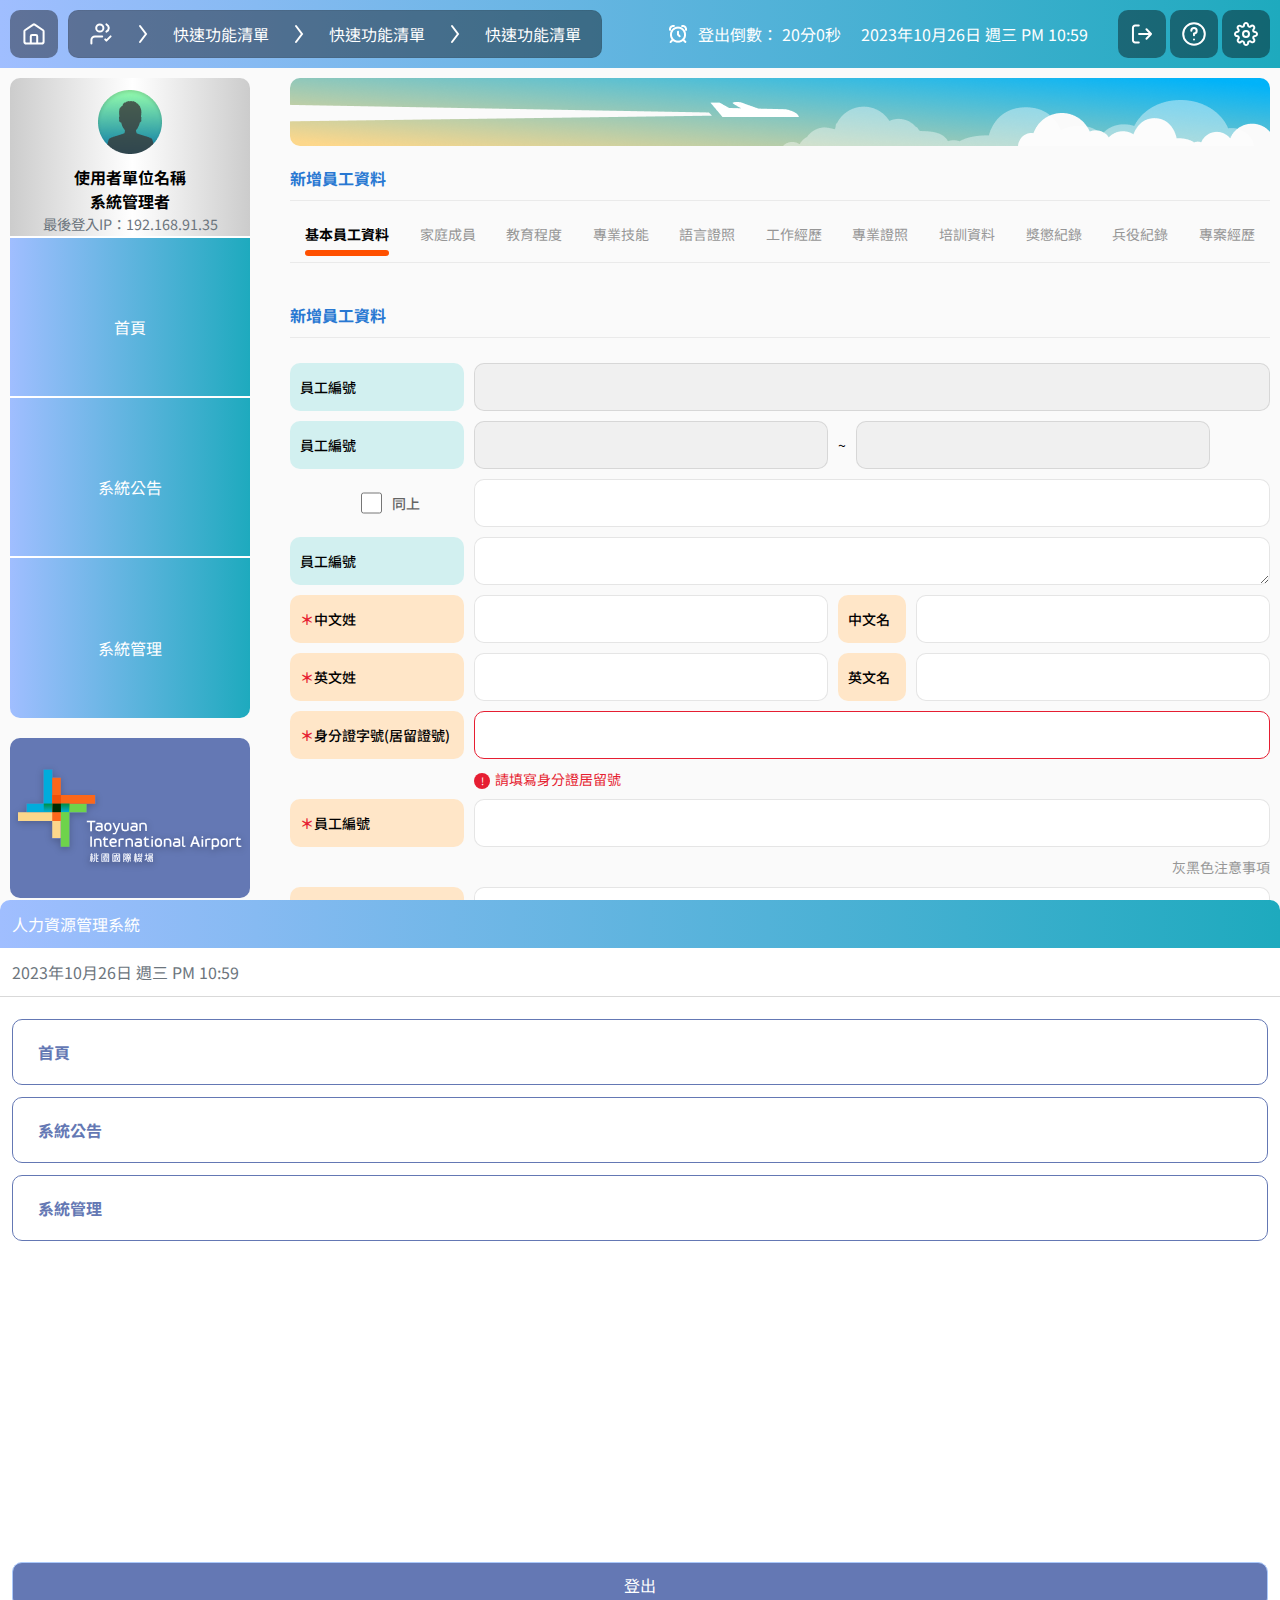
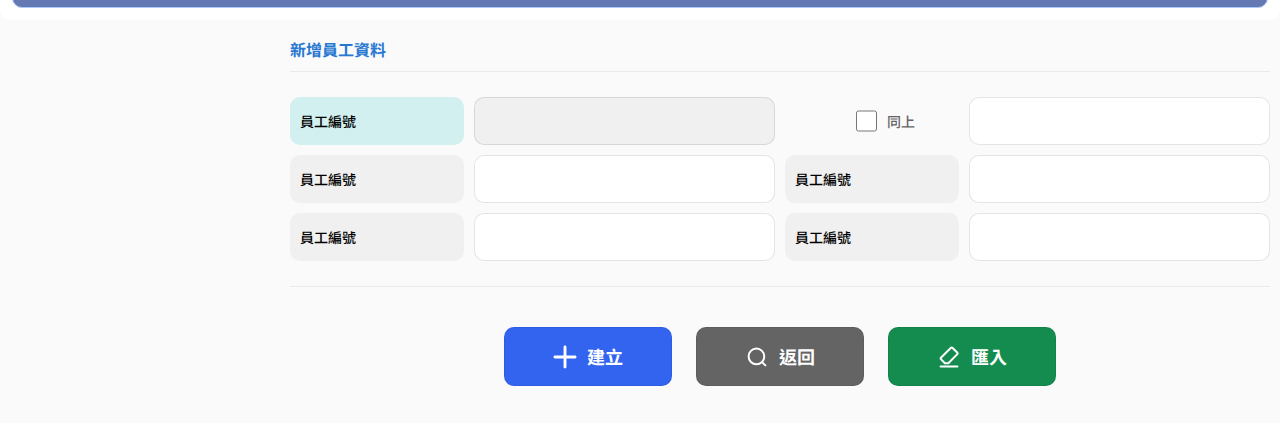
<file: taoyuanairport.client/assets/uiux/page-add-blue.html>
<!DOCTYPE html>
<html lang="en">

<head>
  <meta charset="UTF-8" />
  <meta http-equiv="X-UA-Compatible" content="IE=edge" />
  <meta name="viewport" content="width=device-width, initial-scale=1.0" />
  <!-- fontawsome -->
  <link rel="stylesheet" href="https://cdnjs.cloudflare.com/ajax/libs/font-awesome/6.4.0/css/all.min.css"
    integrity="sha512-iecdLmaskl7CVkqkXNQ/ZH/XLlvWZOJyj7Yy7tcenmpD1ypASozpmT/E0iPtmFIB46ZmdtAc9eNBvH0H/ZpiBw=="
    crossorigin="anonymous" referrerpolicy="no-referrer" />
  <link rel="stylesheet" href="css/index.css" />
  <link rel="stylesheet" href="css/globals.css" />
  <script src="js/nav.js"></script>
  <title>桃機-新增</title>
</head>

<body class="style-blue pageA-active">
  <!-- 上方header -->
  <!-- 桌機header -->
  <header class="desktop">
    <div class="headerbox">
      <div class="navigation">       
        <a class="nav-bar-pad home" onclick="openCellphoneNav()">
          <i class="fa-solid fa-bars"></i>
        </a>
        <a class="home">
          <img src="./images/main-menu-icon-3.svg" alt="">
        </a>
        <ul class="breadcrumb">
          <li>
            <a href="#">
              <img class="img" src="./images/icon-for-9-system-32pix-1.svg">
            </a>
          </li>
          <li><a href="#">快速功能清單</a></li>
          <li><a href="#">快速功能清單</a></li>
          <li><a href="#">快速功能清單</a></li>
        </ul>
        <!--平板版本-->
        <ul class="breadcrumb breadcrumb-pad">
          <li>
            <a href="#">
              <img class="img" src="./images/icon-for-9-system-32pix-1.svg">
              人力資源管理系統
            </a>
          </li>
          </ul>
      </div>
      <div class="operation">
        <div class="group">
          <div class="countdown">
            <div class="alarm">
              <img src="./images/Main_Menu_Icon.png" alt="鬧鐘icon" />
            </div>
            <div class="txt">
              <span>登出倒數：</span>
              <span>20分0秒</span>
            </div>
          </div>
          <div class="date">
            <span>2023年10月26日 週三 PM 10:59</span>
          </div>
        </div>
        <div class="buttons">
          <button type="button" class="setting">
            <img class="main-menu-icon" src="images/main-menu-icon-1.svg">
            <div class="version">
              <p>
                <span class="title">程式代號：</span>
                <span class="value">D000-F-01-05-02-06</span>
              </p>
              <p>
                <span class="title">系統版別：</span>
                <span class="value">v0.0.6</span>
              </p>
              <p>
                <span class="title">版本日期：</span>
                <span class="value">2023-08-30</span>
              </p>
            </div>
          </button>
          <button type="button" class="info">
            <img class="main-menu-icon" src="images/main-menu-icon.svg">
          </button>
          <button type="button" class="logout">
            <img class="main-menu-icon" src="images/settings.svg">
          </button>
        </div>
      </div>
    </div>
  </header>
  
  <!-- 手機header -->
  <header class="cellphone">
    <div class="function">
      <button type="button" class="info">
        <img src="./images/button-prompt.svg" alt="">
      </button>
    </div>
    <h1 class="title">人力資源管理系統</h1>
    <div class="nav-bar" onclick="openCellphoneNav()">
      <button type="button">
        <img src="./images/menu_img.svg" alt="">
      </button>
    </div>
  </header>
  <!-- 下方區域 -->
  <div class="container">
    <!-- 左側選單列表 -->
    <nav class="desktop">
      <ul class="nav-list">
        <li>
          <div class="nav-first">
            <div class="user">
              <img src="./images/Head_Icon.png" alt="使用者大頭貼" />
            </div>
            <div class="txt">
              <div class="office">使用者單位名稱</div>
              <div class="team">系統管理者</div>
              <div class="last-login">最後登入IP：192.168.91.35</p>
              </div>
            </div>
        </li>
        <li id="nav-list-1">
          <div class="nav-first" onclick="navClick('nav-list-1')">
            <i class="fa fa-lg fa-fw fa-home"></i>
            <div class="txt">首頁</div>
            <i class="fa-solid fa-chevron-down"></i>
          </div>
          <div class="nav-second">
            <ul class="nav-second-list">
              <li>
                <a href="#" onclick="changePage()">
                  <i class="fa-solid fa-person"></i>
                  <div class="txt">首頁任用</div>
                </a>
              </li>
              <li>
                <a href="#" onclick="changePage()">
                  <i class="fa-solid fa-address-card"></i>
                  <div class="txt">基本資料</div>
                </a>
              </li>
              <li>
                <a href="#" onclick="changePage()">
                  <i class="fa-solid fa-file"></i>
                  <div class="txt">勞保投保</div>
                </a>
              </li>
              <li>
                <a href="#" onclick="changePage()">
                  <i class="fa-solid fa-user"></i>
                  <div class="txt">人員任用</div>
                </a>
              </li>
              <li>
                <a href="#" onclick="changePage()">
                  <i class="fa-solid fa-address-card"></i>
                  <div class="txt">基本資料</div>
                </a>
              </li>
              <li>
                <a href="#" onclick="changePage()">
                  <i class="fa-solid fa-check"></i>
                  <div class="txt">勞保投保</div>
                </a>
              </li>
              <li>
                <a href="#" onclick="changePage()">
                  <i class="fa-solid fa-user"></i>
                  <div class="txt">人員任用</div>
                </a>
              </li>
            </ul>
          </div>
        </li>
        <li id="nav-list-2">
          <div class="nav-first" onclick="navClick('nav-list-2')">
            <i class="fa fa-bullhorn fa-fw fa-lg"></i>
            <div class="txt">系統公告</div>
            <i class="fa-solid fa-chevron-down"></i>
          </div>
          <div class="nav-second">
            <ul class="nav-second-list">
              <li>
                <a href="#" onclick="changePage()">
                  <i class="fa-solid fa-person"></i>
                  <div class="txt">系統公告</div>
                </a>
              </li>
              <li>
                <a href="#" onclick="changePage()">
                  <i class="fa-solid fa-address-card"></i>
                  <div class="txt">基本資料</div>
                </a>
              </li>
              <li>
                <a href="#" onclick="changePage()">
                  <i class="fa-solid fa-file"></i>
                  <div class="txt">勞保投保</div>
                </a>
              </li>
              <li>
                <a href="#" onclick="changePage()">
                  <i class="fa-solid fa-user"></i>
                  <div class="txt">人員任用</div>
                </a>
              </li>
              <li>
                <a href="#" onclick="changePage()">
                  <i class="fa-solid fa-address-card"></i>
                  <div class="txt">基本資料</div>
                </a>
              </li>
              <li>
                <a href="#" onclick="changePage()">
                  <i class="fa-solid fa-check"></i>
                  <div class="txt">勞保投保</div>
                </a>
              </li>
              <li>
                <a href="#" onclick="changePage()">
                  <i class="fa-solid fa-user"></i>
                  <div class="txt">人員任用</div>
                </a>
              </li>
            </ul>
          </div>
        </li>
        <li id="nav-list-3">
          <div class="nav-first" onclick="navClick('nav-list-3')">
            <i class="fa fa-lg fa-fw fa-cog"></i>
            <div class="txt">系統管理</div>
            <i class="fa-solid fa-chevron-down"></i>
          </div>
          <div class="nav-second">
            <ul class="nav-second-list">
              <li>
                <a href="#" onclick="changePage()">
                  <i class="fa-solid fa-person"></i>
                  <div class="txt">系統管理</div>
                </a>
              </li>
              <li>
                <a href="#" onclick="changePage()">
                  <i class="fa-solid fa-address-card"></i>
                  <div class="txt">基本資料</div>
                </a>
              </li>
              <li>
                <a href="#" onclick="changePage()">
                  <i class="fa-solid fa-file"></i>
                  <div class="txt">勞保投保</div>
                </a>
              </li>
              <li>
                <a href="#" onclick="changePage()">
                  <i class="fa-solid fa-user"></i>
                  <div class="txt">人員任用</div>
                </a>
              </li>
            </ul>
          </div>
        </li>
      </ul>
      <div class="logo">
        <img src="./images/airport-logo.svg" alt="桃機logo" />
        
      </div>
    </nav>
    <!-- 中間主要區域 -->
    <main>
      <!-- 手機用breadcrumb -->
      <ul class="breadcrumb cellphone">
        <li><a href="#">人員任用</a></li>
        <li><a href="#">查詢員工基本資料</a></li>
        <li>
          <a href="#" class="active page-list">資料查詢</a>
          <a href="#" class="active pageB">員工資料</a>
        </li>
      </ul>

      <!-- 共用banner,其他區域 -->
      <div class="banner">
      </div>
      <div class="another-area page-addbox-flex">
        <!--標題-->
        <h2 class="page-list page-add-title">  
          <div class="page-titlebox">
            <span class="page-title">新增員工資料</span>
            <div class="line"></div>            
          </div>                
        </h2>
       <!--標題end-->

       <!--頁籤-->
        <div class="page-bookmark">
          <div class="overflowbox"><!--讓橫向卷軸有效果的div-->
            <ul class="bookmarkbox">
              <li id="mark-active">
                <div class="font">
                  基本員工資料
                </div>
                <div class="bottom-line"></div>
              </li>
              <li>
                <div class="font">
                  家庭成員
                </div>
                <div class="bottom-line"></div>
              </li>
              <li>
                <div class="font">
                  教育程度
                </div>
                <div class="bottom-line"></div>
              </li>
              <li>
                <div class="font">
                  專業技能
                </div>
                <div class="bottom-line"></div>
              </li>
              <li>
                <div class="font">
                  語言證照
                </div>
                <div class="bottom-line"></div>
              </li>
              <li>
                <div class="font">
                  工作經歷
                </div>
                <div class="bottom-line"></div>
              </li>
              <li>
                <div class="font">
                  專業證照
                </div>
                <div class="bottom-line"></div>
              </li>
              <li>
                <div class="font">
                  培訓資料
                </div>
                <div class="bottom-line"></div>
              </li>
              <li>
                <div class="font">
                  獎懲紀錄
                </div>
                <div class="bottom-line"></div>
              </li>
              <li>
                
                <div class="font">
                  兵役紀錄
                </div>
                <div class="bottom-line"></div>
              </li>
              <li>
                <div>
                <div class="font">
                  專案經歷
                </div>
                <div class="bottom-line"></div>
              </div>
              </li>
            </ul>
          </div>
          <div class="line"></div>
        </div>
        <!--頁籤end--> 

        <!--頁面內容-->
        <div class="wrapper page-content">
          <div class="group-content">
            <div class="group-content-box">
              <h2 class="page-list page-add-title">  
                <div class="page-titlebox">
                  <span class="page-title">新增員工資料</span>
                  <div class="line"></div>            
                </div>                
              </h2>
              <div class="inputbox-group onefield">
                <ul>
                  <li> 
                    <div class="title-size-1 input-style input-title-blue ">
                      員工編號
                    </div>
                    <input type="text" class="input-size-1 input-gray input-style">
                  </li>
                  <li> 
                    <div class="title-size-1 input-style input-title-blue ">
                      員工編號
                    </div>
                    <input type="text" class="input-size-2 input-gray input-style input-date">         
                    <div class="input-style input-font">~</div>           
                    <input type="text" class="input-size-2 input-gray input-style input-date">
                  </li>
                  <li> 
                    <div class="title-check title-size-1 input-style">
                      <div class="check-box">
                        <input type="checkbox"  name="" id="">
                        <span class="text">同上</span>
                      </div>
                    </div>
                    <input type="text" class="input-size-1 input-style">
                  </li>
                  <li class="inputbox-textarea">
                    <div class="title-size-1 input-style input-title-blue ">
                      員工編號
                    </div>
                    <textarea class="input-style"></textarea>
                  </li>
                  <li class="input-name">
                    <div class="title-size-1 input-style input-title-orange ">
                      <span class="font-mark">＊</span>中文姓
                    </div>
                    <input type="text" class=" input-style input-size-2" >
                    <div class="title-size-2 input-style input-title-orange ">
                      <span class="font-mark w-none">＊</span>
                      中文名
                    </div>
                    <input type="text" class="input-size-2 input-style">                    
                  </li>
                  <li class="input-name">
                    <div class="title-size-1 input-style input-title-orange ">
                      <span class="font-mark">＊</span>英文姓
                    </div>
                    <input type="text" class=" input-style input-size-2" >
                    <div class="title-size-2 input-style input-title-orange ">
                      <span class="font-mark w-none">＊</span>
                      英文名
                    </div>
                    <input type="text" class="input-size-2 input-style">                    
                  </li>
                  
                  <li> 
                    <div class="title-size-1 input-style input-title-orange title-size-p-2">
                      <span class="font-mark">＊</span>
                      身分證字號(居留證號)
                    </div>
                    <input type="text" class="input-size-1 input-size-4 input-style input-red-border"><div class="red-font"><span>!</span>請填寫身分證居留號</div>
                  </li>
                  <li> 
                    <div class="title-size-1 input-style input-title-orange">
                      <span class="font-mark">＊</span>
                      員工編號
                    </div>
                    <input type="text" class="input-size-1 input-style input-black-font">   
                    <div class="black-font">灰黑色注意事項</div>
                  </li>
                  
                  <li>
                    <div class="title-size-1 input-style input-title-orange title-size-p-1">
                      <span class="font-mark">＊</span>身分別
                    </div>
                    <div class="input-size-3 input-style check-box">
                      <div class="check-box-in">
                        <input type="checkbox"  name="" id="">
                        <span class="text">本國籍</span>
                      </div>
                      <div class="check-box-in">
                        <input type="checkbox" name="" id="">
                        <span class="text">外國籍</span>
                      </div>
                    </div>    
                  </li>
                  <li>
                    <div class="title-size-1 input-style input-title-orange title-size-p-1">
                      <span class="font-mark">＊</span>身分別
                    </div>
                    <div class="input-size-3 input-style check-box">
                      <div class="check-box-in">
                        <input type="radio"  name="" id="">
                        <span class="text">本國籍</span>
                      </div>
                      <div class="check-box-in">
                        <input type="radio" name="" id="">
                        <span class="text">外國籍</span>
                      </div>
                    </div>    
                  </li>
                  <li>
                    <div class="title-size-1 input-style input-title-orange ">
                      <span class="font-mark">＊</span>中文姓
                    </div>
                    <div class="input-size-1 input-style check-box">
                     
                      <div class="check-box-in">
                        <input type="checkbox" name="" id="">
                        <span class="text">外國籍</span>
                    </div>
                    
                    </div>    
                  </li>
                  
                  <li>
                    <div class="title-size-1 input-style input-title-orange ">
                      <span class="font-mark">＊</span>中文姓
                    </div>                    
                    <select class="select-style input-large input-size-1">
                      <option>請選擇</option>
                    </select>
                  </li>
                  <li>
                    <div class="title-size-1 input-style input-title-orange ">
                      <span class="font-mark">＊</span>中文姓
                    </div>                    
                    <select class="select-style input-large input-size-2">
                      <option>請選擇</option>
                    </select>                                     
                    <select class="select-style input-large input-size-2">
                      <option>請選擇</option>
                    </select>
                  </li>

                  <li> 
                    <div class="title-size-1 input-style input-title-gray ">
                      員工編號
                    </div>
                    <input type="text" class="input-size-1 input-style">
                    
                  </li>
                  <li> 
                    <div class="title-size-1 input-style input-title-gray ">
                      員工編號
                    </div>
                    <input type="text" class="input-size-1 input-style">
                  </li>

                </ul>
               
              </div>
            </div>
          </div>  
          <div class="group-content">
            <div class="group-content-box">
            <h2 class="page-list page-add-title">  
              <div class="page-titlebox">
                <span class="page-title">新增員工資料</span>
                <div class="line"></div>            
              </div>                
            </h2>
            <div class="inputbox-group">
              <ul>
                <li> 
                  <div class="title-size-1 input-style input-title-blue ">
                    員工編號
                  </div>
                  <input type="text" class="input-size-1 input-gray input-style">
                </li>
                <li> 
                  <div class="title-check title-size-1 input-style">
                    <div class="check-box">
                      <input type="checkbox"  name="" id="">
                      <span class="text">同上</span>
                    </div>
                  </div>
                  <input type="text" class="input-size-1 input-style">
                </li>
                
                <li> 
                  <div class="title-size-1 input-style input-title-gray">
                    員工編號
                  </div>
                  <input type="text" class="input-size-1 input-style">
                </li>
                
                <li> 
                  <div class="title-size-1 input-style input-title-gray">
                    員工編號
                  </div>
                  <input type="text" class="input-size-1 input-style">
                </li>
                
                <li> 
                  <div class="title-size-1 input-style input-title-gray">
                    員工編號
                  </div>
                  <input type="text" class="input-size-1 input-style">
                </li>
                
                <li> 
                  <div class="title-size-1 input-style input-title-gray">
                    員工編號
                  </div>
                  <input type="text" class="input-size-1 input-style">
                </li>


              </ul>
            </div>
            </div>
            
          </div>   
          <div class="group-content">
              <div class="group-content-box">
              <h2 class="page-list page-add-title">  
                <div class="page-titlebox">
                  <span class="page-title">新增員工資料</span>
                  <div class="line"></div>            
                </div>                
              </h2>
              <div class="inputbox-group">
                <ul>
                  <li> 
                    <div class="title-size-1 input-style input-title-blue ">
                      員工編號
                    </div>
                    <input type="text" class="input-size-1 input-gray input-style">
                  </li>
                  <li> 
                    <div class="title-check title-size-1 input-style">
                      <div class="check-box">
                        <input type="checkbox"  name="" id="">
                        <span class="text">同上</span>
                      </div>
                    </div>
                    <input type="text" class="input-size-1 input-style">
                  </li>
                  
                  <li> 
                    <div class="title-size-1 input-style input-title-gray">
                      員工編號
                    </div>
                    <input type="text" class="input-size-1 input-style">
                  </li>
                  
                  <li> 
                    <div class="title-size-1 input-style input-title-gray">
                      員工編號
                    </div>
                    <input type="text" class="input-size-1 input-style">
                  </li>
                  
                  <li> 
                    <div class="title-size-1 input-style input-title-gray">
                      員工編號
                    </div>
                    <input type="text" class="input-size-1 input-style">
                  </li>
                  
                  <li> 
                    <div class="title-size-1 input-style input-title-gray">
                      員工編號
                    </div>
                    <input type="text" class="input-size-1 input-style">
                  </li>
                  
  
                </ul>
              </div>
              </div>
            </div>     
        </div>  

        <!--頁面內容end-->

        <!--按鈕-->
        <div class="page-add-btnbox  ">
          <div class="line"></div>
          <div class="group">
            <button type="button" class="btn-style btn-c-blue btn-p-w">
              <img class="img" src="images/union-1.svg">
              <span>建立</span>
            </button>
            <span class="button-group">
              <button type="button" class="btn-style btn-c-gray-deep">
                <img class="img" src="images/main-menu-icon-15.svg">
                <span>返回</span>
              </button>
              <button type="button" class="btn-style btn-c-green">            
                <img class="img" src="images/main-menu-icon-16.svg">
              <span>匯入</span>
            </button>
        </span>
          </div>
        </div>
        <!--按鈕-->



      </div>
    </main>
  </div>
  <!-- 手機nav -->
  <nav class="cellphone">
    <div class="wrapper">
      <!-- 上方標題 -->
      <div class="top">
        <div class="title">人力資源管理系統</div>
        <div class="close" onclick="closeCellphoneNav()">
          <i class="fa-solid fa-x"></i>
        </div>
      </div>
      <!-- 日期 -->
      <div class="date">
        <span>2023年10月26日 週三 PM 10:59</span>
      </div>
      <!-- nav -->
      <ul class="nav-list" id="nav-cellphone">
        <li id="nav-list-cellphone-1">
          <div class="nav-first" onclick="navCellphoneClick('nav-list-cellphone-1')">
            <i class="fa fa-lg fa-fw fa-home"></i>
            <div class="txt">首頁</div>
            <i class="fa-solid fa-chevron-down"></i>
          </div>
          <div class="nav-second">
            <ul class="nav-second-list">
              <li >
                <a href="#" onclick="changePage()">
                  <div class="txt">首頁任用</div>
                </a>
              </li>
              <li id="nav-second-1">
                <div class="nav-second-btn" onclick="tmpthird('nav-second-1')">
                  <div class="txt">基本資料</div>
                  <i class="fa-solid fa-chevron-down"></i>
                </div>    
                <div class="nav-third">
                  <ul class="nav-third-list">
                    <li>
                      <a href="#">
                        <div class="txt">
                          基本資料編輯
                        </div>                      
                      </a>
                    </li>
                  </ul>
                </div>  
              </li>
              <li>
                <a href="#" onclick="changePage()">
                  <div class="txt">勞保投保</div>
                </a>
              </li>
              <li>
                <a href="#" onclick="changePage()">
                  <div class="txt">人員任用</div>
                </a>
              </li>
              <li>
                <a href="#" onclick="changePage()">
                  <div class="txt">基本資料</div>
                </a>
              </li>
              <li>
                <a href="#" onclick="changePage()">
                  <div class="txt">勞保投保</div>
                </a>
              </li>
              <li>
                <a href="#" onclick="changePage()">
                  <div class="txt">人員任用</div>
                </a>
              </li>
            </ul>
          </div>
        </li>
        <li id="nav-list-cellphone-2">
          <div class="nav-first" onclick="navCellphoneClick('nav-list-cellphone-2')">
            <i class="fa fa-bullhorn fa-fw fa-lg"></i>
            <div class="txt">系統公告</div>
            <i class="fa-solid fa-chevron-down"></i>
          </div>
          <div class="nav-second">
            <ul class="nav-second-list">
              
              <li id="nav-second-2">
                <div class="nav-second-btn" onclick="tmpthird('nav-second-2')">
                  <div class="txt">系統公告</div>
                  <i class="fa-solid fa-chevron-down"></i>
                </div>    
                <div class="nav-third">
                  <ul class="nav-third-list">
                    <li>
                      <a href="#">
                        <div class="txt">
                          系統公告編輯
                        </div>                      
                      </a>
                    </li>
                  </ul>
                </div>  
              </li>
              <li>
                <a href="#" onclick="changePage()">
                  <div class="txt">基本資料</div>
                </a>
              </li>
              <li>
                <a href="#" onclick="changePage()">
                  <div class="txt">勞保投保</div>
                </a>
              </li>
              <li>
                <a href="#" onclick="changePage()">
                  <div class="txt">人員任用</div>
                </a>
              </li>
              <li>
                <a href="#" onclick="changePage()">
                  <div class="txt">基本資料</div>
                </a>
              </li>
              <li>
                <a href="#" onclick="changePage()">
                  <div class="txt">勞保投保</div>
                </a>
              </li>
              <li>
                <a href="#" onclick="changePage()">
                  <div class="txt">人員任用</div>
                </a>
              </li>
            </ul>
          </div>
        </li>
        <li id="nav-list-cellphone-3">
          <div class="nav-first" onclick="navCellphoneClick('nav-list-cellphone-3')">
            <i class="fa fa-lg fa-fw fa-cog"></i>
            <div class="txt">系統管理</div>
            <i class="fa-solid fa-chevron-down"></i>
          </div>
          <div class="nav-second">
            <ul class="nav-second-list">
              <li>
                <a href="#" onclick="changePage()">
                  <div class="txt">系統管理</div>
                </a>
              </li>
              <li>
                <a href="#" onclick="changePage()">
                  <div class="txt">基本資料</div>
                </a>
              </li>
              <li>
                <a href="#" onclick="changePage()">
                  <div class="txt">勞保投保</div>
                </a>
              </li>
              <li>
                <a href="#" onclick="changePage()">
                  <div class="txt">人員任用</div>
                </a>
              </li>
            </ul>
          </div>
        </li>
      </ul>
   
      <!-- 登出 -->
      <div class="logout">
        <button type="button">
          <i class="fa fa-sign-out"></i>
          <span>登出</span>
        </button>
      </div>
    </div>
  </nav>
  <!-- 手機footer -->
  <footer class="cellphone">
    <div class="logo">
      <img src="./images/Main_Menu_Logo_footer.png" alt="桃機logo" />
    </div>
    <div class="version">
      <p>
        <span class="title">程式代號：</span>
        <span class="value">D000-F-01-05-02-06</span>
      </p>
      <p>
        <span class="title">系統版別：</span>
        <span class="value">v0.0.6</span>
      </p>
      <p>
        <span class="title">版本日期：</span>
        <span class="value">2023-08-30</span>
      </p>
    </div>
  </footer>
  <!-- 遮罩 -->
  <div class="container-cover"></div>
</body>
</html>
</file>
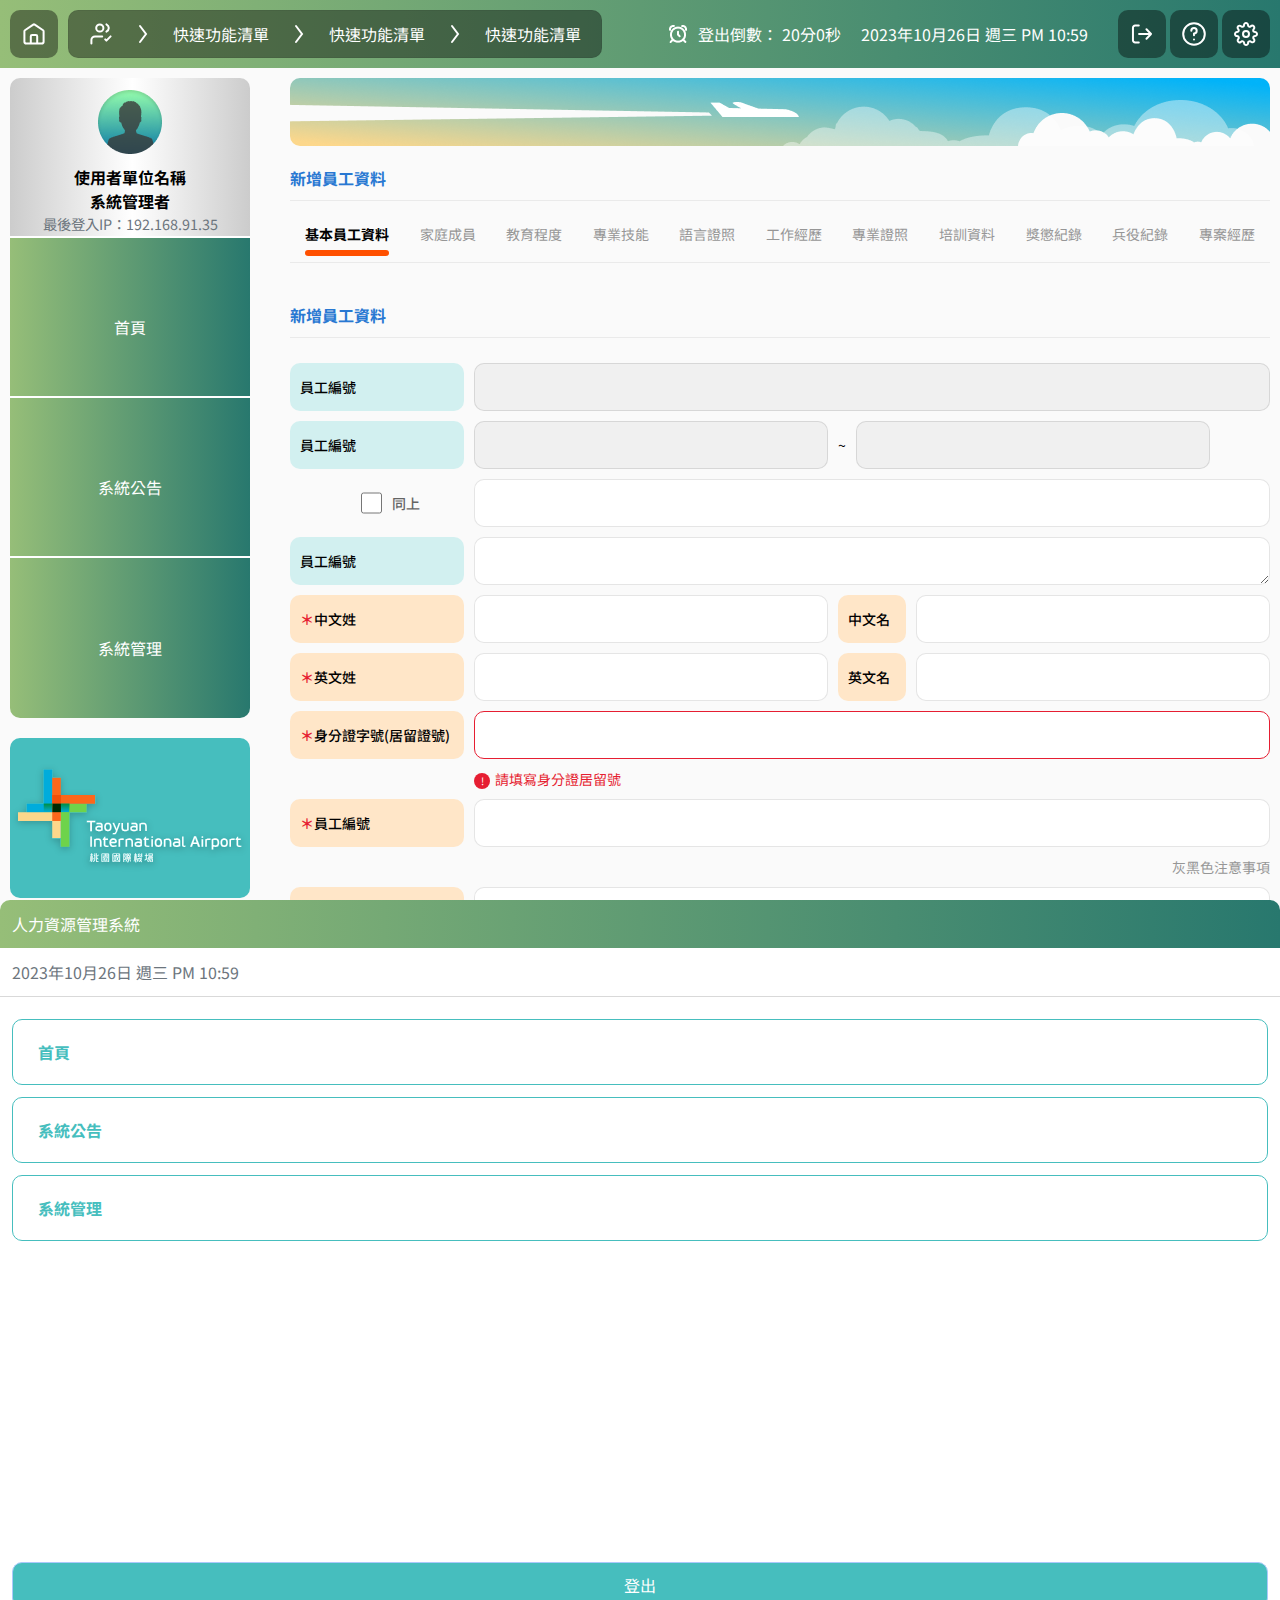
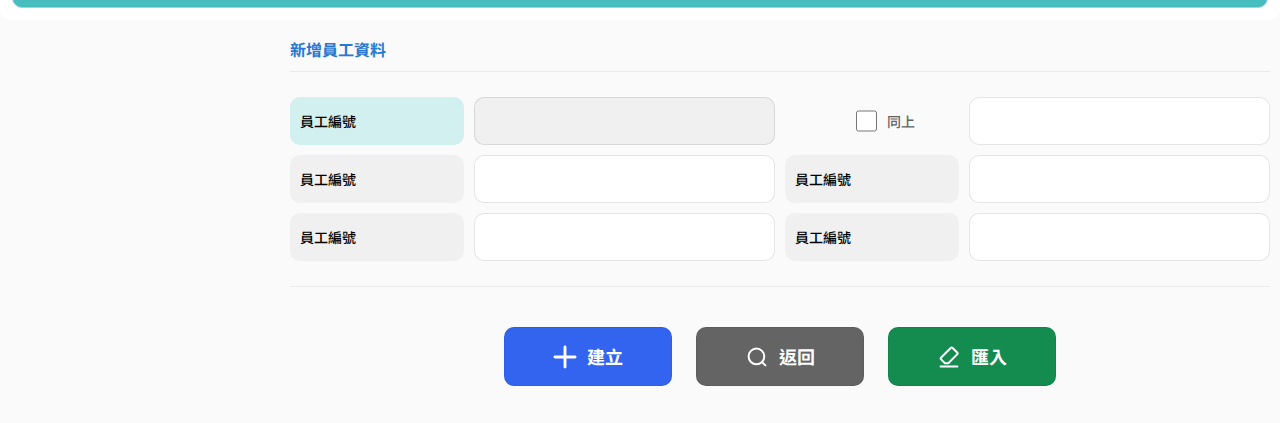
<file: taoyuanairport.client/assets/uiux/page-add-green.html>
<!DOCTYPE html>
<html lang="en">

<head>
  <meta charset="UTF-8" />
  <meta http-equiv="X-UA-Compatible" content="IE=edge" />
  <meta name="viewport" content="width=device-width, initial-scale=1.0" />
  <!-- fontawsome -->
  <link rel="stylesheet" href="https://cdnjs.cloudflare.com/ajax/libs/font-awesome/6.4.0/css/all.min.css"
    integrity="sha512-iecdLmaskl7CVkqkXNQ/ZH/XLlvWZOJyj7Yy7tcenmpD1ypASozpmT/E0iPtmFIB46ZmdtAc9eNBvH0H/ZpiBw=="
    crossorigin="anonymous" referrerpolicy="no-referrer" />
  <link rel="stylesheet" href="css/index.css" />
  <link rel="stylesheet" href="css/globals.css" />
  <script src="js/nav.js"></script>
  <title>桃機-新增</title>
</head>

<body class="style-green pageA-active">
  <!-- 上方header -->
  <!-- 桌機header -->
  <header class="desktop">
    <div class="headerbox">
      <div class="navigation">       
        <a class="nav-bar-pad home" onclick="openCellphoneNav()">
          <i class="fa-solid fa-bars"></i>
        </a>
        <a class="home">
          <img src="./images/main-menu-icon-3.svg" alt="">
        </a>
        <ul class="breadcrumb">
          <li>
            <a href="#">
              <img class="img" src="./images/icon-for-9-system-32pix-1.svg">
            </a>
          </li>
          <li><a href="#">快速功能清單</a></li>
          <li><a href="#">快速功能清單</a></li>
          <li><a href="#">快速功能清單</a></li>
        </ul>
        <!--平板版本-->
        <ul class="breadcrumb breadcrumb-pad">
          <li>
            <a href="#">
              <img class="img" src="./images/icon-for-9-system-32pix-1.svg">
              人力資源管理系統
            </a>
          </li>
          </ul>
      </div>
      <div class="operation">
        <div class="group">
          <div class="countdown">
            <div class="alarm">
              <img src="./images/Main_Menu_Icon.png" alt="鬧鐘icon" />
            </div>
            <div class="txt">
              <span>登出倒數：</span>
              <span>20分0秒</span>
            </div>
          </div>
          <div class="date">
            <span>2023年10月26日 週三 PM 10:59</span>
          </div>
        </div>
        <div class="buttons">
          <button type="button" class="setting">
            <img class="main-menu-icon" src="images/main-menu-icon-1.svg">
            <div class="version">
              <p>
                <span class="title">程式代號：</span>
                <span class="value">D000-F-01-05-02-06</span>
              </p>
              <p>
                <span class="title">系統版別：</span>
                <span class="value">v0.0.6</span>
              </p>
              <p>
                <span class="title">版本日期：</span>
                <span class="value">2023-08-30</span>
              </p>
            </div>
          </button>
          <button type="button" class="info">
            <img class="main-menu-icon" src="images/main-menu-icon.svg">
          </button>
          <button type="button" class="logout">
            <img class="main-menu-icon" src="images/settings.svg">
          </button>
        </div>
      </div>
    </div>
  </header>
  
  <!-- 手機header -->
  <header class="cellphone">
    <div class="function">
      <button type="button" class="info">
        <img src="./images/button-prompt.svg" alt="">
      </button>
    </div>
    <h1 class="title">人力資源管理系統</h1>
    <div class="nav-bar" onclick="openCellphoneNav()">
      <button type="button">
        <img src="./images/menu_img.svg" alt="">
      </button>
    </div>
  </header>
  <!-- 下方區域 -->
  <div class="container">
    <!-- 左側選單列表 -->
    <nav class="desktop">
      <ul class="nav-list">
        <li>
          <div class="nav-first">
            <div class="user">
              <img src="./images/Head_Icon.png" alt="使用者大頭貼" />
            </div>
            <div class="txt">
              <div class="office">使用者單位名稱</div>
              <div class="team">系統管理者</div>
              <div class="last-login">最後登入IP：192.168.91.35</p>
              </div>
            </div>
        </li>
        <li id="nav-list-1">
          <div class="nav-first" onclick="navClick('nav-list-1')">
            <i class="fa fa-lg fa-fw fa-home"></i>
            <div class="txt">首頁</div>
            <i class="fa-solid fa-chevron-down"></i>
          </div>
          <div class="nav-second">
            <ul class="nav-second-list">
              <li>
                <a href="#" onclick="changePage()">
                  <i class="fa-solid fa-person"></i>
                  <div class="txt">首頁任用</div>
                </a>
              </li>
              <li>
                <a href="#" onclick="changePage()">
                  <i class="fa-solid fa-address-card"></i>
                  <div class="txt">基本資料</div>
                </a>
              </li>
              <li>
                <a href="#" onclick="changePage()">
                  <i class="fa-solid fa-file"></i>
                  <div class="txt">勞保投保</div>
                </a>
              </li>
              <li>
                <a href="#" onclick="changePage()">
                  <i class="fa-solid fa-user"></i>
                  <div class="txt">人員任用</div>
                </a>
              </li>
              <li>
                <a href="#" onclick="changePage()">
                  <i class="fa-solid fa-address-card"></i>
                  <div class="txt">基本資料</div>
                </a>
              </li>
              <li>
                <a href="#" onclick="changePage()">
                  <i class="fa-solid fa-check"></i>
                  <div class="txt">勞保投保</div>
                </a>
              </li>
              <li>
                <a href="#" onclick="changePage()">
                  <i class="fa-solid fa-user"></i>
                  <div class="txt">人員任用</div>
                </a>
              </li>
            </ul>
          </div>
        </li>
        <li id="nav-list-2">
          <div class="nav-first" onclick="navClick('nav-list-2')">
            <i class="fa fa-bullhorn fa-fw fa-lg"></i>
            <div class="txt">系統公告</div>
            <i class="fa-solid fa-chevron-down"></i>
          </div>
          <div class="nav-second">
            <ul class="nav-second-list">
              <li>
                <a href="#" onclick="changePage()">
                  <i class="fa-solid fa-person"></i>
                  <div class="txt">系統公告</div>
                </a>
              </li>
              <li>
                <a href="#" onclick="changePage()">
                  <i class="fa-solid fa-address-card"></i>
                  <div class="txt">基本資料</div>
                </a>
              </li>
              <li>
                <a href="#" onclick="changePage()">
                  <i class="fa-solid fa-file"></i>
                  <div class="txt">勞保投保</div>
                </a>
              </li>
              <li>
                <a href="#" onclick="changePage()">
                  <i class="fa-solid fa-user"></i>
                  <div class="txt">人員任用</div>
                </a>
              </li>
              <li>
                <a href="#" onclick="changePage()">
                  <i class="fa-solid fa-address-card"></i>
                  <div class="txt">基本資料</div>
                </a>
              </li>
              <li>
                <a href="#" onclick="changePage()">
                  <i class="fa-solid fa-check"></i>
                  <div class="txt">勞保投保</div>
                </a>
              </li>
              <li>
                <a href="#" onclick="changePage()">
                  <i class="fa-solid fa-user"></i>
                  <div class="txt">人員任用</div>
                </a>
              </li>
            </ul>
          </div>
        </li>
        <li id="nav-list-3">
          <div class="nav-first" onclick="navClick('nav-list-3')">
            <i class="fa fa-lg fa-fw fa-cog"></i>
            <div class="txt">系統管理</div>
            <i class="fa-solid fa-chevron-down"></i>
          </div>
          <div class="nav-second">
            <ul class="nav-second-list">
              <li>
                <a href="#" onclick="changePage()">
                  <i class="fa-solid fa-person"></i>
                  <div class="txt">系統管理</div>
                </a>
              </li>
              <li>
                <a href="#" onclick="changePage()">
                  <i class="fa-solid fa-address-card"></i>
                  <div class="txt">基本資料</div>
                </a>
              </li>
              <li>
                <a href="#" onclick="changePage()">
                  <i class="fa-solid fa-file"></i>
                  <div class="txt">勞保投保</div>
                </a>
              </li>
              <li>
                <a href="#" onclick="changePage()">
                  <i class="fa-solid fa-user"></i>
                  <div class="txt">人員任用</div>
                </a>
              </li>
            </ul>
          </div>
        </li>
      </ul>
      <div class="logo">
        <img src="./images/airport-logo.svg" alt="桃機logo" />
      </div>
    </nav>
    <!-- 中間主要區域 -->
    <main>
      <!-- 手機用breadcrumb -->
      <ul class="breadcrumb cellphone">
        <li><a href="#">人員任用</a></li>
        <li><a href="#">查詢員工基本資料</a></li>
        <li>
          <a href="#" class="active page-list">資料查詢</a>
          <a href="#" class="active pageB">員工資料</a>
        </li>
      </ul>

      <!-- 共用banner,其他區域 -->
      <div class="banner">
      </div>
      <div class="another-area page-addbox-flex">
        <!--標題-->
        <h2 class="page-list page-add-title">  
          <div class="page-titlebox">
            <span class="page-title">新增員工資料</span>
            <div class="line"></div>            
          </div>                
        </h2>
       <!--標題end-->

       <!--頁籤-->
        <div class="page-bookmark">
          <div class="overflowbox"><!--讓橫向卷軸有效果的div-->
            <ul class="bookmarkbox">
              <li id="mark-active">
                <div class="font">
                  基本員工資料
                </div>
                <div class="bottom-line"></div>
              </li>
              <li>
                <div class="font">
                  家庭成員
                </div>
                <div class="bottom-line"></div>
              </li>
              <li>
                <div class="font">
                  教育程度
                </div>
                <div class="bottom-line"></div>
              </li>
              <li>
                <div class="font">
                  專業技能
                </div>
                <div class="bottom-line"></div>
              </li>
              <li>
                <div class="font">
                  語言證照
                </div>
                <div class="bottom-line"></div>
              </li>
              <li>
                <div class="font">
                  工作經歷
                </div>
                <div class="bottom-line"></div>
              </li>
              <li>
                <div class="font">
                  專業證照
                </div>
                <div class="bottom-line"></div>
              </li>
              <li>
                <div class="font">
                  培訓資料
                </div>
                <div class="bottom-line"></div>
              </li>
              <li>
                <div class="font">
                  獎懲紀錄
                </div>
                <div class="bottom-line"></div>
              </li>
              <li>
                
                <div class="font">
                  兵役紀錄
                </div>
                <div class="bottom-line"></div>
              </li>
              <li>
                <div>
                <div class="font">
                  專案經歷
                </div>
                <div class="bottom-line"></div>
              </div>
              </li>
            </ul>
          </div>
          <div class="line"></div>
        </div>
        <!--頁籤end--> 

        <!--頁面內容-->
        <div class="wrapper page-content">
          <div class="group-content">
            <div class="group-content-box">
              <h2 class="page-list page-add-title">  
                <div class="page-titlebox">
                  <span class="page-title">新增員工資料</span>
                  <div class="line"></div>            
                </div>                
              </h2>
              <div class="inputbox-group onefield">
                <ul>
                  <li> 
                    <div class="title-size-1 input-style input-title-blue ">
                      員工編號
                    </div>
                    <input type="text" class="input-size-1 input-gray input-style">
                  </li>
                  <li> 
                    <div class="title-size-1 input-style input-title-blue ">
                      員工編號
                    </div>
                    <input type="text" class="input-size-2 input-gray input-style input-date">         
                    <div class="input-style input-font">~</div>           
                    <input type="text" class="input-size-2 input-gray input-style input-date">
                  </li>
                  <li> 
                    <div class="title-check title-size-1 input-style">
                      <div class="check-box">
                        <input type="checkbox"  name="" id="">
                        <span class="text">同上</span>
                      </div>
                    </div>
                    <input type="text" class="input-size-1 input-style">
                  </li>
                  <li class="inputbox-textarea">
                    <div class="title-size-1 input-style input-title-blue ">
                      員工編號
                    </div>
                    <textarea class="input-style"></textarea>
                  </li>
                  <li class="input-name">
                    <div class="title-size-1 input-style input-title-orange ">
                      <span class="font-mark">＊</span>中文姓
                    </div>
                    <input type="text" class=" input-style input-size-2" >
                    <div class="title-size-2 input-style input-title-orange ">
                      <span class="font-mark w-none">＊</span>
                      中文名
                    </div>
                    <input type="text" class="input-size-2 input-style">                    
                  </li>
                  <li class="input-name">
                    <div class="title-size-1 input-style input-title-orange ">
                      <span class="font-mark">＊</span>英文姓
                    </div>
                    <input type="text" class=" input-style input-size-2" >
                    <div class="title-size-2 input-style input-title-orange ">
                      <span class="font-mark w-none">＊</span>
                      英文名
                    </div>
                    <input type="text" class="input-size-2 input-style">                    
                  </li>
                  
                  <li> 
                    <div class="title-size-1 input-style input-title-orange title-size-p-2">
                      <span class="font-mark">＊</span>
                      身分證字號(居留證號)
                    </div>
                    <input type="text" class="input-size-1 input-size-4 input-style input-red-border"><div class="red-font"><span>!</span>請填寫身分證居留號</div>
                  </li>
                  <li> 
                    <div class="title-size-1 input-style input-title-orange">
                      <span class="font-mark">＊</span>
                      員工編號
                    </div>
                    <input type="text" class="input-size-1 input-style input-black-font">   
                    <div class="black-font">灰黑色注意事項</div>
                  </li>
                  
                  <li>
                    <div class="title-size-1 input-style input-title-orange title-size-p-1">
                      <span class="font-mark">＊</span>身分別
                    </div>
                    <div class="input-size-3 input-style check-box">
                      <div class="check-box-in">
                        <input type="checkbox"  name="" id="">
                        <span class="text">本國籍</span>
                      </div>
                      <div class="check-box-in">
                        <input type="checkbox" name="" id="">
                        <span class="text">外國籍</span>
                      </div>
                    </div>    
                  </li>
                  <li>
                    <div class="title-size-1 input-style input-title-orange title-size-p-1">
                      <span class="font-mark">＊</span>身分別
                    </div>
                    <div class="input-size-3 input-style check-box">
                      <div class="check-box-in">
                        <input type="radio"  name="" id="">
                        <span class="text">本國籍</span>
                      </div>
                      <div class="check-box-in">
                        <input type="radio" name="" id="">
                        <span class="text">外國籍</span>
                      </div>
                    </div>    
                  </li>
                  <li>
                    <div class="title-size-1 input-style input-title-orange ">
                      <span class="font-mark">＊</span>中文姓
                    </div>
                    <div class="input-size-1 input-style check-box">
                     
                      <div class="check-box-in">
                        <input type="checkbox" name="" id="">
                        <span class="text">外國籍</span>
                    </div>
                    
                    </div>    
                  </li>
                  
                  <li>
                    <div class="title-size-1 input-style input-title-orange ">
                      <span class="font-mark">＊</span>中文姓
                    </div>                    
                    <select class="select-style input-large input-size-1">
                      <option>請選擇</option>
                    </select>
                  </li>
                  <li>
                    <div class="title-size-1 input-style input-title-orange ">
                      <span class="font-mark">＊</span>中文姓
                    </div>                    
                    <select class="select-style input-large input-size-2">
                      <option>請選擇</option>
                    </select>                                     
                    <select class="select-style input-large input-size-2">
                      <option>請選擇</option>
                    </select>
                  </li>

                  <li> 
                    <div class="title-size-1 input-style input-title-gray ">
                      員工編號
                    </div>
                    <input type="text" class="input-size-1 input-style">
                    
                  </li>
                  <li> 
                    <div class="title-size-1 input-style input-title-gray ">
                      員工編號
                    </div>
                    <input type="text" class="input-size-1 input-style">
                  </li>

                </ul>
               
              </div>
            </div>
          </div>  
          <div class="group-content">
            <div class="group-content-box">
            <h2 class="page-list page-add-title">  
              <div class="page-titlebox">
                <span class="page-title">新增員工資料</span>
                <div class="line"></div>            
              </div>                
            </h2>
            <div class="inputbox-group">
              <ul>
                <li> 
                  <div class="title-size-1 input-style input-title-blue ">
                    員工編號
                  </div>
                  <input type="text" class="input-size-1 input-gray input-style">
                </li>
                <li> 
                  <div class="title-check title-size-1 input-style">
                    <div class="check-box">
                      <input type="checkbox"  name="" id="">
                      <span class="text">同上</span>
                    </div>
                  </div>
                  <input type="text" class="input-size-1 input-style">
                </li>
                
                <li> 
                  <div class="title-size-1 input-style input-title-gray">
                    員工編號
                  </div>
                  <input type="text" class="input-size-1 input-style">
                </li>
                
                <li> 
                  <div class="title-size-1 input-style input-title-gray">
                    員工編號
                  </div>
                  <input type="text" class="input-size-1 input-style">
                </li>
                
                <li> 
                  <div class="title-size-1 input-style input-title-gray">
                    員工編號
                  </div>
                  <input type="text" class="input-size-1 input-style">
                </li>
                
                <li> 
                  <div class="title-size-1 input-style input-title-gray">
                    員工編號
                  </div>
                  <input type="text" class="input-size-1 input-style">
                </li>


              </ul>
            </div>
            </div>
            
          </div>   
          <div class="group-content">
              <div class="group-content-box">
              <h2 class="page-list page-add-title">  
                <div class="page-titlebox">
                  <span class="page-title">新增員工資料</span>
                  <div class="line"></div>            
                </div>                
              </h2>
              <div class="inputbox-group">
                <ul>
                  <li> 
                    <div class="title-size-1 input-style input-title-blue ">
                      員工編號
                    </div>
                    <input type="text" class="input-size-1 input-gray input-style">
                  </li>
                  <li> 
                    <div class="title-check title-size-1 input-style">
                      <div class="check-box">
                        <input type="checkbox"  name="" id="">
                        <span class="text">同上</span>
                      </div>
                    </div>
                    <input type="text" class="input-size-1 input-style">
                  </li>
                  
                  <li> 
                    <div class="title-size-1 input-style input-title-gray">
                      員工編號
                    </div>
                    <input type="text" class="input-size-1 input-style">
                  </li>
                  
                  <li> 
                    <div class="title-size-1 input-style input-title-gray">
                      員工編號
                    </div>
                    <input type="text" class="input-size-1 input-style">
                  </li>
                  
                  <li> 
                    <div class="title-size-1 input-style input-title-gray">
                      員工編號
                    </div>
                    <input type="text" class="input-size-1 input-style">
                  </li>
                  
                  <li> 
                    <div class="title-size-1 input-style input-title-gray">
                      員工編號
                    </div>
                    <input type="text" class="input-size-1 input-style">
                  </li>
                  
  
                </ul>
              </div>
              </div>
            </div>     
        </div>  

        <!--頁面內容end-->

        <!--按鈕-->
        <div class="page-add-btnbox  ">
          <div class="line"></div>
          <div class="group">
            <button type="button" class="btn-style btn-c-blue btn-p-w">
              <img class="img" src="images/union-1.svg">
              <span>建立</span>
            </button>
            <span class="button-group">
              <button type="button" class="btn-style btn-c-gray-deep">
                <img class="img" src="images/main-menu-icon-15.svg">
                <span>返回</span>
              </button>
              <button type="button" class="btn-style btn-c-green">            
                <img class="img" src="images/main-menu-icon-16.svg">
              <span>匯入</span>
            </button>
        </span>
          </div>
        </div>
        <!--按鈕-->



      </div>
    </main>
  </div>
  <!-- 手機nav -->
  <nav class="cellphone">
    <div class="wrapper">
      <!-- 上方標題 -->
      <div class="top">
        <div class="title">人力資源管理系統</div>
        <div class="close" onclick="closeCellphoneNav()">
          <i class="fa-solid fa-x"></i>
        </div>
      </div>
      <!-- 日期 -->
      <div class="date">
        <span>2023年10月26日 週三 PM 10:59</span>
      </div>
      <!-- nav -->
      <ul class="nav-list" id="nav-cellphone">
        <li id="nav-list-cellphone-1">
          <div class="nav-first" onclick="navCellphoneClick('nav-list-cellphone-1')">
            <i class="fa fa-lg fa-fw fa-home"></i>
            <div class="txt">首頁</div>
            <i class="fa-solid fa-chevron-down"></i>
          </div>
          <div class="nav-second">
            <ul class="nav-second-list">
              <li >
                <a href="#" onclick="changePage()">
                  <div class="txt">首頁任用</div>
                </a>
              </li>
              <li id="nav-second-1">
                <div class="nav-second-btn" onclick="tmpthird('nav-second-1')">
                  <div class="txt">基本資料</div>
                  <i class="fa-solid fa-chevron-down"></i>
                </div>    
                <div class="nav-third">
                  <ul class="nav-third-list">
                    <li>
                      <a href="#">
                        <div class="txt">
                          基本資料編輯
                        </div>                      
                      </a>
                    </li>
                  </ul>
                </div>  
              </li>
              <li>
                <a href="#" onclick="changePage()">
                  <div class="txt">勞保投保</div>
                </a>
              </li>
              <li>
                <a href="#" onclick="changePage()">
                  <div class="txt">人員任用</div>
                </a>
              </li>
              <li>
                <a href="#" onclick="changePage()">
                  <div class="txt">基本資料</div>
                </a>
              </li>
              <li>
                <a href="#" onclick="changePage()">
                  <div class="txt">勞保投保</div>
                </a>
              </li>
              <li>
                <a href="#" onclick="changePage()">
                  <div class="txt">人員任用</div>
                </a>
              </li>
            </ul>
          </div>
        </li>
        <li id="nav-list-cellphone-2">
          <div class="nav-first" onclick="navCellphoneClick('nav-list-cellphone-2')">
            <i class="fa fa-bullhorn fa-fw fa-lg"></i>
            <div class="txt">系統公告</div>
            <i class="fa-solid fa-chevron-down"></i>
          </div>
          <div class="nav-second">
            <ul class="nav-second-list">
              
              <li id="nav-second-2">
                <div class="nav-second-btn" onclick="tmpthird('nav-second-2')">
                  <div class="txt">系統公告</div>
                  <i class="fa-solid fa-chevron-down"></i>
                </div>    
                <div class="nav-third">
                  <ul class="nav-third-list">
                    <li>
                      <a href="#">
                        <div class="txt">
                          系統公告編輯
                        </div>                      
                      </a>
                    </li>
                  </ul>
                </div>  
              </li>
              <li>
                <a href="#" onclick="changePage()">
                  <div class="txt">基本資料</div>
                </a>
              </li>
              <li>
                <a href="#" onclick="changePage()">
                  <div class="txt">勞保投保</div>
                </a>
              </li>
              <li>
                <a href="#" onclick="changePage()">
                  <div class="txt">人員任用</div>
                </a>
              </li>
              <li>
                <a href="#" onclick="changePage()">
                  <div class="txt">基本資料</div>
                </a>
              </li>
              <li>
                <a href="#" onclick="changePage()">
                  <div class="txt">勞保投保</div>
                </a>
              </li>
              <li>
                <a href="#" onclick="changePage()">
                  <div class="txt">人員任用</div>
                </a>
              </li>
            </ul>
          </div>
        </li>
        <li id="nav-list-cellphone-3">
          <div class="nav-first" onclick="navCellphoneClick('nav-list-cellphone-3')">
            <i class="fa fa-lg fa-fw fa-cog"></i>
            <div class="txt">系統管理</div>
            <i class="fa-solid fa-chevron-down"></i>
          </div>
          <div class="nav-second">
            <ul class="nav-second-list">
              <li>
                <a href="#" onclick="changePage()">
                  <div class="txt">系統管理</div>
                </a>
              </li>
              <li>
                <a href="#" onclick="changePage()">
                  <div class="txt">基本資料</div>
                </a>
              </li>
              <li>
                <a href="#" onclick="changePage()">
                  <div class="txt">勞保投保</div>
                </a>
              </li>
              <li>
                <a href="#" onclick="changePage()">
                  <div class="txt">人員任用</div>
                </a>
              </li>
            </ul>
          </div>
        </li>
      </ul>
   
      <!-- 登出 -->
      <div class="logout">
        <button type="button">
          <i class="fa fa-sign-out"></i>
          <span>登出</span>
        </button>
      </div>
    </div>
  </nav>
  <!-- 手機footer -->
  <footer class="cellphone">
    <div class="logo">
      <img src="./images/Main_Menu_Logo_footer.png" alt="桃機logo" />
    </div>
    <div class="version">
      <p>
        <span class="title">程式代號：</span>
        <span class="value">D000-F-01-05-02-06</span>
      </p>
      <p>
        <span class="title">系統版別：</span>
        <span class="value">v0.0.6</span>
      </p>
      <p>
        <span class="title">版本日期：</span>
        <span class="value">2023-08-30</span>
      </p>
    </div>
  </footer>
  <!-- 遮罩 -->
  <div class="container-cover"></div>
</body>
</html>
</file>
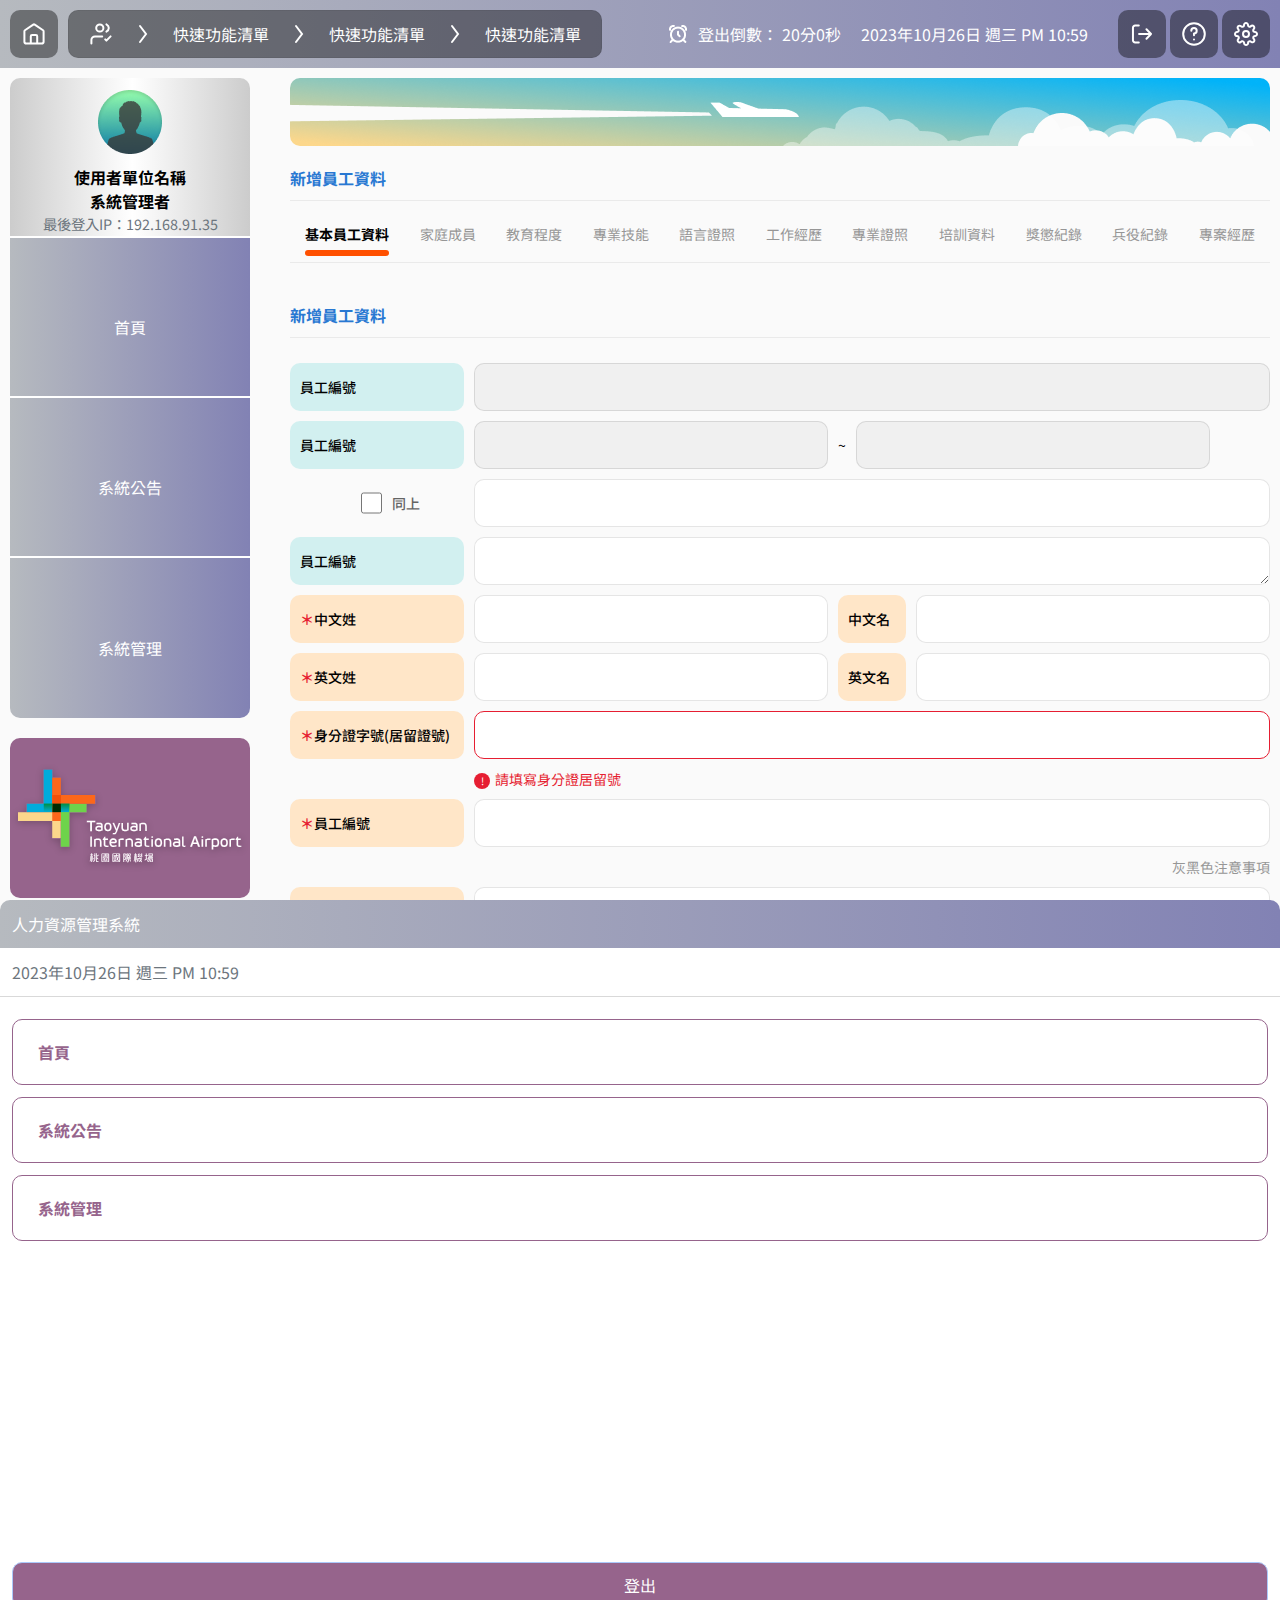
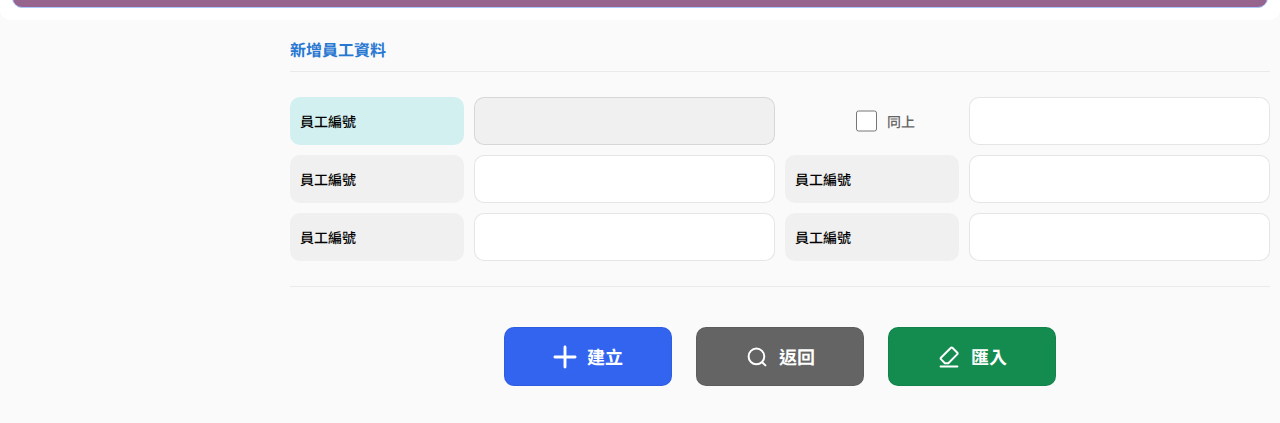
<file: taoyuanairport.client/assets/uiux/page-add-purple.html>
<!DOCTYPE html>
<html lang="en">

<head>
  <meta charset="UTF-8" />
  <meta http-equiv="X-UA-Compatible" content="IE=edge" />
  <meta name="viewport" content="width=device-width, initial-scale=1.0" />
  <!-- fontawsome -->
  <link rel="stylesheet" href="https://cdnjs.cloudflare.com/ajax/libs/font-awesome/6.4.0/css/all.min.css"
    integrity="sha512-iecdLmaskl7CVkqkXNQ/ZH/XLlvWZOJyj7Yy7tcenmpD1ypASozpmT/E0iPtmFIB46ZmdtAc9eNBvH0H/ZpiBw=="
    crossorigin="anonymous" referrerpolicy="no-referrer" />
  <link rel="stylesheet" href="css/index.css" />
  <link rel="stylesheet" href="css/globals.css" />
  <script src="js/nav.js"></script>
  <title>桃機-新增</title>
</head>

<body class="style-purple pageA-active">
  <!-- 上方header -->
  <!-- 桌機header -->
  <header class="desktop">
    <div class="headerbox">
      <div class="navigation">       
        <a class="nav-bar-pad home" onclick="openCellphoneNav()">
          <i class="fa-solid fa-bars"></i>
        </a>
        <a class="home">
          <img src="./images/main-menu-icon-3.svg" alt="">
        </a>
        <ul class="breadcrumb">
          <li>
            <a href="#">
              <img class="img" src="./images/icon-for-9-system-32pix-1.svg">
            </a>
          </li>
          <li><a href="#">快速功能清單</a></li>
          <li><a href="#">快速功能清單</a></li>
          <li><a href="#">快速功能清單</a></li>
        </ul>
        <!--平板版本-->
        <ul class="breadcrumb breadcrumb-pad">
          <li>
            <a href="#">
              <img class="img" src="./images/icon-for-9-system-32pix-1.svg">
              人力資源管理系統
            </a>
          </li>
          </ul>
      </div>
      <div class="operation">
        <div class="group">
          <div class="countdown">
            <div class="alarm">
              <img src="./images/Main_Menu_Icon.png" alt="鬧鐘icon" />
            </div>
            <div class="txt">
              <span>登出倒數：</span>
              <span>20分0秒</span>
            </div>
          </div>
          <div class="date">
            <span>2023年10月26日 週三 PM 10:59</span>
          </div>
        </div>
        <div class="buttons">
          <button type="button" class="setting">
            <img class="main-menu-icon" src="images/main-menu-icon-1.svg">
            <div class="version">
              <p>
                <span class="title">程式代號：</span>
                <span class="value">D000-F-01-05-02-06</span>
              </p>
              <p>
                <span class="title">系統版別：</span>
                <span class="value">v0.0.6</span>
              </p>
              <p>
                <span class="title">版本日期：</span>
                <span class="value">2023-08-30</span>
              </p>
            </div>
          </button>
          <button type="button" class="info">
            <img class="main-menu-icon" src="images/main-menu-icon.svg">
          </button>
          <button type="button" class="logout">
            <img class="main-menu-icon" src="images/settings.svg">
          </button>
        </div>
      </div>
    </div>
  </header>
  
  <!-- 手機header -->
  <header class="cellphone">
    <div class="function">
      <button type="button" class="info">
        <img src="./images/button-prompt.svg" alt="">
      </button>
    </div>
    <h1 class="title">人力資源管理系統</h1>
    <div class="nav-bar" onclick="openCellphoneNav()">
      <button type="button">
        <img src="./images/menu_img.svg" alt="">
      </button>
    </div>
  </header>
  <!-- 下方區域 -->
  <div class="container">
    <!-- 左側選單列表 -->
    <nav class="desktop">
      <ul class="nav-list">
        <li>
          <div class="nav-first">
            <div class="user">
              <img src="./images/Head_Icon.png" alt="使用者大頭貼" />
            </div>
            <div class="txt">
              <div class="office">使用者單位名稱</div>
              <div class="team">系統管理者</div>
              <div class="last-login">最後登入IP：192.168.91.35</p>
              </div>
            </div>
        </li>
        <li id="nav-list-1">
          <div class="nav-first" onclick="navClick('nav-list-1')">
            <i class="fa fa-lg fa-fw fa-home"></i>
            <div class="txt">首頁</div>
            <i class="fa-solid fa-chevron-down"></i>
          </div>
          <div class="nav-second">
            <ul class="nav-second-list">
              <li>
                <a href="#" onclick="changePage()">
                  <i class="fa-solid fa-person"></i>
                  <div class="txt">首頁任用</div>
                </a>
              </li>
              <li>
                <a href="#" onclick="changePage()">
                  <i class="fa-solid fa-address-card"></i>
                  <div class="txt">基本資料</div>
                </a>
              </li>
              <li>
                <a href="#" onclick="changePage()">
                  <i class="fa-solid fa-file"></i>
                  <div class="txt">勞保投保</div>
                </a>
              </li>
              <li>
                <a href="#" onclick="changePage()">
                  <i class="fa-solid fa-user"></i>
                  <div class="txt">人員任用</div>
                </a>
              </li>
              <li>
                <a href="#" onclick="changePage()">
                  <i class="fa-solid fa-address-card"></i>
                  <div class="txt">基本資料</div>
                </a>
              </li>
              <li>
                <a href="#" onclick="changePage()">
                  <i class="fa-solid fa-check"></i>
                  <div class="txt">勞保投保</div>
                </a>
              </li>
              <li>
                <a href="#" onclick="changePage()">
                  <i class="fa-solid fa-user"></i>
                  <div class="txt">人員任用</div>
                </a>
              </li>
            </ul>
          </div>
        </li>
        <li id="nav-list-2">
          <div class="nav-first" onclick="navClick('nav-list-2')">
            <i class="fa fa-bullhorn fa-fw fa-lg"></i>
            <div class="txt">系統公告</div>
            <i class="fa-solid fa-chevron-down"></i>
          </div>
          <div class="nav-second">
            <ul class="nav-second-list">
              <li>
                <a href="#" onclick="changePage()">
                  <i class="fa-solid fa-person"></i>
                  <div class="txt">系統公告</div>
                </a>
              </li>
              <li>
                <a href="#" onclick="changePage()">
                  <i class="fa-solid fa-address-card"></i>
                  <div class="txt">基本資料</div>
                </a>
              </li>
              <li>
                <a href="#" onclick="changePage()">
                  <i class="fa-solid fa-file"></i>
                  <div class="txt">勞保投保</div>
                </a>
              </li>
              <li>
                <a href="#" onclick="changePage()">
                  <i class="fa-solid fa-user"></i>
                  <div class="txt">人員任用</div>
                </a>
              </li>
              <li>
                <a href="#" onclick="changePage()">
                  <i class="fa-solid fa-address-card"></i>
                  <div class="txt">基本資料</div>
                </a>
              </li>
              <li>
                <a href="#" onclick="changePage()">
                  <i class="fa-solid fa-check"></i>
                  <div class="txt">勞保投保</div>
                </a>
              </li>
              <li>
                <a href="#" onclick="changePage()">
                  <i class="fa-solid fa-user"></i>
                  <div class="txt">人員任用</div>
                </a>
              </li>
            </ul>
          </div>
        </li>
        <li id="nav-list-3">
          <div class="nav-first" onclick="navClick('nav-list-3')">
            <i class="fa fa-lg fa-fw fa-cog"></i>
            <div class="txt">系統管理</div>
            <i class="fa-solid fa-chevron-down"></i>
          </div>
          <div class="nav-second">
            <ul class="nav-second-list">
              <li>
                <a href="#" onclick="changePage()">
                  <i class="fa-solid fa-person"></i>
                  <div class="txt">系統管理</div>
                </a>
              </li>
              <li>
                <a href="#" onclick="changePage()">
                  <i class="fa-solid fa-address-card"></i>
                  <div class="txt">基本資料</div>
                </a>
              </li>
              <li>
                <a href="#" onclick="changePage()">
                  <i class="fa-solid fa-file"></i>
                  <div class="txt">勞保投保</div>
                </a>
              </li>
              <li>
                <a href="#" onclick="changePage()">
                  <i class="fa-solid fa-user"></i>
                  <div class="txt">人員任用</div>
                </a>
              </li>
            </ul>
          </div>
        </li>
      </ul>
      <div class="logo">
        <img src="./images/airport-logo.svg" alt="桃機logo" />
      </div>
    </nav>
    <!-- 中間主要區域 -->
    <main>
      <!-- 手機用breadcrumb -->
      <ul class="breadcrumb cellphone">
        <li><a href="#">人員任用</a></li>
        <li><a href="#">查詢員工基本資料</a></li>
        <li>
          <a href="#" class="active page-list">資料查詢</a>
          <a href="#" class="active pageB">員工資料</a>
        </li>
      </ul>

      <!-- 共用banner,其他區域 -->
      <div class="banner">
      </div>
      <div class="another-area page-addbox-flex">
        <!--標題-->
        <h2 class="page-list page-add-title">  
          <div class="page-titlebox">
            <span class="page-title">新增員工資料</span>
            <div class="line"></div>            
          </div>                
        </h2>
       <!--標題end-->

       <!--頁籤-->
        <div class="page-bookmark">
          <div class="overflowbox"><!--讓橫向卷軸有效果的div-->
            <ul class="bookmarkbox">
              <li id="mark-active">
                <div class="font">
                  基本員工資料
                </div>
                <div class="bottom-line"></div>
              </li>
              <li>
                <div class="font">
                  家庭成員
                </div>
                <div class="bottom-line"></div>
              </li>
              <li>
                <div class="font">
                  教育程度
                </div>
                <div class="bottom-line"></div>
              </li>
              <li>
                <div class="font">
                  專業技能
                </div>
                <div class="bottom-line"></div>
              </li>
              <li>
                <div class="font">
                  語言證照
                </div>
                <div class="bottom-line"></div>
              </li>
              <li>
                <div class="font">
                  工作經歷
                </div>
                <div class="bottom-line"></div>
              </li>
              <li>
                <div class="font">
                  專業證照
                </div>
                <div class="bottom-line"></div>
              </li>
              <li>
                <div class="font">
                  培訓資料
                </div>
                <div class="bottom-line"></div>
              </li>
              <li>
                <div class="font">
                  獎懲紀錄
                </div>
                <div class="bottom-line"></div>
              </li>
              <li>
                
                <div class="font">
                  兵役紀錄
                </div>
                <div class="bottom-line"></div>
              </li>
              <li>
                <div>
                <div class="font">
                  專案經歷
                </div>
                <div class="bottom-line"></div>
              </div>
              </li>
            </ul>
          </div>
          <div class="line"></div>
        </div>
        <!--頁籤end--> 

        <!--頁面內容-->
        <div class="wrapper page-content">
          <div class="group-content">
            <div class="group-content-box">
              <h2 class="page-list page-add-title">  
                <div class="page-titlebox">
                  <span class="page-title">新增員工資料</span>
                  <div class="line"></div>            
                </div>                
              </h2>
              <div class="inputbox-group onefield">
                <ul>
                  <li> 
                    <div class="title-size-1 input-style input-title-blue ">
                      員工編號
                    </div>
                    <input type="text" class="input-size-1 input-gray input-style">
                  </li>
                  <li> 
                    <div class="title-size-1 input-style input-title-blue ">
                      員工編號
                    </div>
                    <input type="text" class="input-size-2 input-gray input-style input-date">         
                    <div class="input-style input-font">~</div>           
                    <input type="text" class="input-size-2 input-gray input-style input-date">
                  </li>
                  <li> 
                    <div class="title-check title-size-1 input-style">
                      <div class="check-box">
                        <input type="checkbox"  name="" id="">
                        <span class="text">同上</span>
                      </div>
                    </div>
                    <input type="text" class="input-size-1 input-style">
                  </li>
                  <li class="inputbox-textarea">
                    <div class="title-size-1 input-style input-title-blue ">
                      員工編號
                    </div>
                    <textarea class="input-style"></textarea>
                  </li>
                  <li class="input-name">
                    <div class="title-size-1 input-style input-title-orange ">
                      <span class="font-mark">＊</span>中文姓
                    </div>
                    <input type="text" class=" input-style input-size-2" >
                    <div class="title-size-2 input-style input-title-orange ">
                      <span class="font-mark w-none">＊</span>
                      中文名
                    </div>
                    <input type="text" class="input-size-2 input-style">                    
                  </li>
                  <li class="input-name">
                    <div class="title-size-1 input-style input-title-orange ">
                      <span class="font-mark">＊</span>英文姓
                    </div>
                    <input type="text" class=" input-style input-size-2" >
                    <div class="title-size-2 input-style input-title-orange ">
                      <span class="font-mark w-none">＊</span>
                      英文名
                    </div>
                    <input type="text" class="input-size-2 input-style">                    
                  </li>
                  
                  <li> 
                    <div class="title-size-1 input-style input-title-orange title-size-p-2">
                      <span class="font-mark">＊</span>
                      身分證字號(居留證號)
                    </div>
                    <input type="text" class="input-size-1 input-size-4 input-style input-red-border"><div class="red-font"><span>!</span>請填寫身分證居留號</div>
                  </li>
                  <li> 
                    <div class="title-size-1 input-style input-title-orange">
                      <span class="font-mark">＊</span>
                      員工編號
                    </div>
                    <input type="text" class="input-size-1 input-style input-black-font">   
                    <div class="black-font">灰黑色注意事項</div>
                  </li>
                  
                  <li>
                    <div class="title-size-1 input-style input-title-orange title-size-p-1">
                      <span class="font-mark">＊</span>身分別
                    </div>
                    <div class="input-size-3 input-style check-box">
                      <div class="check-box-in">
                        <input type="checkbox"  name="" id="">
                        <span class="text">本國籍</span>
                      </div>
                      <div class="check-box-in">
                        <input type="checkbox" name="" id="">
                        <span class="text">外國籍</span>
                      </div>
                    </div>    
                  </li>
                  <li>
                    <div class="title-size-1 input-style input-title-orange title-size-p-1">
                      <span class="font-mark">＊</span>身分別
                    </div>
                    <div class="input-size-3 input-style check-box">
                      <div class="check-box-in">
                        <input type="radio"  name="" id="">
                        <span class="text">本國籍</span>
                      </div>
                      <div class="check-box-in">
                        <input type="radio" name="" id="">
                        <span class="text">外國籍</span>
                      </div>
                    </div>    
                  </li>
                  <li>
                    <div class="title-size-1 input-style input-title-orange ">
                      <span class="font-mark">＊</span>中文姓
                    </div>
                    <div class="input-size-1 input-style check-box">
                     
                      <div class="check-box-in">
                        <input type="checkbox" name="" id="">
                        <span class="text">外國籍</span>
                    </div>
                    
                    </div>    
                  </li>
                  
                  <li>
                    <div class="title-size-1 input-style input-title-orange ">
                      <span class="font-mark">＊</span>中文姓
                    </div>                    
                    <select class="select-style input-large input-size-1">
                      <option>請選擇</option>
                    </select>
                  </li>
                  <li>
                    <div class="title-size-1 input-style input-title-orange ">
                      <span class="font-mark">＊</span>中文姓
                    </div>                    
                    <select class="select-style input-large input-size-2">
                      <option>請選擇</option>
                    </select>                                     
                    <select class="select-style input-large input-size-2">
                      <option>請選擇</option>
                    </select>
                  </li>

                  <li> 
                    <div class="title-size-1 input-style input-title-gray ">
                      員工編號
                    </div>
                    <input type="text" class="input-size-1 input-style">
                    
                  </li>
                  <li> 
                    <div class="title-size-1 input-style input-title-gray ">
                      員工編號
                    </div>
                    <input type="text" class="input-size-1 input-style">
                  </li>

                </ul>
               
              </div>
            </div>
          </div>  
          <div class="group-content">
            <div class="group-content-box">
            <h2 class="page-list page-add-title">  
              <div class="page-titlebox">
                <span class="page-title">新增員工資料</span>
                <div class="line"></div>            
              </div>                
            </h2>
            <div class="inputbox-group">
              <ul>
                <li> 
                  <div class="title-size-1 input-style input-title-blue ">
                    員工編號
                  </div>
                  <input type="text" class="input-size-1 input-gray input-style">
                </li>
                <li> 
                  <div class="title-check title-size-1 input-style">
                    <div class="check-box">
                      <input type="checkbox"  name="" id="">
                      <span class="text">同上</span>
                    </div>
                  </div>
                  <input type="text" class="input-size-1 input-style">
                </li>
                
                <li> 
                  <div class="title-size-1 input-style input-title-gray">
                    員工編號
                  </div>
                  <input type="text" class="input-size-1 input-style">
                </li>
                
                <li> 
                  <div class="title-size-1 input-style input-title-gray">
                    員工編號
                  </div>
                  <input type="text" class="input-size-1 input-style">
                </li>
                
                <li> 
                  <div class="title-size-1 input-style input-title-gray">
                    員工編號
                  </div>
                  <input type="text" class="input-size-1 input-style">
                </li>
                
                <li> 
                  <div class="title-size-1 input-style input-title-gray">
                    員工編號
                  </div>
                  <input type="text" class="input-size-1 input-style">
                </li>


              </ul>
            </div>
            </div>
            
          </div>   
          <div class="group-content">
              <div class="group-content-box">
              <h2 class="page-list page-add-title">  
                <div class="page-titlebox">
                  <span class="page-title">新增員工資料</span>
                  <div class="line"></div>            
                </div>                
              </h2>
              <div class="inputbox-group">
                <ul>
                  <li> 
                    <div class="title-size-1 input-style input-title-blue ">
                      員工編號
                    </div>
                    <input type="text" class="input-size-1 input-gray input-style">
                  </li>
                  <li> 
                    <div class="title-check title-size-1 input-style">
                      <div class="check-box">
                        <input type="checkbox"  name="" id="">
                        <span class="text">同上</span>
                      </div>
                    </div>
                    <input type="text" class="input-size-1 input-style">
                  </li>
                  
                  <li> 
                    <div class="title-size-1 input-style input-title-gray">
                      員工編號
                    </div>
                    <input type="text" class="input-size-1 input-style">
                  </li>
                  
                  <li> 
                    <div class="title-size-1 input-style input-title-gray">
                      員工編號
                    </div>
                    <input type="text" class="input-size-1 input-style">
                  </li>
                  
                  <li> 
                    <div class="title-size-1 input-style input-title-gray">
                      員工編號
                    </div>
                    <input type="text" class="input-size-1 input-style">
                  </li>
                  
                  <li> 
                    <div class="title-size-1 input-style input-title-gray">
                      員工編號
                    </div>
                    <input type="text" class="input-size-1 input-style">
                  </li>
                  
  
                </ul>
              </div>
              </div>
            </div>     
        </div>  

        <!--頁面內容end-->

        <!--按鈕-->
        <div class="page-add-btnbox  ">
          <div class="line"></div>
          <div class="group">
            <button type="button" class="btn-style btn-c-blue btn-p-w">
              <img class="img" src="images/union-1.svg">
              <span>建立</span>
            </button>
            <span class="button-group">
              <button type="button" class="btn-style btn-c-gray-deep">
                <img class="img" src="images/main-menu-icon-15.svg">
                <span>返回</span>
              </button>
              <button type="button" class="btn-style btn-c-green">            
                <img class="img" src="images/main-menu-icon-16.svg">
              <span>匯入</span>
            </button>
        </span>
          </div>
        </div>
        <!--按鈕-->



      </div>
    </main>
  </div>
  <!-- 手機nav -->
  <nav class="cellphone">
    <div class="wrapper">
      <!-- 上方標題 -->
      <div class="top">
        <div class="title">人力資源管理系統</div>
        <div class="close" onclick="closeCellphoneNav()">
          <i class="fa-solid fa-x"></i>
        </div>
      </div>
      <!-- 日期 -->
      <div class="date">
        <span>2023年10月26日 週三 PM 10:59</span>
      </div>
      <!-- nav -->
      <ul class="nav-list" id="nav-cellphone">
        <li id="nav-list-cellphone-1">
          <div class="nav-first" onclick="navCellphoneClick('nav-list-cellphone-1')">
            <i class="fa fa-lg fa-fw fa-home"></i>
            <div class="txt">首頁</div>
            <i class="fa-solid fa-chevron-down"></i>
          </div>
          <div class="nav-second">
            <ul class="nav-second-list">
              <li >
                <a href="#" onclick="changePage()">
                  <div class="txt">首頁任用</div>
                </a>
              </li>
              <li id="nav-second-1">
                <div class="nav-second-btn" onclick="tmpthird('nav-second-1')">
                  <div class="txt">基本資料</div>
                  <i class="fa-solid fa-chevron-down"></i>
                </div>    
                <div class="nav-third">
                  <ul class="nav-third-list">
                    <li>
                      <a href="#">
                        <div class="txt">
                          基本資料編輯
                        </div>                      
                      </a>
                    </li>
                  </ul>
                </div>  
              </li>
              <li>
                <a href="#" onclick="changePage()">
                  <div class="txt">勞保投保</div>
                </a>
              </li>
              <li>
                <a href="#" onclick="changePage()">
                  <div class="txt">人員任用</div>
                </a>
              </li>
              <li>
                <a href="#" onclick="changePage()">
                  <div class="txt">基本資料</div>
                </a>
              </li>
              <li>
                <a href="#" onclick="changePage()">
                  <div class="txt">勞保投保</div>
                </a>
              </li>
              <li>
                <a href="#" onclick="changePage()">
                  <div class="txt">人員任用</div>
                </a>
              </li>
            </ul>
          </div>
        </li>
        <li id="nav-list-cellphone-2">
          <div class="nav-first" onclick="navCellphoneClick('nav-list-cellphone-2')">
            <i class="fa fa-bullhorn fa-fw fa-lg"></i>
            <div class="txt">系統公告</div>
            <i class="fa-solid fa-chevron-down"></i>
          </div>
          <div class="nav-second">
            <ul class="nav-second-list">
              
              <li id="nav-second-2">
                <div class="nav-second-btn" onclick="tmpthird('nav-second-2')">
                  <div class="txt">系統公告</div>
                  <i class="fa-solid fa-chevron-down"></i>
                </div>    
                <div class="nav-third">
                  <ul class="nav-third-list">
                    <li>
                      <a href="#">
                        <div class="txt">
                          系統公告編輯
                        </div>                      
                      </a>
                    </li>
                  </ul>
                </div>  
              </li>
              <li>
                <a href="#" onclick="changePage()">
                  <div class="txt">基本資料</div>
                </a>
              </li>
              <li>
                <a href="#" onclick="changePage()">
                  <div class="txt">勞保投保</div>
                </a>
              </li>
              <li>
                <a href="#" onclick="changePage()">
                  <div class="txt">人員任用</div>
                </a>
              </li>
              <li>
                <a href="#" onclick="changePage()">
                  <div class="txt">基本資料</div>
                </a>
              </li>
              <li>
                <a href="#" onclick="changePage()">
                  <div class="txt">勞保投保</div>
                </a>
              </li>
              <li>
                <a href="#" onclick="changePage()">
                  <div class="txt">人員任用</div>
                </a>
              </li>
            </ul>
          </div>
        </li>
        <li id="nav-list-cellphone-3">
          <div class="nav-first" onclick="navCellphoneClick('nav-list-cellphone-3')">
            <i class="fa fa-lg fa-fw fa-cog"></i>
            <div class="txt">系統管理</div>
            <i class="fa-solid fa-chevron-down"></i>
          </div>
          <div class="nav-second">
            <ul class="nav-second-list">
              <li>
                <a href="#" onclick="changePage()">
                  <div class="txt">系統管理</div>
                </a>
              </li>
              <li>
                <a href="#" onclick="changePage()">
                  <div class="txt">基本資料</div>
                </a>
              </li>
              <li>
                <a href="#" onclick="changePage()">
                  <div class="txt">勞保投保</div>
                </a>
              </li>
              <li>
                <a href="#" onclick="changePage()">
                  <div class="txt">人員任用</div>
                </a>
              </li>
            </ul>
          </div>
        </li>
      </ul>
   
      <!-- 登出 -->
      <div class="logout">
        <button type="button">
          <i class="fa fa-sign-out"></i>
          <span>登出</span>
        </button>
      </div>
    </div>
  </nav>
  <!-- 手機footer -->
  <footer class="cellphone">
    <div class="logo">
      <img src="./images/Main_Menu_Logo_footer.png" alt="桃機logo" />
    </div>
    <div class="version">
      <p>
        <span class="title">程式代號：</span>
        <span class="value">D000-F-01-05-02-06</span>
      </p>
      <p>
        <span class="title">系統版別：</span>
        <span class="value">v0.0.6</span>
      </p>
      <p>
        <span class="title">版本日期：</span>
        <span class="value">2023-08-30</span>
      </p>
    </div>
  </footer>
  <!-- 遮罩 -->
  <div class="container-cover"></div>
</body>
</html>
</file>
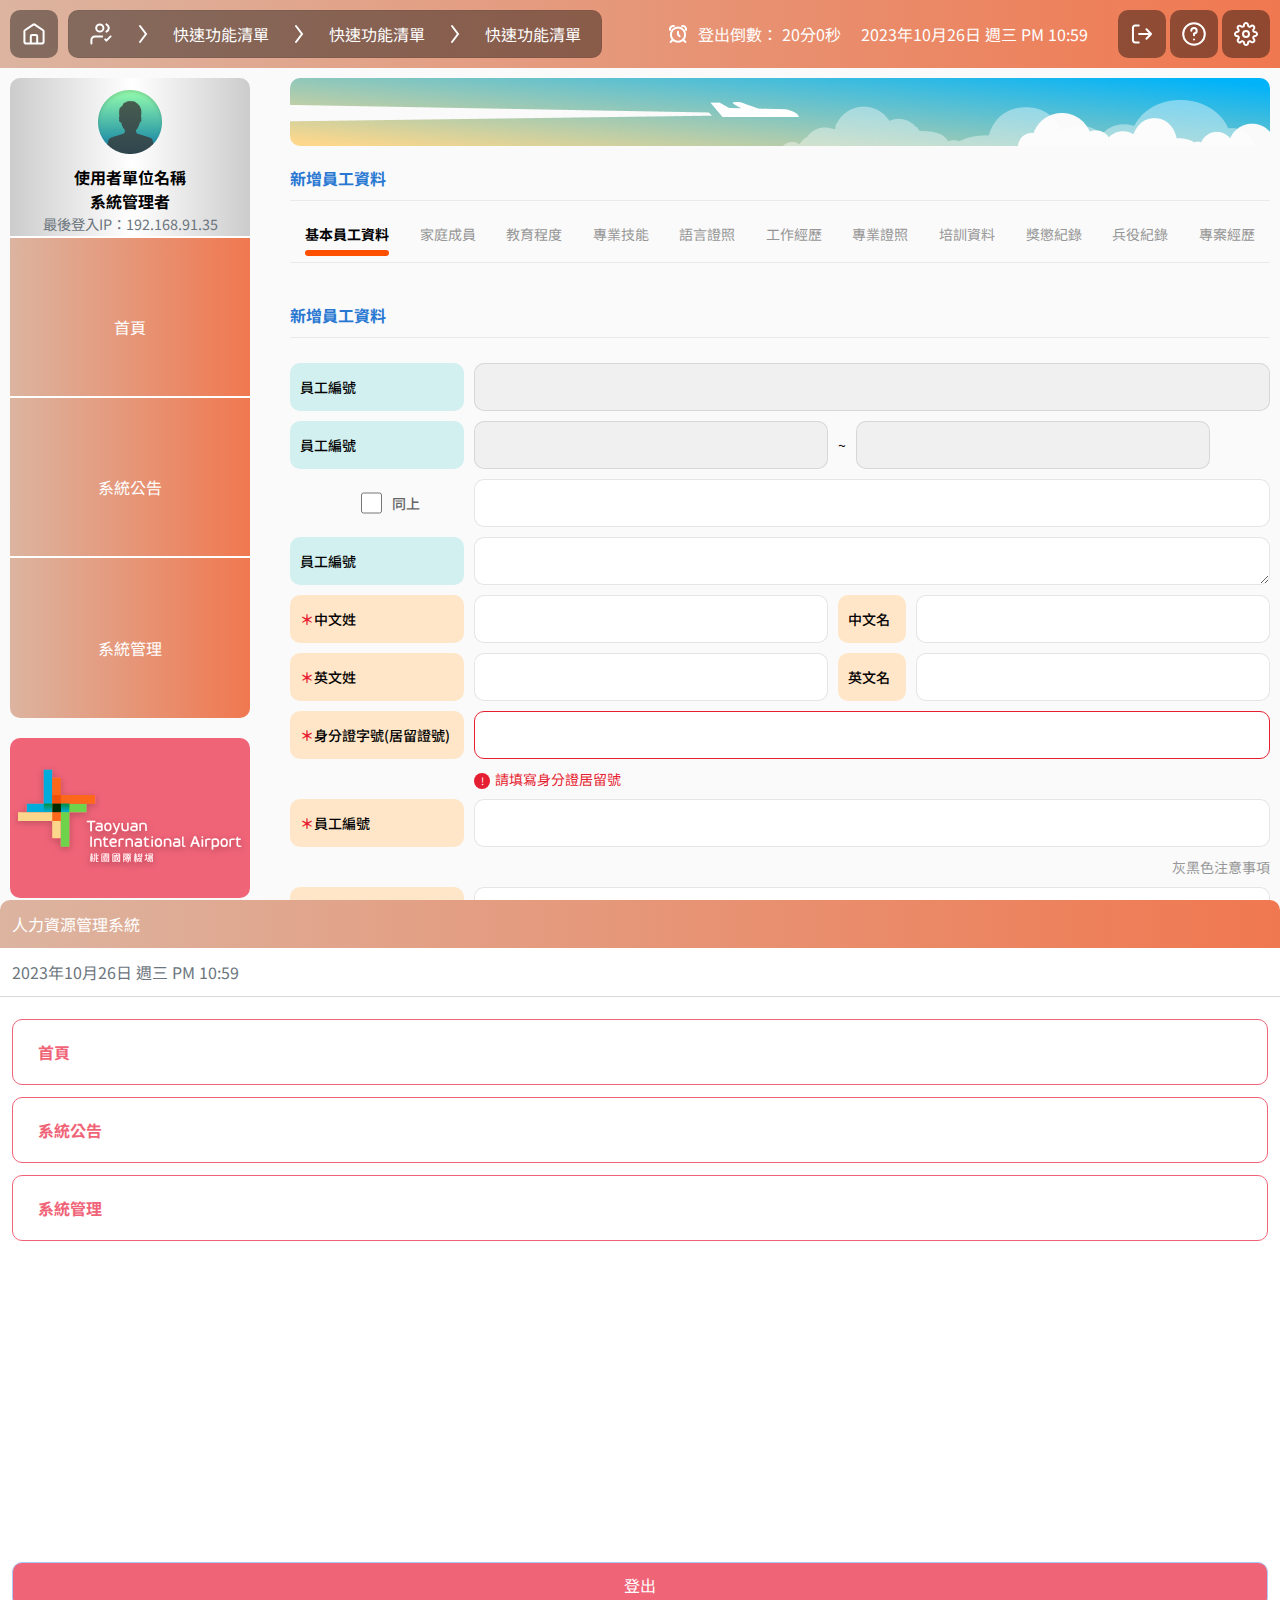
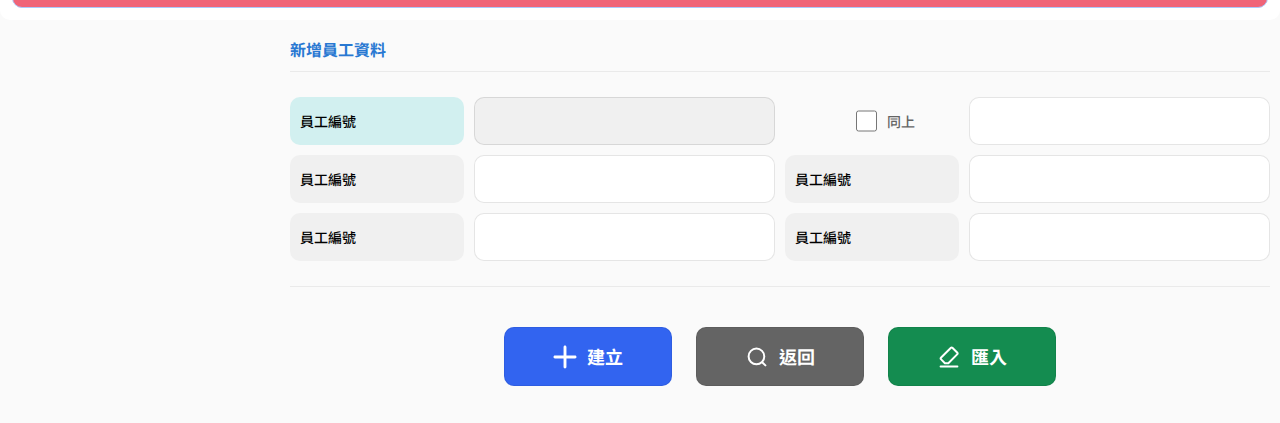
<file: taoyuanairport.client/assets/uiux/page-add-red.html>
<!DOCTYPE html>
<html lang="en">

<head>
  <meta charset="UTF-8" />
  <meta http-equiv="X-UA-Compatible" content="IE=edge" />
  <meta name="viewport" content="width=device-width, initial-scale=1.0" />
  <!-- fontawsome -->
  <link rel="stylesheet" href="https://cdnjs.cloudflare.com/ajax/libs/font-awesome/6.4.0/css/all.min.css"
    integrity="sha512-iecdLmaskl7CVkqkXNQ/ZH/XLlvWZOJyj7Yy7tcenmpD1ypASozpmT/E0iPtmFIB46ZmdtAc9eNBvH0H/ZpiBw=="
    crossorigin="anonymous" referrerpolicy="no-referrer" />
  <link rel="stylesheet" href="css/index.css" />
  <link rel="stylesheet" href="css/globals.css" />
  <script src="js/nav.js"></script>
  <title>桃機-新增</title>
</head>

<body class="style-red pageA-active">
  <!-- 上方header -->
  <!-- 桌機header -->
  <header class="desktop">
    <div class="headerbox">
      <div class="navigation">       
        <a class="nav-bar-pad home" onclick="openCellphoneNav()">
          <i class="fa-solid fa-bars"></i>
        </a>
        <a class="home">
          <img src="./images/main-menu-icon-3.svg" alt="">
        </a>
        <ul class="breadcrumb">
          <li>
            <a href="#">
              <img class="img" src="./images/icon-for-9-system-32pix-1.svg">
            </a>
          </li>
          <li><a href="#">快速功能清單</a></li>
          <li><a href="#">快速功能清單</a></li>
          <li><a href="#">快速功能清單</a></li>
        </ul>
        <!--平板版本-->
        <ul class="breadcrumb breadcrumb-pad">
          <li>
            <a href="#">
              <img class="img" src="./images/icon-for-9-system-32pix-1.svg">
              人力資源管理系統
            </a>
          </li>
          </ul>
      </div>
      <div class="operation">
        <div class="group">
          <div class="countdown">
            <div class="alarm">
              <img src="./images/Main_Menu_Icon.png" alt="鬧鐘icon" />
            </div>
            <div class="txt">
              <span>登出倒數：</span>
              <span>20分0秒</span>
            </div>
          </div>
          <div class="date">
            <span>2023年10月26日 週三 PM 10:59</span>
          </div>
        </div>
        <div class="buttons">
          <button type="button" class="setting">
            <img class="main-menu-icon" src="images/main-menu-icon-1.svg">
            <div class="version">
              <p>
                <span class="title">程式代號：</span>
                <span class="value">D000-F-01-05-02-06</span>
              </p>
              <p>
                <span class="title">系統版別：</span>
                <span class="value">v0.0.6</span>
              </p>
              <p>
                <span class="title">版本日期：</span>
                <span class="value">2023-08-30</span>
              </p>
            </div>
          </button>
          <button type="button" class="info">
            <img class="main-menu-icon" src="images/main-menu-icon.svg">
          </button>
          <button type="button" class="logout">
            <img class="main-menu-icon" src="images/settings.svg">
          </button>
        </div>
      </div>
    </div>
  </header>
  
  <!-- 手機header -->
  <header class="cellphone">
    <div class="function">
      <button type="button" class="info">
        <img src="./images/button-prompt.svg" alt="">
      </button>
    </div>
    <h1 class="title">人力資源管理系統</h1>
    <div class="nav-bar" onclick="openCellphoneNav()">
      <button type="button">
        <img src="./images/menu_img.svg" alt="">
      </button>
    </div>
  </header>
  <!-- 下方區域 -->
  <div class="container">
    <!-- 左側選單列表 -->
    <nav class="desktop">
      <ul class="nav-list">
        <li>
          <div class="nav-first">
            <div class="user">
              <img src="./images/Head_Icon.png" alt="使用者大頭貼" />
            </div>
            <div class="txt">
              <div class="office">使用者單位名稱</div>
              <div class="team">系統管理者</div>
              <div class="last-login">最後登入IP：192.168.91.35</p>
              </div>
            </div>
        </li>
        <li id="nav-list-1">
          <div class="nav-first" onclick="navClick('nav-list-1')">
            <i class="fa fa-lg fa-fw fa-home"></i>
            <div class="txt">首頁</div>
            <i class="fa-solid fa-chevron-down"></i>
          </div>
          <div class="nav-second">
            <ul class="nav-second-list">
              <li>
                <a href="#" onclick="changePage()">
                  <i class="fa-solid fa-person"></i>
                  <div class="txt">首頁任用</div>
                </a>
              </li>
              <li>
                <a href="#" onclick="changePage()">
                  <i class="fa-solid fa-address-card"></i>
                  <div class="txt">基本資料</div>
                </a>
              </li>
              <li>
                <a href="#" onclick="changePage()">
                  <i class="fa-solid fa-file"></i>
                  <div class="txt">勞保投保</div>
                </a>
              </li>
              <li>
                <a href="#" onclick="changePage()">
                  <i class="fa-solid fa-user"></i>
                  <div class="txt">人員任用</div>
                </a>
              </li>
              <li>
                <a href="#" onclick="changePage()">
                  <i class="fa-solid fa-address-card"></i>
                  <div class="txt">基本資料</div>
                </a>
              </li>
              <li>
                <a href="#" onclick="changePage()">
                  <i class="fa-solid fa-check"></i>
                  <div class="txt">勞保投保</div>
                </a>
              </li>
              <li>
                <a href="#" onclick="changePage()">
                  <i class="fa-solid fa-user"></i>
                  <div class="txt">人員任用</div>
                </a>
              </li>
            </ul>
          </div>
        </li>
        <li id="nav-list-2">
          <div class="nav-first" onclick="navClick('nav-list-2')">
            <i class="fa fa-bullhorn fa-fw fa-lg"></i>
            <div class="txt">系統公告</div>
            <i class="fa-solid fa-chevron-down"></i>
          </div>
          <div class="nav-second">
            <ul class="nav-second-list">
              <li>
                <a href="#" onclick="changePage()">
                  <i class="fa-solid fa-person"></i>
                  <div class="txt">系統公告</div>
                </a>
              </li>
              <li>
                <a href="#" onclick="changePage()">
                  <i class="fa-solid fa-address-card"></i>
                  <div class="txt">基本資料</div>
                </a>
              </li>
              <li>
                <a href="#" onclick="changePage()">
                  <i class="fa-solid fa-file"></i>
                  <div class="txt">勞保投保</div>
                </a>
              </li>
              <li>
                <a href="#" onclick="changePage()">
                  <i class="fa-solid fa-user"></i>
                  <div class="txt">人員任用</div>
                </a>
              </li>
              <li>
                <a href="#" onclick="changePage()">
                  <i class="fa-solid fa-address-card"></i>
                  <div class="txt">基本資料</div>
                </a>
              </li>
              <li>
                <a href="#" onclick="changePage()">
                  <i class="fa-solid fa-check"></i>
                  <div class="txt">勞保投保</div>
                </a>
              </li>
              <li>
                <a href="#" onclick="changePage()">
                  <i class="fa-solid fa-user"></i>
                  <div class="txt">人員任用</div>
                </a>
              </li>
            </ul>
          </div>
        </li>
        <li id="nav-list-3">
          <div class="nav-first" onclick="navClick('nav-list-3')">
            <i class="fa fa-lg fa-fw fa-cog"></i>
            <div class="txt">系統管理</div>
            <i class="fa-solid fa-chevron-down"></i>
          </div>
          <div class="nav-second">
            <ul class="nav-second-list">
              <li>
                <a href="#" onclick="changePage()">
                  <i class="fa-solid fa-person"></i>
                  <div class="txt">系統管理</div>
                </a>
              </li>
              <li>
                <a href="#" onclick="changePage()">
                  <i class="fa-solid fa-address-card"></i>
                  <div class="txt">基本資料</div>
                </a>
              </li>
              <li>
                <a href="#" onclick="changePage()">
                  <i class="fa-solid fa-file"></i>
                  <div class="txt">勞保投保</div>
                </a>
              </li>
              <li>
                <a href="#" onclick="changePage()">
                  <i class="fa-solid fa-user"></i>
                  <div class="txt">人員任用</div>
                </a>
              </li>
            </ul>
          </div>
        </li>
      </ul>
      <div class="logo">
        <img src="./images/airport-logo.svg" alt="桃機logo" />
      </div>
    </nav>
    <!-- 中間主要區域 -->
    <main>
      <!-- 手機用breadcrumb -->
      <ul class="breadcrumb cellphone">
        <li><a href="#">人員任用</a></li>
        <li><a href="#">查詢員工基本資料</a></li>
        <li>
          <a href="#" class="active page-list">資料查詢</a>
          <a href="#" class="active pageB">員工資料</a>
        </li>
      </ul>

      <!-- 共用banner,其他區域 -->
      <div class="banner">
      </div>
      <div class="another-area page-addbox-flex">
        <!--標題-->
        <h2 class="page-list page-add-title">  
          <div class="page-titlebox">
            <span class="page-title">新增員工資料</span>
            <div class="line"></div>            
          </div>                
        </h2>
       <!--標題end-->

       <!--頁籤-->
        <div class="page-bookmark">
          <div class="overflowbox"><!--讓橫向卷軸有效果的div-->
            <ul class="bookmarkbox">
              <li id="mark-active">
                <div class="font">
                  基本員工資料
                </div>
                <div class="bottom-line"></div>
              </li>
              <li>
                <div class="font">
                  家庭成員
                </div>
                <div class="bottom-line"></div>
              </li>
              <li>
                <div class="font">
                  教育程度
                </div>
                <div class="bottom-line"></div>
              </li>
              <li>
                <div class="font">
                  專業技能
                </div>
                <div class="bottom-line"></div>
              </li>
              <li>
                <div class="font">
                  語言證照
                </div>
                <div class="bottom-line"></div>
              </li>
              <li>
                <div class="font">
                  工作經歷
                </div>
                <div class="bottom-line"></div>
              </li>
              <li>
                <div class="font">
                  專業證照
                </div>
                <div class="bottom-line"></div>
              </li>
              <li>
                <div class="font">
                  培訓資料
                </div>
                <div class="bottom-line"></div>
              </li>
              <li>
                <div class="font">
                  獎懲紀錄
                </div>
                <div class="bottom-line"></div>
              </li>
              <li>
                
                <div class="font">
                  兵役紀錄
                </div>
                <div class="bottom-line"></div>
              </li>
              <li>
                <div>
                <div class="font">
                  專案經歷
                </div>
                <div class="bottom-line"></div>
              </div>
              </li>
            </ul>
          </div>
          <div class="line"></div>
        </div>
        <!--頁籤end--> 

        <!--頁面內容-->
        <div class="wrapper page-content">
          <div class="group-content">
            <div class="group-content-box">
              <h2 class="page-list page-add-title">  
                <div class="page-titlebox">
                  <span class="page-title">新增員工資料</span>
                  <div class="line"></div>            
                </div>                
              </h2>
              <div class="inputbox-group onefield">
                <ul>
                  <li> 
                    <div class="title-size-1 input-style input-title-blue ">
                      員工編號
                    </div>
                    <input type="text" class="input-size-1 input-gray input-style">
                  </li>
                  <li> 
                    <div class="title-size-1 input-style input-title-blue ">
                      員工編號
                    </div>
                    <input type="text" class="input-size-2 input-gray input-style input-date">         
                    <div class="input-style input-font">~</div>           
                    <input type="text" class="input-size-2 input-gray input-style input-date">
                  </li>
                  <li> 
                    <div class="title-check title-size-1 input-style">
                      <div class="check-box">
                        <input type="checkbox"  name="" id="">
                        <span class="text">同上</span>
                      </div>
                    </div>
                    <input type="text" class="input-size-1 input-style">
                  </li>
                  <li class="inputbox-textarea">
                    <div class="title-size-1 input-style input-title-blue ">
                      員工編號
                    </div>
                    <textarea class="input-style"></textarea>
                  </li>
                  <li class="input-name">
                    <div class="title-size-1 input-style input-title-orange ">
                      <span class="font-mark">＊</span>中文姓
                    </div>
                    <input type="text" class=" input-style input-size-2" >
                    <div class="title-size-2 input-style input-title-orange ">
                      <span class="font-mark w-none">＊</span>
                      中文名
                    </div>
                    <input type="text" class="input-size-2 input-style">                    
                  </li>
                  <li class="input-name">
                    <div class="title-size-1 input-style input-title-orange ">
                      <span class="font-mark">＊</span>英文姓
                    </div>
                    <input type="text" class=" input-style input-size-2" >
                    <div class="title-size-2 input-style input-title-orange ">
                      <span class="font-mark w-none">＊</span>
                      英文名
                    </div>
                    <input type="text" class="input-size-2 input-style">                    
                  </li>
                  
                  <li> 
                    <div class="title-size-1 input-style input-title-orange title-size-p-2">
                      <span class="font-mark">＊</span>
                      身分證字號(居留證號)
                    </div>
                    <input type="text" class="input-size-1 input-size-4 input-style input-red-border"><div class="red-font"><span>!</span>請填寫身分證居留號</div>
                  </li>
                  <li> 
                    <div class="title-size-1 input-style input-title-orange">
                      <span class="font-mark">＊</span>
                      員工編號
                    </div>
                    <input type="text" class="input-size-1 input-style input-black-font">   
                    <div class="black-font">灰黑色注意事項</div>
                  </li>
                  
                  <li>
                    <div class="title-size-1 input-style input-title-orange title-size-p-1">
                      <span class="font-mark">＊</span>身分別
                    </div>
                    <div class="input-size-3 input-style check-box">
                      <div class="check-box-in">
                        <input type="checkbox"  name="" id="">
                        <span class="text">本國籍</span>
                      </div>
                      <div class="check-box-in">
                        <input type="checkbox" name="" id="">
                        <span class="text">外國籍</span>
                      </div>
                    </div>    
                  </li>
                  <li>
                    <div class="title-size-1 input-style input-title-orange title-size-p-1">
                      <span class="font-mark">＊</span>身分別
                    </div>
                    <div class="input-size-3 input-style check-box">
                      <div class="check-box-in">
                        <input type="radio"  name="" id="">
                        <span class="text">本國籍</span>
                      </div>
                      <div class="check-box-in">
                        <input type="radio" name="" id="">
                        <span class="text">外國籍</span>
                      </div>
                    </div>    
                  </li>
                  <li>
                    <div class="title-size-1 input-style input-title-orange ">
                      <span class="font-mark">＊</span>中文姓
                    </div>
                    <div class="input-size-1 input-style check-box">
                     
                      <div class="check-box-in">
                        <input type="checkbox" name="" id="">
                        <span class="text">外國籍</span>
                    </div>
                    
                    </div>    
                  </li>
                  
                  <li>
                    <div class="title-size-1 input-style input-title-orange ">
                      <span class="font-mark">＊</span>中文姓
                    </div>                    
                    <select class="select-style input-large input-size-1">
                      <option>請選擇</option>
                    </select>
                  </li>
                  <li>
                    <div class="title-size-1 input-style input-title-orange ">
                      <span class="font-mark">＊</span>中文姓
                    </div>                    
                    <select class="select-style input-large input-size-2">
                      <option>請選擇</option>
                    </select>                                     
                    <select class="select-style input-large input-size-2">
                      <option>請選擇</option>
                    </select>
                  </li>

                  <li> 
                    <div class="title-size-1 input-style input-title-gray ">
                      員工編號
                    </div>
                    <input type="text" class="input-size-1 input-style">
                    
                  </li>
                  <li> 
                    <div class="title-size-1 input-style input-title-gray ">
                      員工編號
                    </div>
                    <input type="text" class="input-size-1 input-style">
                  </li>

                </ul>
               
              </div>
            </div>
          </div>  
          <div class="group-content">
            <div class="group-content-box">
            <h2 class="page-list page-add-title">  
              <div class="page-titlebox">
                <span class="page-title">新增員工資料</span>
                <div class="line"></div>            
              </div>                
            </h2>
            <div class="inputbox-group">
              <ul>
                <li> 
                  <div class="title-size-1 input-style input-title-blue ">
                    員工編號
                  </div>
                  <input type="text" class="input-size-1 input-gray input-style">
                </li>
                <li> 
                  <div class="title-check title-size-1 input-style">
                    <div class="check-box">
                      <input type="checkbox"  name="" id="">
                      <span class="text">同上</span>
                    </div>
                  </div>
                  <input type="text" class="input-size-1 input-style">
                </li>
                
                <li> 
                  <div class="title-size-1 input-style input-title-gray">
                    員工編號
                  </div>
                  <input type="text" class="input-size-1 input-style">
                </li>
                
                <li> 
                  <div class="title-size-1 input-style input-title-gray">
                    員工編號
                  </div>
                  <input type="text" class="input-size-1 input-style">
                </li>
                
                <li> 
                  <div class="title-size-1 input-style input-title-gray">
                    員工編號
                  </div>
                  <input type="text" class="input-size-1 input-style">
                </li>
                
                <li> 
                  <div class="title-size-1 input-style input-title-gray">
                    員工編號
                  </div>
                  <input type="text" class="input-size-1 input-style">
                </li>


              </ul>
            </div>
            </div>
            
          </div>   
          <div class="group-content">
              <div class="group-content-box">
              <h2 class="page-list page-add-title">  
                <div class="page-titlebox">
                  <span class="page-title">新增員工資料</span>
                  <div class="line"></div>            
                </div>                
              </h2>
              <div class="inputbox-group">
                <ul>
                  <li> 
                    <div class="title-size-1 input-style input-title-blue ">
                      員工編號
                    </div>
                    <input type="text" class="input-size-1 input-gray input-style">
                  </li>
                  <li> 
                    <div class="title-check title-size-1 input-style">
                      <div class="check-box">
                        <input type="checkbox"  name="" id="">
                        <span class="text">同上</span>
                      </div>
                    </div>
                    <input type="text" class="input-size-1 input-style">
                  </li>
                  
                  <li> 
                    <div class="title-size-1 input-style input-title-gray">
                      員工編號
                    </div>
                    <input type="text" class="input-size-1 input-style">
                  </li>
                  
                  <li> 
                    <div class="title-size-1 input-style input-title-gray">
                      員工編號
                    </div>
                    <input type="text" class="input-size-1 input-style">
                  </li>
                  
                  <li> 
                    <div class="title-size-1 input-style input-title-gray">
                      員工編號
                    </div>
                    <input type="text" class="input-size-1 input-style">
                  </li>
                  
                  <li> 
                    <div class="title-size-1 input-style input-title-gray">
                      員工編號
                    </div>
                    <input type="text" class="input-size-1 input-style">
                  </li>
                  
  
                </ul>
              </div>
              </div>
            </div>     
        </div>  

        <!--頁面內容end-->

        <!--按鈕-->
        <div class="page-add-btnbox  ">
          <div class="line"></div>
          <div class="group">
            <button type="button" class="btn-style btn-c-blue btn-p-w">
              <img class="img" src="images/union-1.svg">
              <span>建立</span>
            </button>
            <span class="button-group">
              <button type="button" class="btn-style btn-c-gray-deep">
                <img class="img" src="images/main-menu-icon-15.svg">
                <span>返回</span>
              </button>
              <button type="button" class="btn-style btn-c-green">            
                <img class="img" src="images/main-menu-icon-16.svg">
              <span>匯入</span>
            </button>
        </span>
          </div>
        </div>
        <!--按鈕-->



      </div>
    </main>
  </div>
  <!-- 手機nav -->
  <nav class="cellphone">
    <div class="wrapper">
      <!-- 上方標題 -->
      <div class="top">
        <div class="title">人力資源管理系統</div>
        <div class="close" onclick="closeCellphoneNav()">
          <i class="fa-solid fa-x"></i>
        </div>
      </div>
      <!-- 日期 -->
      <div class="date">
        <span>2023年10月26日 週三 PM 10:59</span>
      </div>
      <!-- nav -->
      <ul class="nav-list" id="nav-cellphone">
        <li id="nav-list-cellphone-1">
          <div class="nav-first" onclick="navCellphoneClick('nav-list-cellphone-1')">
            <i class="fa fa-lg fa-fw fa-home"></i>
            <div class="txt">首頁</div>
            <i class="fa-solid fa-chevron-down"></i>
          </div>
          <div class="nav-second">
            <ul class="nav-second-list">
              <li >
                <a href="#" onclick="changePage()">
                  <div class="txt">首頁任用</div>
                </a>
              </li>
              <li id="nav-second-1">
                <div class="nav-second-btn" onclick="tmpthird('nav-second-1')">
                  <div class="txt">基本資料</div>
                  <i class="fa-solid fa-chevron-down"></i>
                </div>    
                <div class="nav-third">
                  <ul class="nav-third-list">
                    <li>
                      <a href="#">
                        <div class="txt">
                          基本資料編輯
                        </div>                      
                      </a>
                    </li>
                  </ul>
                </div>  
              </li>
              <li>
                <a href="#" onclick="changePage()">
                  <div class="txt">勞保投保</div>
                </a>
              </li>
              <li>
                <a href="#" onclick="changePage()">
                  <div class="txt">人員任用</div>
                </a>
              </li>
              <li>
                <a href="#" onclick="changePage()">
                  <div class="txt">基本資料</div>
                </a>
              </li>
              <li>
                <a href="#" onclick="changePage()">
                  <div class="txt">勞保投保</div>
                </a>
              </li>
              <li>
                <a href="#" onclick="changePage()">
                  <div class="txt">人員任用</div>
                </a>
              </li>
            </ul>
          </div>
        </li>
        <li id="nav-list-cellphone-2">
          <div class="nav-first" onclick="navCellphoneClick('nav-list-cellphone-2')">
            <i class="fa fa-bullhorn fa-fw fa-lg"></i>
            <div class="txt">系統公告</div>
            <i class="fa-solid fa-chevron-down"></i>
          </div>
          <div class="nav-second">
            <ul class="nav-second-list">
              
              <li id="nav-second-2">
                <div class="nav-second-btn" onclick="tmpthird('nav-second-2')">
                  <div class="txt">系統公告</div>
                  <i class="fa-solid fa-chevron-down"></i>
                </div>    
                <div class="nav-third">
                  <ul class="nav-third-list">
                    <li>
                      <a href="#">
                        <div class="txt">
                          系統公告編輯
                        </div>                      
                      </a>
                    </li>
                  </ul>
                </div>  
              </li>
              <li>
                <a href="#" onclick="changePage()">
                  <div class="txt">基本資料</div>
                </a>
              </li>
              <li>
                <a href="#" onclick="changePage()">
                  <div class="txt">勞保投保</div>
                </a>
              </li>
              <li>
                <a href="#" onclick="changePage()">
                  <div class="txt">人員任用</div>
                </a>
              </li>
              <li>
                <a href="#" onclick="changePage()">
                  <div class="txt">基本資料</div>
                </a>
              </li>
              <li>
                <a href="#" onclick="changePage()">
                  <div class="txt">勞保投保</div>
                </a>
              </li>
              <li>
                <a href="#" onclick="changePage()">
                  <div class="txt">人員任用</div>
                </a>
              </li>
            </ul>
          </div>
        </li>
        <li id="nav-list-cellphone-3">
          <div class="nav-first" onclick="navCellphoneClick('nav-list-cellphone-3')">
            <i class="fa fa-lg fa-fw fa-cog"></i>
            <div class="txt">系統管理</div>
            <i class="fa-solid fa-chevron-down"></i>
          </div>
          <div class="nav-second">
            <ul class="nav-second-list">
              <li>
                <a href="#" onclick="changePage()">
                  <div class="txt">系統管理</div>
                </a>
              </li>
              <li>
                <a href="#" onclick="changePage()">
                  <div class="txt">基本資料</div>
                </a>
              </li>
              <li>
                <a href="#" onclick="changePage()">
                  <div class="txt">勞保投保</div>
                </a>
              </li>
              <li>
                <a href="#" onclick="changePage()">
                  <div class="txt">人員任用</div>
                </a>
              </li>
            </ul>
          </div>
        </li>
      </ul>
   
      <!-- 登出 -->
      <div class="logout">
        <button type="button">
          <i class="fa fa-sign-out"></i>
          <span>登出</span>
        </button>
      </div>
    </div>
  </nav>
  <!-- 手機footer -->
  <footer class="cellphone">
    <div class="logo">
      <img src="./images/Main_Menu_Logo_footer.png" alt="桃機logo" />
    </div>
    <div class="version">
      <p>
        <span class="title">程式代號：</span>
        <span class="value">D000-F-01-05-02-06</span>
      </p>
      <p>
        <span class="title">系統版別：</span>
        <span class="value">v0.0.6</span>
      </p>
      <p>
        <span class="title">版本日期：</span>
        <span class="value">2023-08-30</span>
      </p>
    </div>
  </footer>
  <!-- 遮罩 -->
  <div class="container-cover"></div>
</body>
</html>
</file>
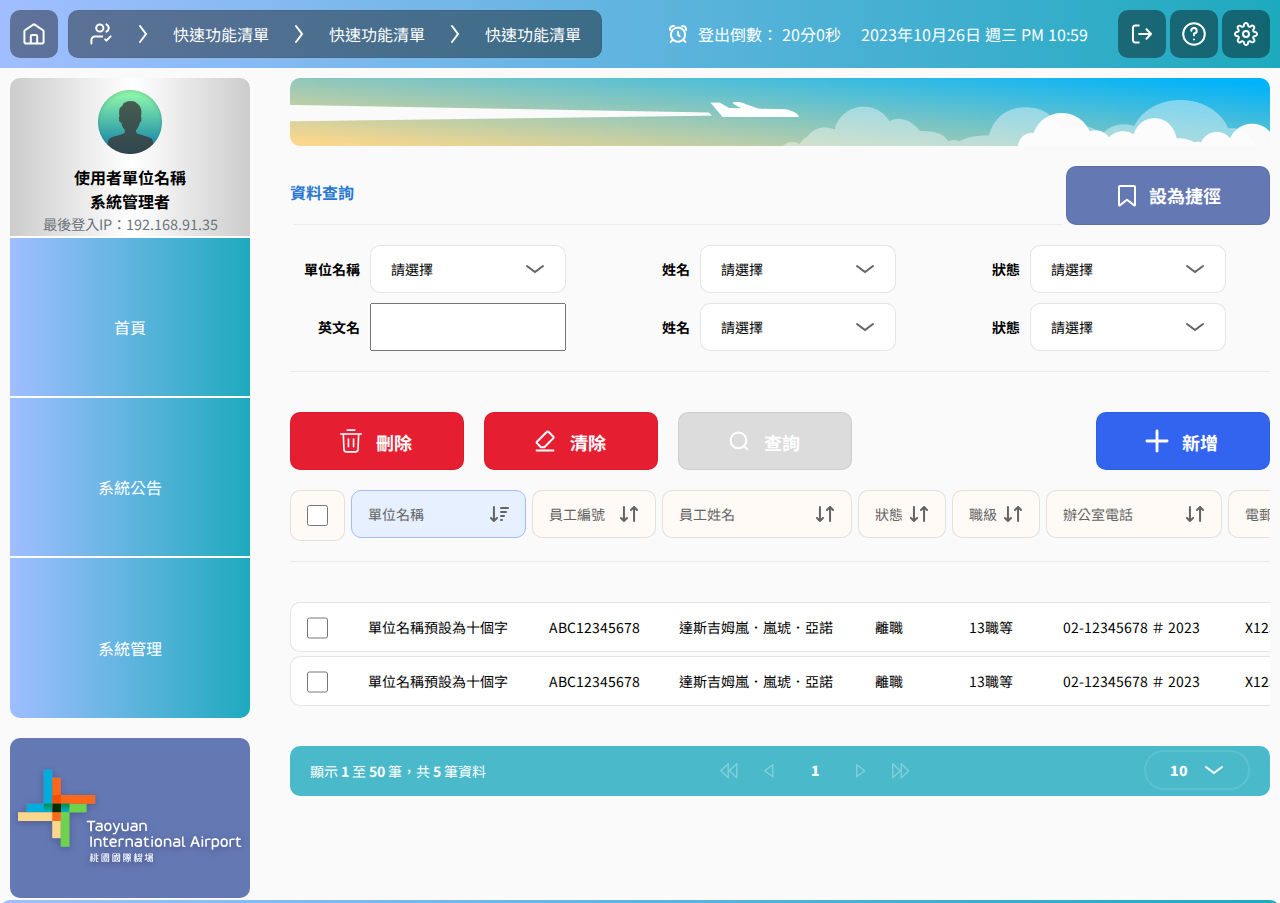
<file: taoyuanairport.client/assets/uiux/page-list-blue.html>
<!DOCTYPE html>
<html lang="en">

<head>
  <meta charset="UTF-8" />
  <meta http-equiv="X-UA-Compatible" content="IE=edge" />
  <meta name="viewport" content="width=device-width, initial-scale=1.0" />
  <!-- fontawsome -->
  <link rel="stylesheet" href="https://cdnjs.cloudflare.com/ajax/libs/font-awesome/6.4.0/css/all.min.css"
    integrity="sha512-iecdLmaskl7CVkqkXNQ/ZH/XLlvWZOJyj7Yy7tcenmpD1ypASozpmT/E0iPtmFIB46ZmdtAc9eNBvH0H/ZpiBw=="
    crossorigin="anonymous" referrerpolicy="no-referrer" />
  <link rel="stylesheet" href="css/index.css" />
  <!-- <link rel="stylesheet" href="css/all_shared.css" /> -->
  <link rel="stylesheet" href="css/globals.css" />

  <script src="js/jquery-2.1.3.min.js"></script>
  <script src="js/nav.js"></script>
  <title>桃機-表單</title>
</head>

<body class="style-blue pageA-active">
  <!-- 上方header -->
  <!-- 桌機header -->
  <header class="desktop">
    <div class="headerbox">
      <div class="navigation">       
        <a class="nav-bar-pad home" onclick="openCellphoneNav()">
          <i class="fa-solid fa-bars"></i>
        </a>
        <a class="home">
          <img src="./images/main-menu-icon-3.svg" alt="">
        </a>
        <ul class="breadcrumb">
          <li>
            <a href="#">
              <img class="img" src="./images/icon-for-9-system-32pix-1.svg">
            </a>
          </li>
          <li><a href="#">快速功能清單</a></li>
          <li><a href="#">快速功能清單</a></li>
          <li><a href="#">快速功能清單</a></li>
        </ul>
        <!--平板版本-->
        <ul class="breadcrumb breadcrumb-pad">
          <li>
            <a href="#">
              <img class="img" src="./images/icon-for-9-system-32pix-1.svg">
              人力資源管理系統
            </a>
          </li>
          </ul>
      </div>
      <div class="operation">
        <div class="group">
          <div class="countdown">
            <div class="alarm">
              <img src="./images/Main_Menu_Icon.png" alt="鬧鐘icon" />
            </div>
            <div class="txt">
              <span>登出倒數：</span>
              <span>20分0秒</span>
            </div>
          </div>
          <div class="date">
            <span>2023年10月26日 週三 PM 10:59</span>
          </div>
        </div>
        <div class="buttons">
          <button type="button" class="setting">
            <img class="main-menu-icon" src="images/main-menu-icon-1.svg">
            <div class="version">
              <p>
                <span class="title">程式代號：</span>
                <span class="value">D000-F-01-05-02-06</span>
              </p>
              <p>
                <span class="title">系統版別：</span>
                <span class="value">v0.0.6</span>
              </p>
              <p>
                <span class="title">版本日期：</span>
                <span class="value">2023-08-30</span>
              </p>
            </div>
          </button>
          <button type="button" class="info">
            <img class="main-menu-icon" src="images/main-menu-icon.svg">
          </button>
          <button type="button" class="logout">
            <img class="main-menu-icon" src="images/settings.svg">
          </button>
        </div>
      </div>
    </div>
  </header>
  
  <!-- 手機header -->
  <header class="cellphone">
    <div class="function">
      <button type="button" class="info">
        <img src="./images/button-prompt.svg" alt="">
      </button>
    </div>
    <h1 class="title">人力資源管理系統</h1>
    <div class="nav-bar" onclick="openCellphoneNav()">
      <button type="button">
        <img src="./images/menu_img.svg" alt="">
      </button>
    </div>
  </header>
  <!-- 下方區域 -->
  <div class="container">
    <!-- 左側選單列表 -->
    <nav class="desktop">
      <ul class="nav-list">
        <li>
          <div class="nav-first">
            <div class="user">
              <img src="./images/Head_Icon.png" alt="使用者大頭貼" />
            </div>
            <div class="txt">
              <div class="office">使用者單位名稱</div>
              <div class="team">系統管理者</div>
              <div class="last-login">最後登入IP：192.168.91.35</p>
              </div>
            </div>
        </li>
        <li id="nav-list-1">
          <div class="nav-first" onclick="navClick('nav-list-1')">
            <i class="fa fa-lg fa-fw fa-home"></i>
            <div class="txt">首頁</div>
            <i class="fa-solid fa-chevron-down"></i>
          </div>
          <div class="nav-second">
            <ul class="nav-second-list">
              <li>
                <a href="#" onclick="changePage()">
                  <i class="fa-solid fa-person"></i>
                  <div class="txt">首頁任用</div>
                </a>
              </li>
              <li>
                <a href="#" onclick="changePage()">
                  <i class="fa-solid fa-address-card"></i>
                  <div class="txt">基本資料</div>
                </a>
              </li>
              <li>
                <a href="#" onclick="changePage()">
                  <i class="fa-solid fa-file"></i>
                  <div class="txt">勞保投保</div>
                </a>
              </li>
              <li>
                <a href="#" onclick="changePage()">
                  <i class="fa-solid fa-user"></i>
                  <div class="txt">人員任用</div>
                </a>
              </li>
              <li>
                <a href="#" onclick="changePage()">
                  <i class="fa-solid fa-address-card"></i>
                  <div class="txt">基本資料</div>
                </a>
              </li>
              <li>
                <a href="#" onclick="changePage()">
                  <i class="fa-solid fa-check"></i>
                  <div class="txt">勞保投保</div>
                </a>
              </li>
              <li>
                <a href="#" onclick="changePage()">
                  <i class="fa-solid fa-user"></i>
                  <div class="txt">人員任用</div>
                </a>
              </li>
            </ul>
          </div>
        </li>
        <li id="nav-list-2">
          <div class="nav-first" onclick="navClick('nav-list-2')">
            <i class="fa fa-bullhorn fa-fw fa-lg"></i>
            <div class="txt">系統公告</div>
            <i class="fa-solid fa-chevron-down"></i>
          </div>
          <div class="nav-second">
            <ul class="nav-second-list">
              <li>
                <a href="#" onclick="changePage()">
                  <i class="fa-solid fa-person"></i>
                  <div class="txt">系統公告</div>
                </a>
              </li>
              <li>
                <a href="#" onclick="changePage()">
                  <i class="fa-solid fa-address-card"></i>
                  <div class="txt">基本資料</div>
                </a>
              </li>
              <li>
                <a href="#" onclick="changePage()">
                  <i class="fa-solid fa-file"></i>
                  <div class="txt">勞保投保</div>
                </a>
              </li>
              <li>
                <a href="#" onclick="changePage()">
                  <i class="fa-solid fa-user"></i>
                  <div class="txt">人員任用</div>
                </a>
              </li>
              <li>
                <a href="#" onclick="changePage()">
                  <i class="fa-solid fa-address-card"></i>
                  <div class="txt">基本資料</div>
                </a>
              </li>
              <li>
                <a href="#" onclick="changePage()">
                  <i class="fa-solid fa-check"></i>
                  <div class="txt">勞保投保</div>
                </a>
              </li>
              <li>
                <a href="#" onclick="changePage()">
                  <i class="fa-solid fa-user"></i>
                  <div class="txt">人員任用</div>
                </a>
              </li>
            </ul>
          </div>
        </li>
        <li id="nav-list-3">
          <div class="nav-first" onclick="navClick('nav-list-3')">
            <i class="fa fa-lg fa-fw fa-cog"></i>
            <div class="txt">系統管理</div>
            <i class="fa-solid fa-chevron-down"></i>
          </div>
          <div class="nav-second">
            <ul class="nav-second-list">
              <li>
                <a href="#" onclick="changePage()">
                  <i class="fa-solid fa-person"></i>
                  <div class="txt">系統管理</div>
                </a>
              </li>
              <li>
                <a href="#" onclick="changePage()">
                  <i class="fa-solid fa-address-card"></i>
                  <div class="txt">基本資料</div>
                </a>
              </li>
              <li>
                <a href="#" onclick="changePage()">
                  <i class="fa-solid fa-file"></i>
                  <div class="txt">勞保投保</div>
                </a>
              </li>
              <li>
                <a href="#" onclick="changePage()">
                  <i class="fa-solid fa-user"></i>
                  <div class="txt">人員任用</div>
                </a>
              </li>
            </ul>
          </div>
        </li>
      </ul>
      <div class="logo">
        <img src="./images/airport-logo.svg" alt="桃機logo" />
      </div>
    </nav>
    <!-- 中間主要區域 -->
    <main>
      <!-- 手機用breadcrumb -->
      <ul class="breadcrumb cellphone">
        <li><a href="#">人員任用</a></li>
        <li><a href="#">查詢員工基本資料</a></li>
        <li>
          <a href="#" class="active page-list">資料查詢</a>
          <a href="#" class="active pageB">員工資料</a>
        </li>
      </ul>

      <!-- 共用banner,其他區域 -->
      <div class="banner">        
      </div>
      <div class="another-area page-addbox-flex">

        <h2 class="page-list">  
          <div class="page-titlebox">
            <span class="page-title">資料查詢</span>
            <img class="vector" src="images/vector-150-1.svg">
          </div>
          
          <button type="button" class="btn-style btn-style-blue tag">
            <img class="img" src="images/button-icon24-5.svg">
            <span>設為捷徑</span>
          </button>          
        </h2>

       <!--搜尋列表-->
        <div class="wrapper page-list">          
          
          <div class="input-groupbox">
            <div class="input-group">
              <span>單位名稱</span>
              <select class="select-style ">
                <option>請選擇</option>
              </select>
            </div>            
            <div class="input-group">
              <span>姓名</span>
              <select class="select-style">
                <option >請選擇</option>
              </select>
            </div>
            <div class="input-group">
              <span>狀態</span>
              <select class="select-style">
                <option>請選擇</option>
              </select>
            </div>
            <div class="input-group">
              <span>英文名</span>
              <input type="text" class="input-item">
            </div>
            <div class="input-group">
              <span>姓名</span>
              <select class="select-style">
                <option >請選擇</option>
              </select>
            </div>
            <div class="input-group">
              <span>狀態</span>
              <select class="select-style">
                <option>請選擇</option>
              </select>
            </div>

          </div>
          <!--分隔線-->
          <div class="line">          
          </div>      
          <!--分隔線-->
        </div>
        <!--按鈕-->
        <div class="buttons main-btnbox">
          <div class="group">
            <button type="button" class="btn-style btn-c-red">
              <img class="img" src="images/icon_del.svg">
              <span>刪除</span>
            </button>
            <button type="button" class="btn-style btn-c-red">
              <img class="img" src="images/main-menu-icon-16.svg">
              <span>清除</span>
            </button>
            <button type="button" class="btn-style btn-c-gray">
              <img class="img" src="images/main-menu-icon-15.svg">
              <span>查詢</span>
            </button>
          </div>
          <button type="button" class="btn-p-w btn-style btn-c-blue ">
            <img class="img" src="images/union-1.svg">
            <span>新增</span>
          </button>
        </div>
        <!--按 鈕-->
        <!--TABLE列表-->
        <div class="table-group">
          <div class="table-groupbox">
            <div class="overflowbox"><!--讓橫向卷軸有效果的div-->
              <div class="table-ul-group" >
              <!--搜尋層-->
                <ul class="filter-btnbox">
                  <li>
                    <div class="table-filter-icon check-box" style="width: 55px;">
                      <input type="checkbox" name="" id="">
                    </div>
                  </li>
                  <li>
                    <button class="filter-btn-on table-filter-icon" style="width:175px;">
                      <span class="text-wrapper">單位名稱</span>
                      <img class="filter-img" src="images/property-1-filter.svg">
                      <img class="filter-img-hover" src="images/property-1-sort-a.svg">
                    </button>
                  </li>
                  <li>
                  <button class="table-filter-icon" style="width:124px;">
                    <span class="text-wrapper">員工編號</span>
                    <img class="filter-img" src="images/property-1-filter.svg">
                    <img class="filter-img-hover" src="images/property-1-sort-a.svg">                  
                  </button>
                  </li>
                  <li>
                    <button class="table-filter-icon" style="width:190px;">
                    <span class="text-wrapper">員工姓名</span>
                    <img class="filter-img" src="images/property-1-filter.svg">
                    <img class="filter-img-hover" src="images/property-1-sort-a.svg">
                  </button>
                  </li>
                  <li>
                    <button class="table-filter-icon" style="width:88px;">
                    <span class="text-wrapper">狀態</span>
                    <img class="filter-img" src="images/property-1-filter.svg">
                    <img class="filter-img-hover" src="images/property-1-sort-a.svg">
                  </button>
                  </li>
                  <li>
                    <button class="table-filter-icon" style="width:88px;">
                      <span class="text-wrapper">職級</span>
                      <img class="filter-img" src="images/property-1-filter.svg">
                      <img class="filter-img-hover" src="images/property-1-sort-a.svg">
                    </button>  
                  </li>
                  <li>
                    <button class="table-filter-icon" style="width:176px;">
                    <span class="text-wrapper">辦公室電話</span>
                    <img class="filter-img" src="images/property-1-filter.svg">
                    <img class="filter-img-hover" src="images/property-1-sort-a.svg">
                  </button>
                  </li>
                  <li>
                    <button class="table-filter-icon" style="width:212px;">
                    <span class="text-wrapper">電郵信箱</span>
                    <img class="filter-img" src="images/property-1-filter.svg">
                    <img class="filter-img-hover" src="images/property-1-sort-a.svg">
                  </button>
                  </li>                  
                  <li>
                    <button class="table-filter-icon" style="width:212px;">
                    <span class="text-wrapper">電郵信箱</span>
                    <img class="filter-img" src="images/property-1-filter.svg">
                    <img class="filter-img-hover" src="images/property-1-sort-a.svg">
                  </button>
                  </li>
                  
                  <li>
                    <button class="table-filter-icon" style="width:212px;">
                    <span class="text-wrapper">電郵信箱</span>
                    <img class="filter-img" src="images/property-1-filter.svg">
                    <img class="filter-img-hover" src="images/property-1-sort-a.svg">
                  </button>
                  </li>
                </ul>    
              <!--搜尋層end-->
              <!--table層-->
              <ul class="tablebox">
                <li class="mobile-titlebox"><!--手機板顯示-->
                  <div class="text">
                    員工列表
                  </div>
                  <div class="searchbox input-style" >
                    <img src="./images/icon_searchbox.svg" alt="">
                    <input type="text" class="" placeholder="請輸入">
                  </div>
                </li>
                <li class="tablebox-li">
                  <ul>
                    <li  style="width: 55px;">
                      <div class="check-box">
                        <input type="checkbox" name="" id="">
                      </div>
                    </li>
                    <li  style="width:175px;">
                      <b class="mobile-content">單位名稱</b>
                      單位名稱預設為十個字
                    </li>
                    <li  style="width:124px;">
                      <b class="mobile-content">員工編號</b>
                      ABC12345678
                    </li>
                    <li style="width:190px;">
                      <b class="mobile-content">員工姓名</b>
                      達斯吉姆嵐．嵐琥．亞諾
                    </li>
                    <li style="width:88px;">
                      <b class="mobile-content">狀態</b>
                      離職
                    </li>
                    <li style="width:88px;">
                      <b class="mobile-content">職級</b>
                      13職等
                    </li>
                    <li  style="width:176px;">
                      <b class="mobile-content">辦公室電話</b>
                      02-12345678 ＃ 2023
                    </li>
                    <li style="width:212px;">
                      <b class="mobile-content">電郵信箱</b>
                      X12345678@gmail.com
                    </li>
                    <li style="width:212px;">
                      <b class="mobile-content">電郵信箱</b>
                      X12345678@gmail.com
                    </li>
                    <li style="width:212px;">
                      <b class="mobile-content">電郵信箱</b>
                      X12345678@gmail.com
                    </li>
                  </ul>
                </li>

                <li class="tablebox-li">
                  <ul>
                    <li  style="width: 55px;">
                      <div class="check-box">
                        <input type="checkbox" name="" id="">
                      </div>
                    </li>
                    <li  style="width:175px;">
                      <b class="mobile-content">單位名稱</b>
                      單位名稱預設為十個字
                    </li>
                    <li  style="width:124px;">
                      <b class="mobile-content">員工編號</b>
                      ABC12345678
                    </li>
                    <li style="width:190px;">
                      <b class="mobile-content">員工姓名</b>
                      達斯吉姆嵐．嵐琥．亞諾
                    </li>
                    <li style="width:88px;">
                      <b class="mobile-content">狀態</b>
                      離職
                    </li>
                    <li style="width:88px;">
                      <b class="mobile-content">職級</b>
                      13職等
                    </li>
                    <li  style="width:176px;">
                      <b class="mobile-content">辦公室電話</b>
                      02-12345678 ＃ 2023
                    </li>
                    <li style="width:212px;">
                      <b class="mobile-content">電郵信箱</b>
                      X12345678@gmail.com
                    </li>
                    <li style="width:212px;">
                      <b class="mobile-content">電郵信箱</b>
                      X12345678@gmail.com
                    </li>
                    <li style="width:212px;">
                      <b class="mobile-content">電郵信箱</b>
                      X12345678@gmail.com
                    </li>
                  </ul>
                </li>
              </ul>                   
              <!--table層end-->
              </div>
            </div>
          </div> 
       
          <!--頁碼層-->
          <div class="list-page-control">
            <div class="frame-text">
              <div class="element-wrapper">
                <p class="element">
                  <span class="span">顯示 </span>
                  <b>1 </b>
                  <span class="span">至 </span>
                  <b>50</b>
                  <span class="span"> 筆，共 </span>
                  <b>5 </b>
                  <span class="span">筆資料</span>
                </p>
              </div>
              <div class="frame-number">
                <button><img class="number-img" src="images/main-menu-icon-30.svg">
                </button>
                <button>
                  <img class="number-img" src="images/main-menu-icon-29.svg">
                </button>
                <div class="number-text">1</div>
                <button><img class="number-img" src="images/main-menu-icon-11.svg"></button>
                <button>
                  <img class="number-img" src="images/main-menu-icon-10.svg">
                </button>
              </div>
              <div class="page-control">
                <select class="select-style text-wrapper-select">
                  <option>
                    10
                  </option>
                </select>    
            </div>

          </div>
          </div>
          <!--頁碼層-->
        </div>
        <!--TABLE列表-->
      </div>
    </main>
  </div>
  <!-- 手機nav -->
  <nav class="cellphone">
    <div class="wrapper">
      <!-- 上方標題 -->
      <div class="top">
        <div class="title">人力資源管理系統</div>
        <div class="close" onclick="closeCellphoneNav()">
          <i class="fa-solid fa-x"></i>
        </div>
      </div>
      <!-- 日期 -->
      <div class="date">
        <span>2023年10月26日 週三 PM 10:59</span>
      </div>
      <!-- nav -->
      <ul class="nav-list" id="nav-cellphone">
        <li id="nav-list-cellphone-1">
          <div class="nav-first" onclick="navCellphoneClick('nav-list-cellphone-1')">
            <i class="fa fa-lg fa-fw fa-home"></i>
            <div class="txt">首頁</div>
            <i class="fa-solid fa-chevron-down"></i>
          </div>
          <div class="nav-second">
            <ul class="nav-second-list">
              <li >
                <a href="#" onclick="changePage()">
                  <div class="txt">首頁任用</div>
                </a>
              </li>
              <li id="nav-second-1">
                <div class="nav-second-btn" onclick="tmpthird('nav-second-1')">
                  <div class="txt">基本資料</div>
                  <i class="fa-solid fa-chevron-down"></i>
                </div>    
                <div class="nav-third">
                  <ul class="nav-third-list">
                    <li>
                      <a href="#">
                        <div class="txt">
                          基本資料編輯
                        </div>                      
                      </a>
                    </li>
                  </ul>
                </div>  
              </li>
              <li>
                <a href="#" onclick="changePage()">
                  <div class="txt">勞保投保</div>
                </a>
              </li>
              <li>
                <a href="#" onclick="changePage()">
                  <div class="txt">人員任用</div>
                </a>
              </li>
              <li>
                <a href="#" onclick="changePage()">
                  <div class="txt">基本資料</div>
                </a>
              </li>
              <li>
                <a href="#" onclick="changePage()">
                  <div class="txt">勞保投保</div>
                </a>
              </li>
              <li>
                <a href="#" onclick="changePage()">
                  <div class="txt">人員任用</div>
                </a>
              </li>
            </ul>
          </div>
        </li>
        <li id="nav-list-cellphone-2">
          <div class="nav-first" onclick="navCellphoneClick('nav-list-cellphone-2')">
            <i class="fa fa-bullhorn fa-fw fa-lg"></i>
            <div class="txt">系統公告</div>
            <i class="fa-solid fa-chevron-down"></i>
          </div>
          <div class="nav-second">
            <ul class="nav-second-list">
              
              <li id="nav-second-2">
                <div class="nav-second-btn" onclick="tmpthird('nav-second-2')">
                  <div class="txt">系統公告</div>
                  <i class="fa-solid fa-chevron-down"></i>
                </div>    
                <div class="nav-third">
                  <ul class="nav-third-list">
                    <li>
                      <a href="#">
                        <div class="txt">
                          系統公告編輯
                        </div>                      
                      </a>
                    </li>
                  </ul>
                </div>  
              </li>
              <li>
                <a href="#" onclick="changePage()">
                  <div class="txt">基本資料</div>
                </a>
              </li>
              <li>
                <a href="#" onclick="changePage()">
                  <div class="txt">勞保投保</div>
                </a>
              </li>
              <li>
                <a href="#" onclick="changePage()">
                  <div class="txt">人員任用</div>
                </a>
              </li>
              <li>
                <a href="#" onclick="changePage()">
                  <div class="txt">基本資料</div>
                </a>
              </li>
              <li>
                <a href="#" onclick="changePage()">
                  <div class="txt">勞保投保</div>
                </a>
              </li>
              <li>
                <a href="#" onclick="changePage()">
                  <div class="txt">人員任用</div>
                </a>
              </li>
            </ul>
          </div>
        </li>
        <li id="nav-list-cellphone-3">
          <div class="nav-first" onclick="navCellphoneClick('nav-list-cellphone-3')">
            <i class="fa fa-lg fa-fw fa-cog"></i>
            <div class="txt">系統管理</div>
            <i class="fa-solid fa-chevron-down"></i>
          </div>
          <div class="nav-second">
            <ul class="nav-second-list">
              <li>
                <a href="#" onclick="changePage()">
                  <div class="txt">系統管理</div>
                </a>
              </li>
              <li>
                <a href="#" onclick="changePage()">
                  <div class="txt">基本資料</div>
                </a>
              </li>
              <li>
                <a href="#" onclick="changePage()">
                  <div class="txt">勞保投保</div>
                </a>
              </li>
              <li>
                <a href="#" onclick="changePage()">
                  <div class="txt">人員任用</div>
                </a>
              </li>
            </ul>
          </div>
        </li>
      </ul>
      <!-- 登出 -->
      <div class="logout">
        <button type="button">
          <i class="fa fa-sign-out"></i>
          <span>登出</span>
        </button>
      </div>
    </div>
  </nav>
  <!-- 手機footer -->
  <footer class="cellphone">
    <div class="logo">
      <img src="./images/Main_Menu_Logo_footer.png" alt="桃機logo" />
    </div>
    <div class="version">
      <p>
        <span class="title">程式代號：</span>
        <span class="value">D000-F-01-05-02-06</span>
      </p>
      <p>
        <span class="title">系統版別：</span>
        <span class="value">v0.0.6</span>
      </p>
      <p>
        <span class="title">版本日期：</span>
        <span class="value">2023-08-30</span>
      </p>
    </div>
  </footer>
  <!-- 遮罩 -->
  <div class="container-cover"></div>
</body>

</html>
</file>
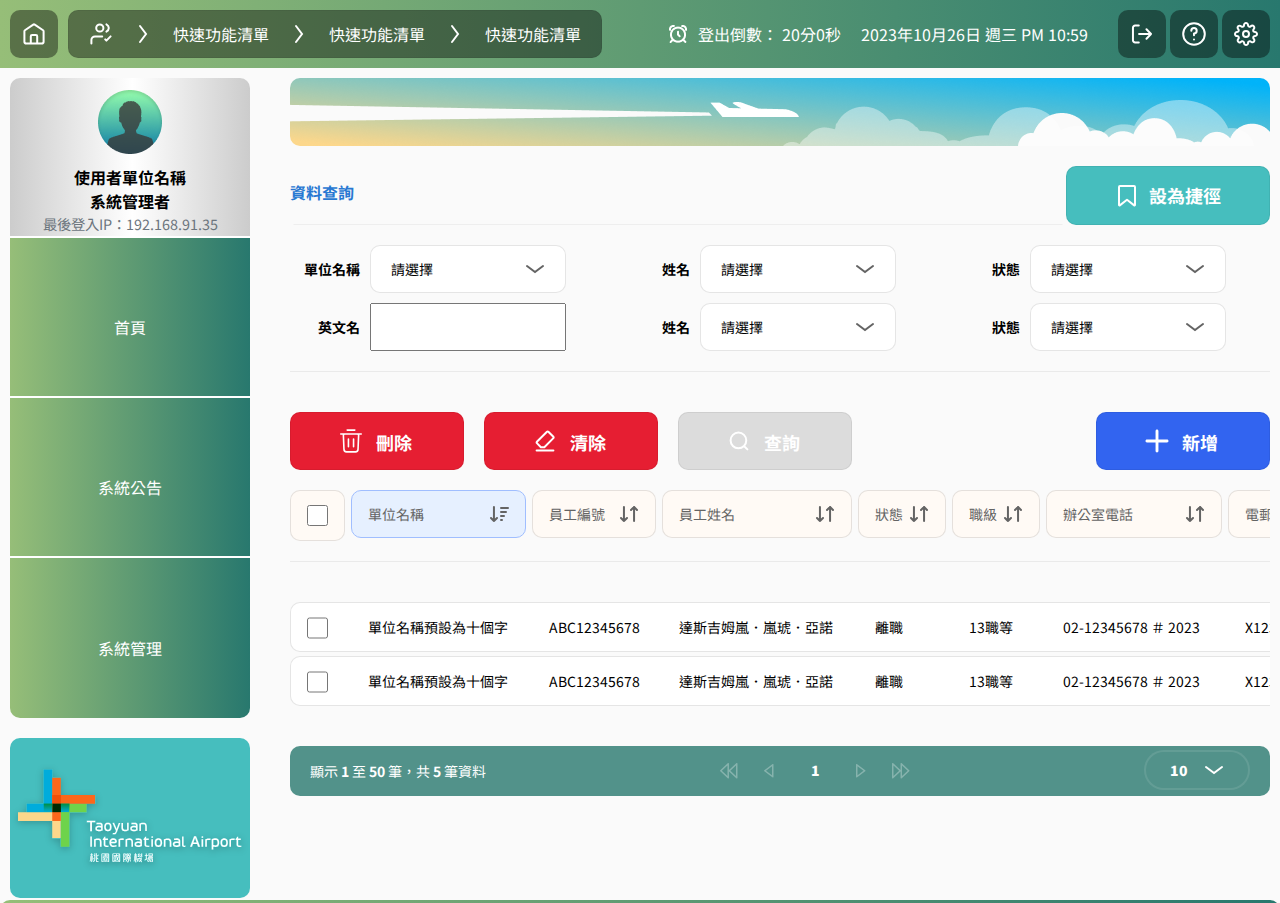
<file: taoyuanairport.client/assets/uiux/page-list-green.html>
<!DOCTYPE html>
<html lang="en">

<head>
  <meta charset="UTF-8" />
  <meta http-equiv="X-UA-Compatible" content="IE=edge" />
  <meta name="viewport" content="width=device-width, initial-scale=1.0" />
  <!-- fontawsome -->
  <link rel="stylesheet" href="https://cdnjs.cloudflare.com/ajax/libs/font-awesome/6.4.0/css/all.min.css"
    integrity="sha512-iecdLmaskl7CVkqkXNQ/ZH/XLlvWZOJyj7Yy7tcenmpD1ypASozpmT/E0iPtmFIB46ZmdtAc9eNBvH0H/ZpiBw=="
    crossorigin="anonymous" referrerpolicy="no-referrer" />
  <link rel="stylesheet" href="css/index.css" />
  <!-- <link rel="stylesheet" href="css/all_shared.css" /> -->
  <link rel="stylesheet" href="css/globals.css" />

  <script src="js/jquery-2.1.3.min.js"></script>
  <script src="js/nav.js"></script>
  <title>桃機-表單</title>
</head>

<body class="style-green pageA-active">
  <!-- 上方header -->
  <!-- 桌機header -->
  <header class="desktop">
    <div class="headerbox">
      <div class="navigation">       
        <a class="nav-bar-pad home" onclick="openCellphoneNav()">
          <i class="fa-solid fa-bars"></i>
        </a>
        <a class="home">
          <img src="./images/main-menu-icon-3.svg" alt="">
        </a>
        <ul class="breadcrumb">
          <li>
            <a href="#">
              <img class="img" src="./images/icon-for-9-system-32pix-1.svg">
            </a>
          </li>
          <li><a href="#">快速功能清單</a></li>
          <li><a href="#">快速功能清單</a></li>
          <li><a href="#">快速功能清單</a></li>
        </ul>
        <!--平板版本-->
        <ul class="breadcrumb breadcrumb-pad">
          <li>
            <a href="#">
              <img class="img" src="./images/icon-for-9-system-32pix-1.svg">
              人力資源管理系統
            </a>
          </li>
          </ul>
      </div>
      <div class="operation">
        <div class="group">
          <div class="countdown">
            <div class="alarm">
              <img src="./images/Main_Menu_Icon.png" alt="鬧鐘icon" />
            </div>
            <div class="txt">
              <span>登出倒數：</span>
              <span>20分0秒</span>
            </div>
          </div>
          <div class="date">
            <span>2023年10月26日 週三 PM 10:59</span>
          </div>
        </div>
        <div class="buttons">
          <button type="button" class="setting">
            <img class="main-menu-icon" src="images/main-menu-icon-1.svg">
            <div class="version">
              <p>
                <span class="title">程式代號：</span>
                <span class="value">D000-F-01-05-02-06</span>
              </p>
              <p>
                <span class="title">系統版別：</span>
                <span class="value">v0.0.6</span>
              </p>
              <p>
                <span class="title">版本日期：</span>
                <span class="value">2023-08-30</span>
              </p>
            </div>
          </button>
          <button type="button" class="info">
            <img class="main-menu-icon" src="images/main-menu-icon.svg">
          </button>
          <button type="button" class="logout">
            <img class="main-menu-icon" src="images/settings.svg">
          </button>
        </div>
      </div>
    </div>
  </header>
  
  <!-- 手機header -->
  <header class="cellphone">
    <div class="function">
      <button type="button" class="info">
        <img src="./images/button-prompt.svg" alt="">
      </button>
    </div>
    <h1 class="title">人力資源管理系統</h1>
    <div class="nav-bar" onclick="openCellphoneNav()">
      <button type="button">
        <img src="./images/menu_img.svg" alt="">
      </button>
    </div>
  </header>
  <!-- 下方區域 -->
  <div class="container">
    <!-- 左側選單列表 -->
    <nav class="desktop">
      <ul class="nav-list">
        <li>
          <div class="nav-first">
            <div class="user">
              <img src="./images/Head_Icon.png" alt="使用者大頭貼" />
            </div>
            <div class="txt">
              <div class="office">使用者單位名稱</div>
              <div class="team">系統管理者</div>
              <div class="last-login">最後登入IP：192.168.91.35</p>
              </div>
            </div>
        </li>
        <li id="nav-list-1">
          <div class="nav-first" onclick="navClick('nav-list-1')">
            <i class="fa fa-lg fa-fw fa-home"></i>
            <div class="txt">首頁</div>
            <i class="fa-solid fa-chevron-down"></i>
          </div>
          <div class="nav-second">
            <ul class="nav-second-list">
              <li>
                <a href="#" onclick="changePage()">
                  <i class="fa-solid fa-person"></i>
                  <div class="txt">首頁任用</div>
                </a>
              </li>
              <li>
                <a href="#" onclick="changePage()">
                  <i class="fa-solid fa-address-card"></i>
                  <div class="txt">基本資料</div>
                </a>
              </li>
              <li>
                <a href="#" onclick="changePage()">
                  <i class="fa-solid fa-file"></i>
                  <div class="txt">勞保投保</div>
                </a>
              </li>
              <li>
                <a href="#" onclick="changePage()">
                  <i class="fa-solid fa-user"></i>
                  <div class="txt">人員任用</div>
                </a>
              </li>
              <li>
                <a href="#" onclick="changePage()">
                  <i class="fa-solid fa-address-card"></i>
                  <div class="txt">基本資料</div>
                </a>
              </li>
              <li>
                <a href="#" onclick="changePage()">
                  <i class="fa-solid fa-check"></i>
                  <div class="txt">勞保投保</div>
                </a>
              </li>
              <li>
                <a href="#" onclick="changePage()">
                  <i class="fa-solid fa-user"></i>
                  <div class="txt">人員任用</div>
                </a>
              </li>
            </ul>
          </div>
        </li>
        <li id="nav-list-2">
          <div class="nav-first" onclick="navClick('nav-list-2')">
            <i class="fa fa-bullhorn fa-fw fa-lg"></i>
            <div class="txt">系統公告</div>
            <i class="fa-solid fa-chevron-down"></i>
          </div>
          <div class="nav-second">
            <ul class="nav-second-list">
              <li>
                <a href="#" onclick="changePage()">
                  <i class="fa-solid fa-person"></i>
                  <div class="txt">系統公告</div>
                </a>
              </li>
              <li>
                <a href="#" onclick="changePage()">
                  <i class="fa-solid fa-address-card"></i>
                  <div class="txt">基本資料</div>
                </a>
              </li>
              <li>
                <a href="#" onclick="changePage()">
                  <i class="fa-solid fa-file"></i>
                  <div class="txt">勞保投保</div>
                </a>
              </li>
              <li>
                <a href="#" onclick="changePage()">
                  <i class="fa-solid fa-user"></i>
                  <div class="txt">人員任用</div>
                </a>
              </li>
              <li>
                <a href="#" onclick="changePage()">
                  <i class="fa-solid fa-address-card"></i>
                  <div class="txt">基本資料</div>
                </a>
              </li>
              <li>
                <a href="#" onclick="changePage()">
                  <i class="fa-solid fa-check"></i>
                  <div class="txt">勞保投保</div>
                </a>
              </li>
              <li>
                <a href="#" onclick="changePage()">
                  <i class="fa-solid fa-user"></i>
                  <div class="txt">人員任用</div>
                </a>
              </li>
            </ul>
          </div>
        </li>
        <li id="nav-list-3">
          <div class="nav-first" onclick="navClick('nav-list-3')">
            <i class="fa fa-lg fa-fw fa-cog"></i>
            <div class="txt">系統管理</div>
            <i class="fa-solid fa-chevron-down"></i>
          </div>
          <div class="nav-second">
            <ul class="nav-second-list">
              <li>
                <a href="#" onclick="changePage()">
                  <i class="fa-solid fa-person"></i>
                  <div class="txt">系統管理</div>
                </a>
              </li>
              <li>
                <a href="#" onclick="changePage()">
                  <i class="fa-solid fa-address-card"></i>
                  <div class="txt">基本資料</div>
                </a>
              </li>
              <li>
                <a href="#" onclick="changePage()">
                  <i class="fa-solid fa-file"></i>
                  <div class="txt">勞保投保</div>
                </a>
              </li>
              <li>
                <a href="#" onclick="changePage()">
                  <i class="fa-solid fa-user"></i>
                  <div class="txt">人員任用</div>
                </a>
              </li>
            </ul>
          </div>
        </li>
      </ul>
      <div class="logo">
        <img src="./images/airport-logo.svg" alt="桃機logo" />
      </div>
    </nav>
    <!-- 中間主要區域 -->
    <main>
      <!-- 手機用breadcrumb -->
      <ul class="breadcrumb cellphone">
        <li><a href="#">人員任用</a></li>
        <li><a href="#">查詢員工基本資料</a></li>
        <li>
          <a href="#" class="active page-list">資料查詢</a>
          <a href="#" class="active pageB">員工資料</a>
        </li>
      </ul>

      <!-- 共用banner,其他區域 -->
      <div class="banner">        
      </div>
      <div class="another-area page-addbox-flex">

        <h2 class="page-list">  
          <div class="page-titlebox">
            <span class="page-title">資料查詢</span>
            <img class="vector" src="images/vector-150-1.svg">
          </div>
          
          <button type="button" class="btn-style btn-style-green tag">
            <img class="img" src="images/button-icon24-5.svg">
            <span>設為捷徑</span>
          </button>          
        </h2>

       <!--搜尋列表-->
        <div class="wrapper page-list">          
          
          <div class="input-groupbox">
            <div class="input-group">
              <span>單位名稱</span>
              <select class="select-style ">
                <option>請選擇</option>
              </select>
            </div>            
            <div class="input-group">
              <span>姓名</span>
              <select class="select-style">
                <option >請選擇</option>
              </select>
            </div>
            <div class="input-group">
              <span>狀態</span>
              <select class="select-style">
                <option>請選擇</option>
              </select>
            </div>
            <div class="input-group">
              <span>英文名</span>
              <input type="text" class="input-item">
            </div>
            <div class="input-group">
              <span>姓名</span>
              <select class="select-style">
                <option >請選擇</option>
              </select>
            </div>
            <div class="input-group">
              <span>狀態</span>
              <select class="select-style">
                <option>請選擇</option>
              </select>
            </div>

          </div>
          <!--分隔線-->
          <div class="line">          
          </div>      
          <!--分隔線-->
        </div>
        <!--按鈕-->
        <div class="buttons main-btnbox">
          <div class="group">
            <button type="button" class="btn-style btn-c-red">
              <img class="img" src="images/icon_del.svg">
              <span>刪除</span>
            </button>
            <button type="button" class="btn-style btn-c-red">
              <img class="img" src="images/main-menu-icon-16.svg">
              <span>清除</span>
            </button>
            <button type="button" class="btn-style btn-c-gray">
              <img class="img" src="images/main-menu-icon-15.svg">
              <span>查詢</span>
            </button>
          </div>
          <button type="button" class="btn-p-w btn-style btn-c-blue ">
            <img class="img" src="images/union-1.svg">
            <span>新增</span>
          </button>
        </div>
        <!--按 鈕-->
        <!--TABLE列表-->
        <div class="table-group">
          <div class="table-groupbox">
            <div class="overflowbox"><!--讓橫向卷軸有效果的div-->
              <div class="table-ul-group" >
              <!--搜尋層-->
                <ul class="filter-btnbox">
                  <li>
                    <div class="table-filter-icon check-box" style="width: 55px;">
                      <input type="checkbox" name="" id="">
                    </div>
                  </li>
                  <li>
                    <button class="filter-btn-on table-filter-icon" style="width:175px;">
                      <span class="text-wrapper">單位名稱</span>
                      <img class="filter-img" src="images/property-1-filter.svg">
                      <img class="filter-img-hover" src="images/property-1-sort-a.svg">
                    </button>
                  </li>
                  <li>
                  <button class="table-filter-icon" style="width:124px;">
                    <span class="text-wrapper">員工編號</span>
                    <img class="filter-img" src="images/property-1-filter.svg">
                    <img class="filter-img-hover" src="images/property-1-sort-a.svg">                  
                  </button>
                  </li>
                  <li>
                    <button class="table-filter-icon" style="width:190px;">
                    <span class="text-wrapper">員工姓名</span>
                    <img class="filter-img" src="images/property-1-filter.svg">
                    <img class="filter-img-hover" src="images/property-1-sort-a.svg">
                  </button>
                  </li>
                  <li>
                    <button class="table-filter-icon" style="width:88px;">
                    <span class="text-wrapper">狀態</span>
                    <img class="filter-img" src="images/property-1-filter.svg">
                    <img class="filter-img-hover" src="images/property-1-sort-a.svg">
                  </button>
                  </li>
                  <li>
                    <button class="table-filter-icon" style="width:88px;">
                      <span class="text-wrapper">職級</span>
                      <img class="filter-img" src="images/property-1-filter.svg">
                      <img class="filter-img-hover" src="images/property-1-sort-a.svg">
                    </button>  
                  </li>
                  <li>
                    <button class="table-filter-icon" style="width:176px;">
                    <span class="text-wrapper">辦公室電話</span>
                    <img class="filter-img" src="images/property-1-filter.svg">
                    <img class="filter-img-hover" src="images/property-1-sort-a.svg">
                  </button>
                  </li>
                  <li>
                    <button class="table-filter-icon" style="width:212px;">
                    <span class="text-wrapper">電郵信箱</span>
                    <img class="filter-img" src="images/property-1-filter.svg">
                    <img class="filter-img-hover" src="images/property-1-sort-a.svg">
                  </button>
                  </li>                  
                  <li>
                    <button class="table-filter-icon" style="width:212px;">
                    <span class="text-wrapper">電郵信箱</span>
                    <img class="filter-img" src="images/property-1-filter.svg">
                    <img class="filter-img-hover" src="images/property-1-sort-a.svg">
                  </button>
                  </li>
                  
                  <li>
                    <button class="table-filter-icon" style="width:212px;">
                    <span class="text-wrapper">電郵信箱</span>
                    <img class="filter-img" src="images/property-1-filter.svg">
                    <img class="filter-img-hover" src="images/property-1-sort-a.svg">
                  </button>
                  </li>
                </ul>    
              <!--搜尋層end-->
              <!--table層-->
              <ul class="tablebox">
                <li class="mobile-titlebox"><!--手機板顯示-->
                  <div class="text">
                    員工列表
                  </div>
                  <div class="searchbox input-style" >
                    <img src="./images/icon_searchbox.svg" alt="">
                    <input type="text" class="" placeholder="請輸入">
                  </div>
                </li>
                <li class="tablebox-li">
                  <ul>
                    <li  style="width: 55px;">
                      <div class="check-box">
                        <input type="checkbox" name="" id="">
                      </div>
                    </li>
                    <li  style="width:175px;">
                      <b class="mobile-content">單位名稱</b>
                      單位名稱預設為十個字
                    </li>
                    <li  style="width:124px;">
                      <b class="mobile-content">員工編號</b>
                      ABC12345678
                    </li>
                    <li style="width:190px;">
                      <b class="mobile-content">員工姓名</b>
                      達斯吉姆嵐．嵐琥．亞諾
                    </li>
                    <li style="width:88px;">
                      <b class="mobile-content">狀態</b>
                      離職
                    </li>
                    <li style="width:88px;">
                      <b class="mobile-content">職級</b>
                      13職等
                    </li>
                    <li  style="width:176px;">
                      <b class="mobile-content">辦公室電話</b>
                      02-12345678 ＃ 2023
                    </li>
                    <li style="width:212px;">
                      <b class="mobile-content">電郵信箱</b>
                      X12345678@gmail.com
                    </li>
                    <li style="width:212px;">
                      <b class="mobile-content">電郵信箱</b>
                      X12345678@gmail.com
                    </li>
                    <li style="width:212px;">
                      <b class="mobile-content">電郵信箱</b>
                      X12345678@gmail.com
                    </li>
                  </ul>
                </li>

                <li class="tablebox-li">
                  <ul>
                    <li  style="width: 55px;">
                      <div class="check-box">
                        <input type="checkbox" name="" id="">
                      </div>
                    </li>
                    <li  style="width:175px;">
                      <b class="mobile-content">單位名稱</b>
                      單位名稱預設為十個字
                    </li>
                    <li  style="width:124px;">
                      <b class="mobile-content">員工編號</b>
                      ABC12345678
                    </li>
                    <li style="width:190px;">
                      <b class="mobile-content">員工姓名</b>
                      達斯吉姆嵐．嵐琥．亞諾
                    </li>
                    <li style="width:88px;">
                      <b class="mobile-content">狀態</b>
                      離職
                    </li>
                    <li style="width:88px;">
                      <b class="mobile-content">職級</b>
                      13職等
                    </li>
                    <li  style="width:176px;">
                      <b class="mobile-content">辦公室電話</b>
                      02-12345678 ＃ 2023
                    </li>
                    <li style="width:212px;">
                      <b class="mobile-content">電郵信箱</b>
                      X12345678@gmail.com
                    </li>
                    <li style="width:212px;">
                      <b class="mobile-content">電郵信箱</b>
                      X12345678@gmail.com
                    </li>
                    <li style="width:212px;">
                      <b class="mobile-content">電郵信箱</b>
                      X12345678@gmail.com
                    </li>
                  </ul>
                </li>
              </ul>                   
              <!--table層end-->
              </div>
            </div>
          </div> 
       
          <!--頁碼層-->
          <div class="list-page-control">
            <div class="frame-text">
              <div class="element-wrapper">
                <p class="element">
                  <span class="span">顯示 </span>
                  <b>1 </b>
                  <span class="span">至 </span>
                  <b>50</b>
                  <span class="span"> 筆，共 </span>
                  <b>5 </b>
                  <span class="span">筆資料</span>
                </p>
              </div>
              <div class="frame-number">
                <button><img class="number-img" src="images/main-menu-icon-30.svg">
                </button>
                <button>
                  <img class="number-img" src="images/main-menu-icon-29.svg">
                </button>
                <div class="number-text">1</div>
                <button><img class="number-img" src="images/main-menu-icon-11.svg"></button>
                <button>
                  <img class="number-img" src="images/main-menu-icon-10.svg">
                </button>
              </div>
              <div class="page-control">
                <select class="select-style text-wrapper-select">
                  <option>
                    10
                  </option>
                </select>    
            </div>

          </div>
          </div>
          <!--頁碼層-->
        </div>
        <!--TABLE列表-->
      </div>
    </main>
  </div>
  <!-- 手機nav -->
  <nav class="cellphone">
    <div class="wrapper">
      <!-- 上方標題 -->
      <div class="top">
        <div class="title">人力資源管理系統</div>
        <div class="close" onclick="closeCellphoneNav()">
          <i class="fa-solid fa-x"></i>
        </div>
      </div>
      <!-- 日期 -->
      <div class="date">
        <span>2023年10月26日 週三 PM 10:59</span>
      </div>
      <!-- nav -->
      <ul class="nav-list" id="nav-cellphone">
        <li id="nav-list-cellphone-1">
          <div class="nav-first" onclick="navCellphoneClick('nav-list-cellphone-1')">
            <i class="fa fa-lg fa-fw fa-home"></i>
            <div class="txt">首頁</div>
            <i class="fa-solid fa-chevron-down"></i>
          </div>
          <div class="nav-second">
            <ul class="nav-second-list">
              <li >
                <a href="#" onclick="changePage()">
                  <div class="txt">首頁任用</div>
                </a>
              </li>
              <li id="nav-second-1">
                <div class="nav-second-btn" onclick="tmpthird('nav-second-1')">
                  <div class="txt">基本資料</div>
                  <i class="fa-solid fa-chevron-down"></i>
                </div>    
                <div class="nav-third">
                  <ul class="nav-third-list">
                    <li>
                      <a href="#">
                        <div class="txt">
                          基本資料編輯
                        </div>                      
                      </a>
                    </li>
                  </ul>
                </div>  
              </li>
              <li>
                <a href="#" onclick="changePage()">
                  <div class="txt">勞保投保</div>
                </a>
              </li>
              <li>
                <a href="#" onclick="changePage()">
                  <div class="txt">人員任用</div>
                </a>
              </li>
              <li>
                <a href="#" onclick="changePage()">
                  <div class="txt">基本資料</div>
                </a>
              </li>
              <li>
                <a href="#" onclick="changePage()">
                  <div class="txt">勞保投保</div>
                </a>
              </li>
              <li>
                <a href="#" onclick="changePage()">
                  <div class="txt">人員任用</div>
                </a>
              </li>
            </ul>
          </div>
        </li>
        <li id="nav-list-cellphone-2">
          <div class="nav-first" onclick="navCellphoneClick('nav-list-cellphone-2')">
            <i class="fa fa-bullhorn fa-fw fa-lg"></i>
            <div class="txt">系統公告</div>
            <i class="fa-solid fa-chevron-down"></i>
          </div>
          <div class="nav-second">
            <ul class="nav-second-list">
              
              <li id="nav-second-2">
                <div class="nav-second-btn" onclick="tmpthird('nav-second-2')">
                  <div class="txt">系統公告</div>
                  <i class="fa-solid fa-chevron-down"></i>
                </div>    
                <div class="nav-third">
                  <ul class="nav-third-list">
                    <li>
                      <a href="#">
                        <div class="txt">
                          系統公告編輯
                        </div>                      
                      </a>
                    </li>
                  </ul>
                </div>  
              </li>
              <li>
                <a href="#" onclick="changePage()">
                  <div class="txt">基本資料</div>
                </a>
              </li>
              <li>
                <a href="#" onclick="changePage()">
                  <div class="txt">勞保投保</div>
                </a>
              </li>
              <li>
                <a href="#" onclick="changePage()">
                  <div class="txt">人員任用</div>
                </a>
              </li>
              <li>
                <a href="#" onclick="changePage()">
                  <div class="txt">基本資料</div>
                </a>
              </li>
              <li>
                <a href="#" onclick="changePage()">
                  <div class="txt">勞保投保</div>
                </a>
              </li>
              <li>
                <a href="#" onclick="changePage()">
                  <div class="txt">人員任用</div>
                </a>
              </li>
            </ul>
          </div>
        </li>
        <li id="nav-list-cellphone-3">
          <div class="nav-first" onclick="navCellphoneClick('nav-list-cellphone-3')">
            <i class="fa fa-lg fa-fw fa-cog"></i>
            <div class="txt">系統管理</div>
            <i class="fa-solid fa-chevron-down"></i>
          </div>
          <div class="nav-second">
            <ul class="nav-second-list">
              <li>
                <a href="#" onclick="changePage()">
                  <div class="txt">系統管理</div>
                </a>
              </li>
              <li>
                <a href="#" onclick="changePage()">
                  <div class="txt">基本資料</div>
                </a>
              </li>
              <li>
                <a href="#" onclick="changePage()">
                  <div class="txt">勞保投保</div>
                </a>
              </li>
              <li>
                <a href="#" onclick="changePage()">
                  <div class="txt">人員任用</div>
                </a>
              </li>
            </ul>
          </div>
        </li>
      </ul>
      <!-- 登出 -->
      <div class="logout">
        <button type="button">
          <i class="fa fa-sign-out"></i>
          <span>登出</span>
        </button>
      </div>
    </div>
  </nav>
  <!-- 手機footer -->
  <footer class="cellphone">
    <div class="logo">
      <img src="./images/Main_Menu_Logo_footer.png" alt="桃機logo" />
    </div>
    <div class="version">
      <p>
        <span class="title">程式代號：</span>
        <span class="value">D000-F-01-05-02-06</span>
      </p>
      <p>
        <span class="title">系統版別：</span>
        <span class="value">v0.0.6</span>
      </p>
      <p>
        <span class="title">版本日期：</span>
        <span class="value">2023-08-30</span>
      </p>
    </div>
  </footer>
  <!-- 遮罩 -->
  <div class="container-cover"></div>
</body>

</html>
</file>
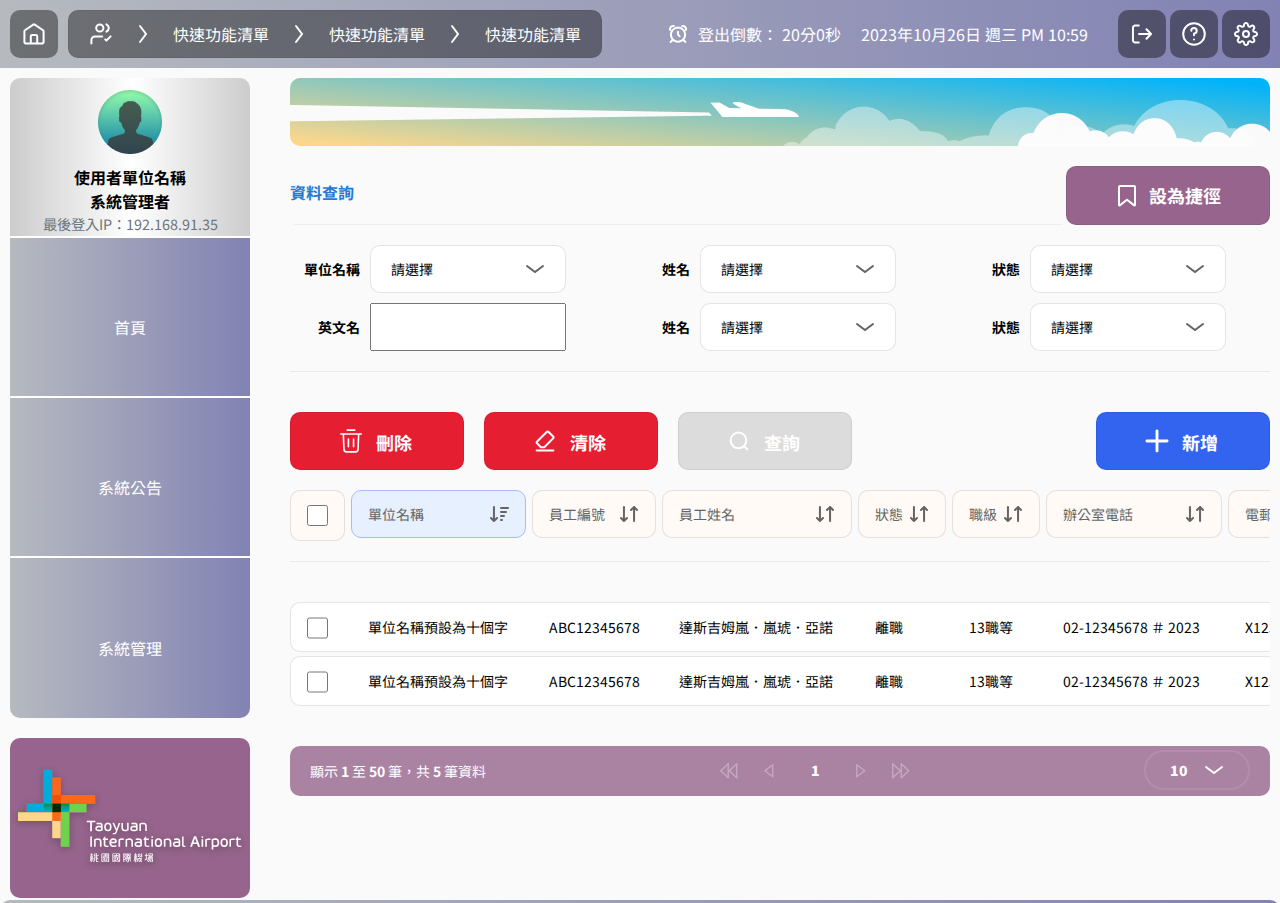
<file: taoyuanairport.client/assets/uiux/page-list-purple.html>
<!DOCTYPE html>
<html lang="en">

<head>
  <meta charset="UTF-8" />
  <meta http-equiv="X-UA-Compatible" content="IE=edge" />
  <meta name="viewport" content="width=device-width, initial-scale=1.0" />
  <!-- fontawsome -->
  <link rel="stylesheet" href="https://cdnjs.cloudflare.com/ajax/libs/font-awesome/6.4.0/css/all.min.css"
    integrity="sha512-iecdLmaskl7CVkqkXNQ/ZH/XLlvWZOJyj7Yy7tcenmpD1ypASozpmT/E0iPtmFIB46ZmdtAc9eNBvH0H/ZpiBw=="
    crossorigin="anonymous" referrerpolicy="no-referrer" />
  <link rel="stylesheet" href="css/index.css" />
  <!-- <link rel="stylesheet" href="css/all_shared.css" /> -->
  <link rel="stylesheet" href="css/globals.css" />

  <script src="js/jquery-2.1.3.min.js"></script>
  <script src="js/nav.js"></script>
  <title>桃機-表單</title>
</head>

<body class="style-purple pageA-active">
  <!-- 上方header -->
  <!-- 桌機header -->
  <header class="desktop">
    <div class="headerbox">
      <div class="navigation">       
        <a class="nav-bar-pad home" onclick="openCellphoneNav()">
          <i class="fa-solid fa-bars"></i>
        </a>
        <a class="home">
          <img src="./images/main-menu-icon-3.svg" alt="">
        </a>
        <ul class="breadcrumb">
          <li>
            <a href="#">
              <img class="img" src="./images/icon-for-9-system-32pix-1.svg">
            </a>
          </li>
          <li><a href="#">快速功能清單</a></li>
          <li><a href="#">快速功能清單</a></li>
          <li><a href="#">快速功能清單</a></li>
        </ul>
        <!--平板版本-->
        <ul class="breadcrumb breadcrumb-pad">
          <li>
            <a href="#">
              <img class="img" src="./images/icon-for-9-system-32pix-1.svg">
              人力資源管理系統
            </a>
          </li>
          </ul>
      </div>
      <div class="operation">
        <div class="group">
          <div class="countdown">
            <div class="alarm">
              <img src="./images/Main_Menu_Icon.png" alt="鬧鐘icon" />
            </div>
            <div class="txt">
              <span>登出倒數：</span>
              <span>20分0秒</span>
            </div>
          </div>
          <div class="date">
            <span>2023年10月26日 週三 PM 10:59</span>
          </div>
        </div>
        <div class="buttons">
          <button type="button" class="setting">
            <img class="main-menu-icon" src="images/main-menu-icon-1.svg">
            <div class="version">
              <p>
                <span class="title">程式代號：</span>
                <span class="value">D000-F-01-05-02-06</span>
              </p>
              <p>
                <span class="title">系統版別：</span>
                <span class="value">v0.0.6</span>
              </p>
              <p>
                <span class="title">版本日期：</span>
                <span class="value">2023-08-30</span>
              </p>
            </div>
          </button>
          <button type="button" class="info">
            <img class="main-menu-icon" src="images/main-menu-icon.svg">
          </button>
          <button type="button" class="logout">
            <img class="main-menu-icon" src="images/settings.svg">
          </button>
        </div>
      </div>
    </div>
  </header>
  
  <!-- 手機header -->
  <header class="cellphone">
    <div class="function">
      <button type="button" class="info">
        <img src="./images/button-prompt.svg" alt="">
      </button>
    </div>
    <h1 class="title">人力資源管理系統</h1>
    <div class="nav-bar" onclick="openCellphoneNav()">
      <button type="button">
        <img src="./images/menu_img.svg" alt="">
      </button>
    </div>
  </header>
  <!-- 下方區域 -->
  <div class="container">
    <!-- 左側選單列表 -->
    <nav class="desktop">
      <ul class="nav-list">
        <li>
          <div class="nav-first">
            <div class="user">
              <img src="./images/Head_Icon.png" alt="使用者大頭貼" />
            </div>
            <div class="txt">
              <div class="office">使用者單位名稱</div>
              <div class="team">系統管理者</div>
              <div class="last-login">最後登入IP：192.168.91.35</p>
              </div>
            </div>
        </li>
        <li id="nav-list-1">
          <div class="nav-first" onclick="navClick('nav-list-1')">
            <i class="fa fa-lg fa-fw fa-home"></i>
            <div class="txt">首頁</div>
            <i class="fa-solid fa-chevron-down"></i>
          </div>
          <div class="nav-second">
            <ul class="nav-second-list">
              <li>
                <a href="#" onclick="changePage()">
                  <i class="fa-solid fa-person"></i>
                  <div class="txt">首頁任用</div>
                </a>
              </li>
              <li>
                <a href="#" onclick="changePage()">
                  <i class="fa-solid fa-address-card"></i>
                  <div class="txt">基本資料</div>
                </a>
              </li>
              <li>
                <a href="#" onclick="changePage()">
                  <i class="fa-solid fa-file"></i>
                  <div class="txt">勞保投保</div>
                </a>
              </li>
              <li>
                <a href="#" onclick="changePage()">
                  <i class="fa-solid fa-user"></i>
                  <div class="txt">人員任用</div>
                </a>
              </li>
              <li>
                <a href="#" onclick="changePage()">
                  <i class="fa-solid fa-address-card"></i>
                  <div class="txt">基本資料</div>
                </a>
              </li>
              <li>
                <a href="#" onclick="changePage()">
                  <i class="fa-solid fa-check"></i>
                  <div class="txt">勞保投保</div>
                </a>
              </li>
              <li>
                <a href="#" onclick="changePage()">
                  <i class="fa-solid fa-user"></i>
                  <div class="txt">人員任用</div>
                </a>
              </li>
            </ul>
          </div>
        </li>
        <li id="nav-list-2">
          <div class="nav-first" onclick="navClick('nav-list-2')">
            <i class="fa fa-bullhorn fa-fw fa-lg"></i>
            <div class="txt">系統公告</div>
            <i class="fa-solid fa-chevron-down"></i>
          </div>
          <div class="nav-second">
            <ul class="nav-second-list">
              <li>
                <a href="#" onclick="changePage()">
                  <i class="fa-solid fa-person"></i>
                  <div class="txt">系統公告</div>
                </a>
              </li>
              <li>
                <a href="#" onclick="changePage()">
                  <i class="fa-solid fa-address-card"></i>
                  <div class="txt">基本資料</div>
                </a>
              </li>
              <li>
                <a href="#" onclick="changePage()">
                  <i class="fa-solid fa-file"></i>
                  <div class="txt">勞保投保</div>
                </a>
              </li>
              <li>
                <a href="#" onclick="changePage()">
                  <i class="fa-solid fa-user"></i>
                  <div class="txt">人員任用</div>
                </a>
              </li>
              <li>
                <a href="#" onclick="changePage()">
                  <i class="fa-solid fa-address-card"></i>
                  <div class="txt">基本資料</div>
                </a>
              </li>
              <li>
                <a href="#" onclick="changePage()">
                  <i class="fa-solid fa-check"></i>
                  <div class="txt">勞保投保</div>
                </a>
              </li>
              <li>
                <a href="#" onclick="changePage()">
                  <i class="fa-solid fa-user"></i>
                  <div class="txt">人員任用</div>
                </a>
              </li>
            </ul>
          </div>
        </li>
        <li id="nav-list-3">
          <div class="nav-first" onclick="navClick('nav-list-3')">
            <i class="fa fa-lg fa-fw fa-cog"></i>
            <div class="txt">系統管理</div>
            <i class="fa-solid fa-chevron-down"></i>
          </div>
          <div class="nav-second">
            <ul class="nav-second-list">
              <li>
                <a href="#" onclick="changePage()">
                  <i class="fa-solid fa-person"></i>
                  <div class="txt">系統管理</div>
                </a>
              </li>
              <li>
                <a href="#" onclick="changePage()">
                  <i class="fa-solid fa-address-card"></i>
                  <div class="txt">基本資料</div>
                </a>
              </li>
              <li>
                <a href="#" onclick="changePage()">
                  <i class="fa-solid fa-file"></i>
                  <div class="txt">勞保投保</div>
                </a>
              </li>
              <li>
                <a href="#" onclick="changePage()">
                  <i class="fa-solid fa-user"></i>
                  <div class="txt">人員任用</div>
                </a>
              </li>
            </ul>
          </div>
        </li>
      </ul>
      <div class="logo">
        <img src="./images/airport-logo.svg" alt="桃機logo" />
      </div>
    </nav>
    <!-- 中間主要區域 -->
    <main>
      <!-- 手機用breadcrumb -->
      <ul class="breadcrumb cellphone">
        <li><a href="#">人員任用</a></li>
        <li><a href="#">查詢員工基本資料</a></li>
        <li>
          <a href="#" class="active page-list">資料查詢</a>
          <a href="#" class="active pageB">員工資料</a>
        </li>
      </ul>

      <!-- 共用banner,其他區域 -->
      <div class="banner">        
      </div>
      <div class="another-area page-addbox-flex">

        <h2 class="page-list">  
          <div class="page-titlebox">
            <span class="page-title">資料查詢</span>
            <img class="vector" src="images/vector-150-1.svg">
          </div>
          
          <button type="button" class="btn-style btn-style-purple tag">
            <img class="img" src="images/button-icon24-5.svg">
            <span>設為捷徑</span>
          </button>          
        </h2>

       <!--搜尋列表-->
        <div class="wrapper page-list">          
          
          <div class="input-groupbox">
            <div class="input-group">
              <span>單位名稱</span>
              <select class="select-style ">
                <option>請選擇</option>
              </select>
            </div>            
            <div class="input-group">
              <span>姓名</span>
              <select class="select-style">
                <option >請選擇</option>
              </select>
            </div>
            <div class="input-group">
              <span>狀態</span>
              <select class="select-style">
                <option>請選擇</option>
              </select>
            </div>
            <div class="input-group">
              <span>英文名</span>
              <input type="text" class="input-item">
            </div>
            <div class="input-group">
              <span>姓名</span>
              <select class="select-style">
                <option >請選擇</option>
              </select>
            </div>
            <div class="input-group">
              <span>狀態</span>
              <select class="select-style">
                <option>請選擇</option>
              </select>
            </div>

          </div>
          <!--分隔線-->
          <div class="line">          
          </div>      
          <!--分隔線-->
        </div>
        <!--按鈕-->
        <div class="buttons main-btnbox">
          <div class="group">
            <button type="button" class="btn-style btn-c-red">
              <img class="img" src="images/icon_del.svg">
              <span>刪除</span>
            </button>
            <button type="button" class="btn-style btn-c-red">
              <img class="img" src="images/main-menu-icon-16.svg">
              <span>清除</span>
            </button>
            <button type="button" class="btn-style btn-c-gray">
              <img class="img" src="images/main-menu-icon-15.svg">
              <span>查詢</span>
            </button>
          </div>
          <button type="button" class="btn-p-w btn-style btn-c-blue ">
            <img class="img" src="images/union-1.svg">
            <span>新增</span>
          </button>
        </div>
        <!--按 鈕-->
        <!--TABLE列表-->
        <div class="table-group">
          <div class="table-groupbox">
            <div class="overflowbox"><!--讓橫向卷軸有效果的div-->
              <div class="table-ul-group" >
              <!--搜尋層-->
                <ul class="filter-btnbox">
                  <li>
                    <div class="table-filter-icon check-box" style="width: 55px;">
                      <input type="checkbox" name="" id="">
                    </div>
                  </li>
                  <li>
                    <button class="filter-btn-on table-filter-icon" style="width:175px;">
                      <span class="text-wrapper">單位名稱</span>
                      <img class="filter-img" src="images/property-1-filter.svg">
                      <img class="filter-img-hover" src="images/property-1-sort-a.svg">
                    </button>
                  </li>
                  <li>
                  <button class="table-filter-icon" style="width:124px;">
                    <span class="text-wrapper">員工編號</span>
                    <img class="filter-img" src="images/property-1-filter.svg">
                    <img class="filter-img-hover" src="images/property-1-sort-a.svg">                  
                  </button>
                  </li>
                  <li>
                    <button class="table-filter-icon" style="width:190px;">
                    <span class="text-wrapper">員工姓名</span>
                    <img class="filter-img" src="images/property-1-filter.svg">
                    <img class="filter-img-hover" src="images/property-1-sort-a.svg">
                  </button>
                  </li>
                  <li>
                    <button class="table-filter-icon" style="width:88px;">
                    <span class="text-wrapper">狀態</span>
                    <img class="filter-img" src="images/property-1-filter.svg">
                    <img class="filter-img-hover" src="images/property-1-sort-a.svg">
                  </button>
                  </li>
                  <li>
                    <button class="table-filter-icon" style="width:88px;">
                      <span class="text-wrapper">職級</span>
                      <img class="filter-img" src="images/property-1-filter.svg">
                      <img class="filter-img-hover" src="images/property-1-sort-a.svg">
                    </button>  
                  </li>
                  <li>
                    <button class="table-filter-icon" style="width:176px;">
                    <span class="text-wrapper">辦公室電話</span>
                    <img class="filter-img" src="images/property-1-filter.svg">
                    <img class="filter-img-hover" src="images/property-1-sort-a.svg">
                  </button>
                  </li>
                  <li>
                    <button class="table-filter-icon" style="width:212px;">
                    <span class="text-wrapper">電郵信箱</span>
                    <img class="filter-img" src="images/property-1-filter.svg">
                    <img class="filter-img-hover" src="images/property-1-sort-a.svg">
                  </button>
                  </li>                  
                  <li>
                    <button class="table-filter-icon" style="width:212px;">
                    <span class="text-wrapper">電郵信箱</span>
                    <img class="filter-img" src="images/property-1-filter.svg">
                    <img class="filter-img-hover" src="images/property-1-sort-a.svg">
                  </button>
                  </li>
                  
                  <li>
                    <button class="table-filter-icon" style="width:212px;">
                    <span class="text-wrapper">電郵信箱</span>
                    <img class="filter-img" src="images/property-1-filter.svg">
                    <img class="filter-img-hover" src="images/property-1-sort-a.svg">
                  </button>
                  </li>
                </ul>    
              <!--搜尋層end-->
              <!--table層-->
              <ul class="tablebox">
                <li class="mobile-titlebox"><!--手機板顯示-->
                  <div class="text">
                    員工列表
                  </div>
                  <div class="searchbox input-style" >
                    <img src="./images/icon_searchbox.svg" alt="">
                    <input type="text" class="" placeholder="請輸入">
                  </div>
                </li>
                <li class="tablebox-li">
                  <ul>
                    <li  style="width: 55px;">
                      <div class="check-box">
                        <input type="checkbox" name="" id="">
                      </div>
                    </li>
                    <li  style="width:175px;">
                      <b class="mobile-content">單位名稱</b>
                      單位名稱預設為十個字
                    </li>
                    <li  style="width:124px;">
                      <b class="mobile-content">員工編號</b>
                      ABC12345678
                    </li>
                    <li style="width:190px;">
                      <b class="mobile-content">員工姓名</b>
                      達斯吉姆嵐．嵐琥．亞諾
                    </li>
                    <li style="width:88px;">
                      <b class="mobile-content">狀態</b>
                      離職
                    </li>
                    <li style="width:88px;">
                      <b class="mobile-content">職級</b>
                      13職等
                    </li>
                    <li  style="width:176px;">
                      <b class="mobile-content">辦公室電話</b>
                      02-12345678 ＃ 2023
                    </li>
                    <li style="width:212px;">
                      <b class="mobile-content">電郵信箱</b>
                      X12345678@gmail.com
                    </li>
                    <li style="width:212px;">
                      <b class="mobile-content">電郵信箱</b>
                      X12345678@gmail.com
                    </li>
                    <li style="width:212px;">
                      <b class="mobile-content">電郵信箱</b>
                      X12345678@gmail.com
                    </li>
                  </ul>
                </li>

                <li class="tablebox-li">
                  <ul>
                    <li  style="width: 55px;">
                      <div class="check-box">
                        <input type="checkbox" name="" id="">
                      </div>
                    </li>
                    <li  style="width:175px;">
                      <b class="mobile-content">單位名稱</b>
                      單位名稱預設為十個字
                    </li>
                    <li  style="width:124px;">
                      <b class="mobile-content">員工編號</b>
                      ABC12345678
                    </li>
                    <li style="width:190px;">
                      <b class="mobile-content">員工姓名</b>
                      達斯吉姆嵐．嵐琥．亞諾
                    </li>
                    <li style="width:88px;">
                      <b class="mobile-content">狀態</b>
                      離職
                    </li>
                    <li style="width:88px;">
                      <b class="mobile-content">職級</b>
                      13職等
                    </li>
                    <li  style="width:176px;">
                      <b class="mobile-content">辦公室電話</b>
                      02-12345678 ＃ 2023
                    </li>
                    <li style="width:212px;">
                      <b class="mobile-content">電郵信箱</b>
                      X12345678@gmail.com
                    </li>
                    <li style="width:212px;">
                      <b class="mobile-content">電郵信箱</b>
                      X12345678@gmail.com
                    </li>
                    <li style="width:212px;">
                      <b class="mobile-content">電郵信箱</b>
                      X12345678@gmail.com
                    </li>
                  </ul>
                </li>
              </ul>                   
              <!--table層end-->
              </div>
            </div>
          </div> 
       
          <!--頁碼層-->
          <div class="list-page-control">
            <div class="frame-text">
              <div class="element-wrapper">
                <p class="element">
                  <span class="span">顯示 </span>
                  <b>1 </b>
                  <span class="span">至 </span>
                  <b>50</b>
                  <span class="span"> 筆，共 </span>
                  <b>5 </b>
                  <span class="span">筆資料</span>
                </p>
              </div>
              <div class="frame-number">
                <button><img class="number-img" src="images/main-menu-icon-30.svg">
                </button>
                <button>
                  <img class="number-img" src="images/main-menu-icon-29.svg">
                </button>
                <div class="number-text">1</div>
                <button><img class="number-img" src="images/main-menu-icon-11.svg"></button>
                <button>
                  <img class="number-img" src="images/main-menu-icon-10.svg">
                </button>
              </div>
              <div class="page-control">
                <select class="select-style text-wrapper-select">
                  <option>
                    10
                  </option>
                </select>    
            </div>

          </div>
          </div>
          <!--頁碼層-->
        </div>
        <!--TABLE列表-->
      </div>
    </main>
  </div>
  <!-- 手機nav -->
  <nav class="cellphone">
    <div class="wrapper">
      <!-- 上方標題 -->
      <div class="top">
        <div class="title">人力資源管理系統</div>
        <div class="close" onclick="closeCellphoneNav()">
          <i class="fa-solid fa-x"></i>
        </div>
      </div>
      <!-- 日期 -->
      <div class="date">
        <span>2023年10月26日 週三 PM 10:59</span>
      </div>
      <!-- nav -->
      <ul class="nav-list" id="nav-cellphone">
        <li id="nav-list-cellphone-1">
          <div class="nav-first" onclick="navCellphoneClick('nav-list-cellphone-1')">
            <i class="fa fa-lg fa-fw fa-home"></i>
            <div class="txt">首頁</div>
            <i class="fa-solid fa-chevron-down"></i>
          </div>
          <div class="nav-second">
            <ul class="nav-second-list">
              <li >
                <a href="#" onclick="changePage()">
                  <div class="txt">首頁任用</div>
                </a>
              </li>
              <li id="nav-second-1">
                <div class="nav-second-btn" onclick="tmpthird('nav-second-1')">
                  <div class="txt">基本資料</div>
                  <i class="fa-solid fa-chevron-down"></i>
                </div>    
                <div class="nav-third">
                  <ul class="nav-third-list">
                    <li>
                      <a href="#">
                        <div class="txt">
                          基本資料編輯
                        </div>                      
                      </a>
                    </li>
                  </ul>
                </div>  
              </li>
              <li>
                <a href="#" onclick="changePage()">
                  <div class="txt">勞保投保</div>
                </a>
              </li>
              <li>
                <a href="#" onclick="changePage()">
                  <div class="txt">人員任用</div>
                </a>
              </li>
              <li>
                <a href="#" onclick="changePage()">
                  <div class="txt">基本資料</div>
                </a>
              </li>
              <li>
                <a href="#" onclick="changePage()">
                  <div class="txt">勞保投保</div>
                </a>
              </li>
              <li>
                <a href="#" onclick="changePage()">
                  <div class="txt">人員任用</div>
                </a>
              </li>
            </ul>
          </div>
        </li>
        <li id="nav-list-cellphone-2">
          <div class="nav-first" onclick="navCellphoneClick('nav-list-cellphone-2')">
            <i class="fa fa-bullhorn fa-fw fa-lg"></i>
            <div class="txt">系統公告</div>
            <i class="fa-solid fa-chevron-down"></i>
          </div>
          <div class="nav-second">
            <ul class="nav-second-list">
              
              <li id="nav-second-2">
                <div class="nav-second-btn" onclick="tmpthird('nav-second-2')">
                  <div class="txt">系統公告</div>
                  <i class="fa-solid fa-chevron-down"></i>
                </div>    
                <div class="nav-third">
                  <ul class="nav-third-list">
                    <li>
                      <a href="#">
                        <div class="txt">
                          系統公告編輯
                        </div>                      
                      </a>
                    </li>
                  </ul>
                </div>  
              </li>
              <li>
                <a href="#" onclick="changePage()">
                  <div class="txt">基本資料</div>
                </a>
              </li>
              <li>
                <a href="#" onclick="changePage()">
                  <div class="txt">勞保投保</div>
                </a>
              </li>
              <li>
                <a href="#" onclick="changePage()">
                  <div class="txt">人員任用</div>
                </a>
              </li>
              <li>
                <a href="#" onclick="changePage()">
                  <div class="txt">基本資料</div>
                </a>
              </li>
              <li>
                <a href="#" onclick="changePage()">
                  <div class="txt">勞保投保</div>
                </a>
              </li>
              <li>
                <a href="#" onclick="changePage()">
                  <div class="txt">人員任用</div>
                </a>
              </li>
            </ul>
          </div>
        </li>
        <li id="nav-list-cellphone-3">
          <div class="nav-first" onclick="navCellphoneClick('nav-list-cellphone-3')">
            <i class="fa fa-lg fa-fw fa-cog"></i>
            <div class="txt">系統管理</div>
            <i class="fa-solid fa-chevron-down"></i>
          </div>
          <div class="nav-second">
            <ul class="nav-second-list">
              <li>
                <a href="#" onclick="changePage()">
                  <div class="txt">系統管理</div>
                </a>
              </li>
              <li>
                <a href="#" onclick="changePage()">
                  <div class="txt">基本資料</div>
                </a>
              </li>
              <li>
                <a href="#" onclick="changePage()">
                  <div class="txt">勞保投保</div>
                </a>
              </li>
              <li>
                <a href="#" onclick="changePage()">
                  <div class="txt">人員任用</div>
                </a>
              </li>
            </ul>
          </div>
        </li>
      </ul>
      <!-- 登出 -->
      <div class="logout">
        <button type="button">
          <i class="fa fa-sign-out"></i>
          <span>登出</span>
        </button>
      </div>
    </div>
  </nav>
  <!-- 手機footer -->
  <footer class="cellphone">
    <div class="logo">
      <img src="./images/Main_Menu_Logo_footer.png" alt="桃機logo" />
    </div>
    <div class="version">
      <p>
        <span class="title">程式代號：</span>
        <span class="value">D000-F-01-05-02-06</span>
      </p>
      <p>
        <span class="title">系統版別：</span>
        <span class="value">v0.0.6</span>
      </p>
      <p>
        <span class="title">版本日期：</span>
        <span class="value">2023-08-30</span>
      </p>
    </div>
  </footer>
  <!-- 遮罩 -->
  <div class="container-cover"></div>
</body>

</html>
</file>
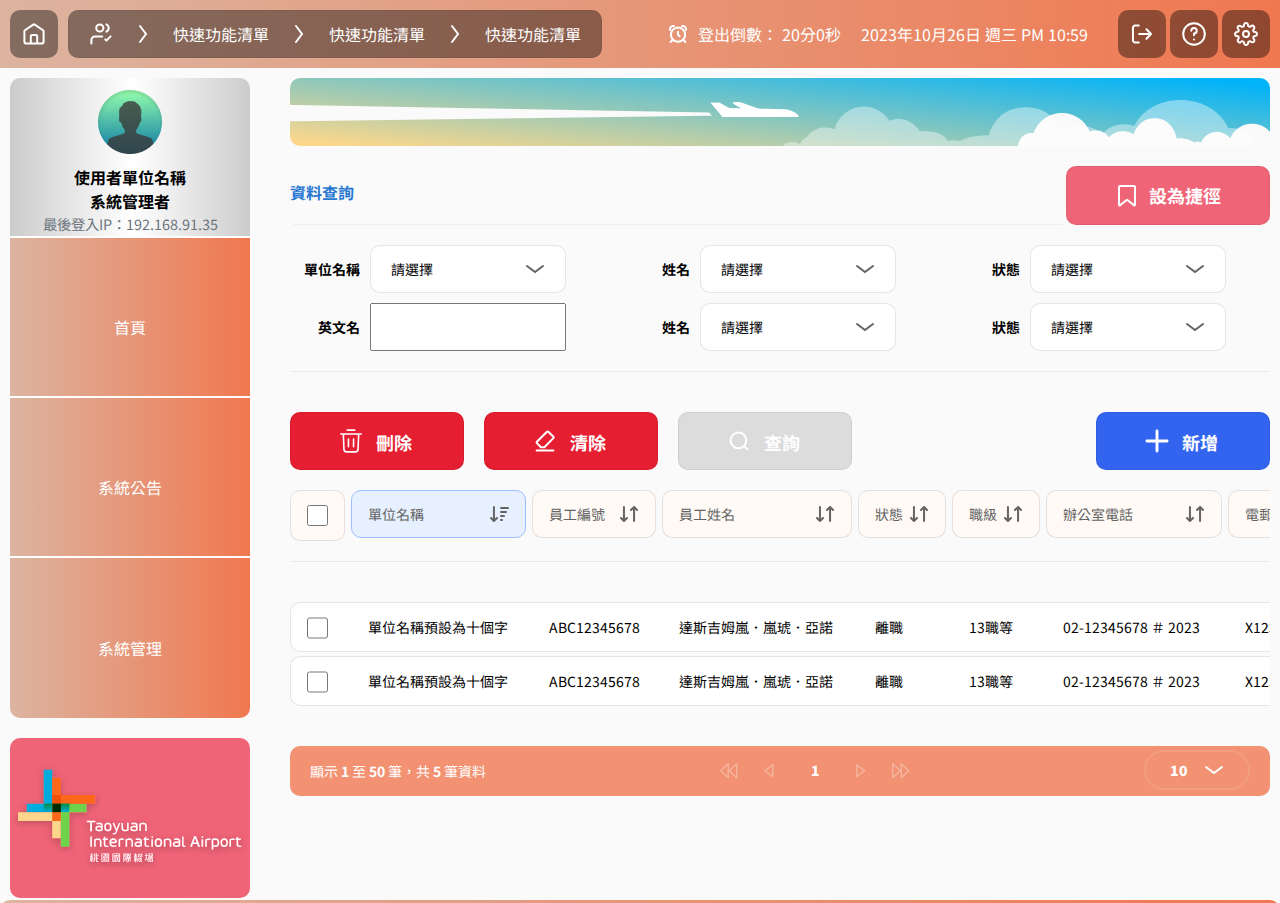
<file: taoyuanairport.client/assets/uiux/page-list-red.html>
<!DOCTYPE html>
<html lang="en">

<head>
  <meta charset="UTF-8" />
  <meta http-equiv="X-UA-Compatible" content="IE=edge" />
  <meta name="viewport" content="width=device-width, initial-scale=1.0" />
  <!-- fontawsome -->
  <link rel="stylesheet" href="https://cdnjs.cloudflare.com/ajax/libs/font-awesome/6.4.0/css/all.min.css"
    integrity="sha512-iecdLmaskl7CVkqkXNQ/ZH/XLlvWZOJyj7Yy7tcenmpD1ypASozpmT/E0iPtmFIB46ZmdtAc9eNBvH0H/ZpiBw=="
    crossorigin="anonymous" referrerpolicy="no-referrer" />
  <link rel="stylesheet" href="css/index.css" />
  <!-- <link rel="stylesheet" href="css/all_shared.css" /> -->
  <link rel="stylesheet" href="css/globals.css" />

  <script src="js/jquery-2.1.3.min.js"></script>
  <script src="js/nav.js"></script>
  <title>桃機-表單</title>
</head>

<body class="style-red pageA-active">
  <!-- 上方header -->
  <!-- 桌機header -->
  <header class="desktop">
    <div class="headerbox">
      <div class="navigation">       
        <a class="nav-bar-pad home" onclick="openCellphoneNav()">
          <i class="fa-solid fa-bars"></i>
        </a>
        <a class="home">
          <img src="./images/main-menu-icon-3.svg" alt="">
        </a>
        <ul class="breadcrumb">
          <li>
            <a href="#">
              <img class="img" src="./images/icon-for-9-system-32pix-1.svg">
            </a>
          </li>
          <li><a href="#">快速功能清單</a></li>
          <li><a href="#">快速功能清單</a></li>
          <li><a href="#">快速功能清單</a></li>
        </ul>
        <!--平板版本-->
        <ul class="breadcrumb breadcrumb-pad">
          <li>
            <a href="#">
              <img class="img" src="./images/icon-for-9-system-32pix-1.svg">
              人力資源管理系統
            </a>
          </li>
          </ul>
      </div>
      <div class="operation">
        <div class="group">
          <div class="countdown">
            <div class="alarm">
              <img src="./images/Main_Menu_Icon.png" alt="鬧鐘icon" />
            </div>
            <div class="txt">
              <span>登出倒數：</span>
              <span>20分0秒</span>
            </div>
          </div>
          <div class="date">
            <span>2023年10月26日 週三 PM 10:59</span>
          </div>
        </div>
        <div class="buttons">
          <button type="button" class="setting">
            <img class="main-menu-icon" src="images/main-menu-icon-1.svg">
            <div class="version">
              <p>
                <span class="title">程式代號：</span>
                <span class="value">D000-F-01-05-02-06</span>
              </p>
              <p>
                <span class="title">系統版別：</span>
                <span class="value">v0.0.6</span>
              </p>
              <p>
                <span class="title">版本日期：</span>
                <span class="value">2023-08-30</span>
              </p>
            </div>
          </button>
          <button type="button" class="info">
            <img class="main-menu-icon" src="images/main-menu-icon.svg">
          </button>
          <button type="button" class="logout">
            <img class="main-menu-icon" src="images/settings.svg">
          </button>
        </div>
      </div>
    </div>
  </header>
  
  <!-- 手機header -->
  <header class="cellphone">
    <div class="function">
      <button type="button" class="info">
        <img src="./images/button-prompt.svg" alt="">
      </button>
    </div>
    <h1 class="title">人力資源管理系統</h1>
    <div class="nav-bar" onclick="openCellphoneNav()">
      <button type="button">
        <img src="./images/menu_img.svg" alt="">
      </button>
    </div>
  </header>
  <!-- 下方區域 -->
  <div class="container">
    <!-- 左側選單列表 -->
    <nav class="desktop">
      <ul class="nav-list">
        <li>
          <div class="nav-first">
            <div class="user">
              <img src="./images/Head_Icon.png" alt="使用者大頭貼" />
            </div>
            <div class="txt">
              <div class="office">使用者單位名稱</div>
              <div class="team">系統管理者</div>
              <div class="last-login">最後登入IP：192.168.91.35</p>
              </div>
            </div>
        </li>
        <li id="nav-list-1">
          <div class="nav-first" onclick="navClick('nav-list-1')">
            <i class="fa fa-lg fa-fw fa-home"></i>
            <div class="txt">首頁</div>
            <i class="fa-solid fa-chevron-down"></i>
          </div>
          <div class="nav-second">
            <ul class="nav-second-list">
              <li>
                <a href="#" onclick="changePage()">
                  <i class="fa-solid fa-person"></i>
                  <div class="txt">首頁任用</div>
                </a>
              </li>
              <li>
                <a href="#" onclick="changePage()">
                  <i class="fa-solid fa-address-card"></i>
                  <div class="txt">基本資料</div>
                </a>
              </li>
              <li>
                <a href="#" onclick="changePage()">
                  <i class="fa-solid fa-file"></i>
                  <div class="txt">勞保投保</div>
                </a>
              </li>
              <li>
                <a href="#" onclick="changePage()">
                  <i class="fa-solid fa-user"></i>
                  <div class="txt">人員任用</div>
                </a>
              </li>
              <li>
                <a href="#" onclick="changePage()">
                  <i class="fa-solid fa-address-card"></i>
                  <div class="txt">基本資料</div>
                </a>
              </li>
              <li>
                <a href="#" onclick="changePage()">
                  <i class="fa-solid fa-check"></i>
                  <div class="txt">勞保投保</div>
                </a>
              </li>
              <li>
                <a href="#" onclick="changePage()">
                  <i class="fa-solid fa-user"></i>
                  <div class="txt">人員任用</div>
                </a>
              </li>
            </ul>
          </div>
        </li>
        <li id="nav-list-2">
          <div class="nav-first" onclick="navClick('nav-list-2')">
            <i class="fa fa-bullhorn fa-fw fa-lg"></i>
            <div class="txt">系統公告</div>
            <i class="fa-solid fa-chevron-down"></i>
          </div>
          <div class="nav-second">
            <ul class="nav-second-list">
              <li>
                <a href="#" onclick="changePage()">
                  <i class="fa-solid fa-person"></i>
                  <div class="txt">系統公告</div>
                </a>
              </li>
              <li>
                <a href="#" onclick="changePage()">
                  <i class="fa-solid fa-address-card"></i>
                  <div class="txt">基本資料</div>
                </a>
              </li>
              <li>
                <a href="#" onclick="changePage()">
                  <i class="fa-solid fa-file"></i>
                  <div class="txt">勞保投保</div>
                </a>
              </li>
              <li>
                <a href="#" onclick="changePage()">
                  <i class="fa-solid fa-user"></i>
                  <div class="txt">人員任用</div>
                </a>
              </li>
              <li>
                <a href="#" onclick="changePage()">
                  <i class="fa-solid fa-address-card"></i>
                  <div class="txt">基本資料</div>
                </a>
              </li>
              <li>
                <a href="#" onclick="changePage()">
                  <i class="fa-solid fa-check"></i>
                  <div class="txt">勞保投保</div>
                </a>
              </li>
              <li>
                <a href="#" onclick="changePage()">
                  <i class="fa-solid fa-user"></i>
                  <div class="txt">人員任用</div>
                </a>
              </li>
            </ul>
          </div>
        </li>
        <li id="nav-list-3">
          <div class="nav-first" onclick="navClick('nav-list-3')">
            <i class="fa fa-lg fa-fw fa-cog"></i>
            <div class="txt">系統管理</div>
            <i class="fa-solid fa-chevron-down"></i>
          </div>
          <div class="nav-second">
            <ul class="nav-second-list">
              <li>
                <a href="#" onclick="changePage()">
                  <i class="fa-solid fa-person"></i>
                  <div class="txt">系統管理</div>
                </a>
              </li>
              <li>
                <a href="#" onclick="changePage()">
                  <i class="fa-solid fa-address-card"></i>
                  <div class="txt">基本資料</div>
                </a>
              </li>
              <li>
                <a href="#" onclick="changePage()">
                  <i class="fa-solid fa-file"></i>
                  <div class="txt">勞保投保</div>
                </a>
              </li>
              <li>
                <a href="#" onclick="changePage()">
                  <i class="fa-solid fa-user"></i>
                  <div class="txt">人員任用</div>
                </a>
              </li>
            </ul>
          </div>
        </li>
      </ul>
      <div class="logo">
        <img src="./images/airport-logo.svg" alt="桃機logo" />
      </div>
    </nav>
    <!-- 中間主要區域 -->
    <main>
      <!-- 手機用breadcrumb -->
      <ul class="breadcrumb cellphone">
        <li><a href="#">人員任用</a></li>
        <li><a href="#">查詢員工基本資料</a></li>
        <li>
          <a href="#" class="active page-list">資料查詢</a>
          <a href="#" class="active pageB">員工資料</a>
        </li>
      </ul>

      <!-- 共用banner,其他區域 -->
      <div class="banner">        
      </div>
      <div class="another-area page-addbox-flex">

        <h2 class="page-list">  
          <div class="page-titlebox">
            <span class="page-title">資料查詢</span>
            <img class="vector" src="images/vector-150-1.svg">
          </div>
          
          <button type="button" class="btn-style btn-style-red tag">
            <img class="img" src="images/button-icon24-5.svg">
            <span>設為捷徑</span>
          </button>          
        </h2>

       <!--搜尋列表-->
        <div class="wrapper page-list">          
          
          <div class="input-groupbox">
            <div class="input-group">
              <span>單位名稱</span>
              <select class="select-style ">
                <option>請選擇</option>
              </select>
            </div>            
            <div class="input-group">
              <span>姓名</span>
              <select class="select-style">
                <option >請選擇</option>
              </select>
            </div>
            <div class="input-group">
              <span>狀態</span>
              <select class="select-style">
                <option>請選擇</option>
              </select>
            </div>
            <div class="input-group">
              <span>英文名</span>
              <input type="text" class="input-item">
            </div>
            <div class="input-group">
              <span>姓名</span>
              <select class="select-style">
                <option >請選擇</option>
              </select>
            </div>
            <div class="input-group">
              <span>狀態</span>
              <select class="select-style">
                <option>請選擇</option>
              </select>
            </div>

          </div>
          <!--分隔線-->
          <div class="line">          
          </div>      
          <!--分隔線-->
        </div>
        <!--按鈕-->
        <div class="buttons main-btnbox">
          <div class="group">
            <button type="button" class="btn-style btn-c-red">
              <img class="img" src="images/icon_del.svg">
              <span>刪除</span>
            </button>
            <button type="button" class="btn-style btn-c-red">
              <img class="img" src="images/main-menu-icon-16.svg">
              <span>清除</span>
            </button>
            <button type="button" class="btn-style btn-c-gray">
              <img class="img" src="images/main-menu-icon-15.svg">
              <span>查詢</span>
            </button>
          </div>
          <button type="button" class="btn-p-w btn-style btn-c-blue ">
            <img class="img" src="images/union-1.svg">
            <span>新增</span>
          </button>
        </div>
        <!--按 鈕-->
        <!--TABLE列表-->
        <div class="table-group">
          <div class="table-groupbox">
            <div class="overflowbox"><!--讓橫向卷軸有效果的div-->
              <div class="table-ul-group" >
              <!--搜尋層-->
                <ul class="filter-btnbox">
                  <li>
                    <div class="table-filter-icon check-box" style="width: 55px;">
                      <input type="checkbox" name="" id="">
                    </div>
                  </li>
                  <li>
                    <button class="filter-btn-on table-filter-icon" style="width:175px;">
                      <span class="text-wrapper">單位名稱</span>
                      <img class="filter-img" src="images/property-1-filter.svg">
                      <img class="filter-img-hover" src="images/property-1-sort-a.svg">
                    </button>
                  </li>
                  <li>
                  <button class="table-filter-icon" style="width:124px;">
                    <span class="text-wrapper">員工編號</span>
                    <img class="filter-img" src="images/property-1-filter.svg">
                    <img class="filter-img-hover" src="images/property-1-sort-a.svg">                  
                  </button>
                  </li>
                  <li>
                    <button class="table-filter-icon" style="width:190px;">
                    <span class="text-wrapper">員工姓名</span>
                    <img class="filter-img" src="images/property-1-filter.svg">
                    <img class="filter-img-hover" src="images/property-1-sort-a.svg">
                  </button>
                  </li>
                  <li>
                    <button class="table-filter-icon" style="width:88px;">
                    <span class="text-wrapper">狀態</span>
                    <img class="filter-img" src="images/property-1-filter.svg">
                    <img class="filter-img-hover" src="images/property-1-sort-a.svg">
                  </button>
                  </li>
                  <li>
                    <button class="table-filter-icon" style="width:88px;">
                      <span class="text-wrapper">職級</span>
                      <img class="filter-img" src="images/property-1-filter.svg">
                      <img class="filter-img-hover" src="images/property-1-sort-a.svg">
                    </button>  
                  </li>
                  <li>
                    <button class="table-filter-icon" style="width:176px;">
                    <span class="text-wrapper">辦公室電話</span>
                    <img class="filter-img" src="images/property-1-filter.svg">
                    <img class="filter-img-hover" src="images/property-1-sort-a.svg">
                  </button>
                  </li>
                  <li>
                    <button class="table-filter-icon" style="width:212px;">
                    <span class="text-wrapper">電郵信箱</span>
                    <img class="filter-img" src="images/property-1-filter.svg">
                    <img class="filter-img-hover" src="images/property-1-sort-a.svg">
                  </button>
                  </li>                  
                  <li>
                    <button class="table-filter-icon" style="width:212px;">
                    <span class="text-wrapper">電郵信箱</span>
                    <img class="filter-img" src="images/property-1-filter.svg">
                    <img class="filter-img-hover" src="images/property-1-sort-a.svg">
                  </button>
                  </li>
                  
                  <li>
                    <button class="table-filter-icon" style="width:212px;">
                    <span class="text-wrapper">電郵信箱</span>
                    <img class="filter-img" src="images/property-1-filter.svg">
                    <img class="filter-img-hover" src="images/property-1-sort-a.svg">
                  </button>
                  </li>
                </ul>    
              <!--搜尋層end-->
              <!--table層-->
              <ul class="tablebox">
                <li class="mobile-titlebox"><!--手機板顯示-->
                  <div class="text">
                    員工列表
                  </div>
                  <div class="searchbox input-style" >
                    <img src="./images/icon_searchbox.svg" alt="">
                    <input type="text" class="" placeholder="請輸入">
                  </div>
                </li>
                <li class="tablebox-li">
                  <ul>
                    <li  style="width: 55px;">
                      <div class="check-box">
                        <input type="checkbox" name="" id="">
                      </div>
                    </li>
                    <li  style="width:175px;">
                      <b class="mobile-content">單位名稱</b>
                      單位名稱預設為十個字
                    </li>
                    <li  style="width:124px;">
                      <b class="mobile-content">員工編號</b>
                      ABC12345678
                    </li>
                    <li style="width:190px;">
                      <b class="mobile-content">員工姓名</b>
                      達斯吉姆嵐．嵐琥．亞諾
                    </li>
                    <li style="width:88px;">
                      <b class="mobile-content">狀態</b>
                      離職
                    </li>
                    <li style="width:88px;">
                      <b class="mobile-content">職級</b>
                      13職等
                    </li>
                    <li  style="width:176px;">
                      <b class="mobile-content">辦公室電話</b>
                      02-12345678 ＃ 2023
                    </li>
                    <li style="width:212px;">
                      <b class="mobile-content">電郵信箱</b>
                      X12345678@gmail.com
                    </li>
                    <li style="width:212px;">
                      <b class="mobile-content">電郵信箱</b>
                      X12345678@gmail.com
                    </li>
                    <li style="width:212px;">
                      <b class="mobile-content">電郵信箱</b>
                      X12345678@gmail.com
                    </li>
                  </ul>
                </li>

                <li class="tablebox-li">
                  <ul>
                    <li  style="width: 55px;">
                      <div class="check-box">
                        <input type="checkbox" name="" id="">
                      </div>
                    </li>
                    <li  style="width:175px;">
                      <b class="mobile-content">單位名稱</b>
                      單位名稱預設為十個字
                    </li>
                    <li  style="width:124px;">
                      <b class="mobile-content">員工編號</b>
                      ABC12345678
                    </li>
                    <li style="width:190px;">
                      <b class="mobile-content">員工姓名</b>
                      達斯吉姆嵐．嵐琥．亞諾
                    </li>
                    <li style="width:88px;">
                      <b class="mobile-content">狀態</b>
                      離職
                    </li>
                    <li style="width:88px;">
                      <b class="mobile-content">職級</b>
                      13職等
                    </li>
                    <li  style="width:176px;">
                      <b class="mobile-content">辦公室電話</b>
                      02-12345678 ＃ 2023
                    </li>
                    <li style="width:212px;">
                      <b class="mobile-content">電郵信箱</b>
                      X12345678@gmail.com
                    </li>
                    <li style="width:212px;">
                      <b class="mobile-content">電郵信箱</b>
                      X12345678@gmail.com
                    </li>
                    <li style="width:212px;">
                      <b class="mobile-content">電郵信箱</b>
                      X12345678@gmail.com
                    </li>
                  </ul>
                </li>
              </ul>                   
              <!--table層end-->
              </div>
            </div>
          </div> 
       
          <!--頁碼層-->
          <div class="list-page-control">
            <div class="frame-text">
              <div class="element-wrapper">
                <p class="element">
                  <span class="span">顯示 </span>
                  <b>1 </b>
                  <span class="span">至 </span>
                  <b>50</b>
                  <span class="span"> 筆，共 </span>
                  <b>5 </b>
                  <span class="span">筆資料</span>
                </p>
              </div>
              <div class="frame-number">
                <button><img class="number-img" src="images/main-menu-icon-30.svg">
                </button>
                <button>
                  <img class="number-img" src="images/main-menu-icon-29.svg">
                </button>
                <div class="number-text">1</div>
                <button><img class="number-img" src="images/main-menu-icon-11.svg"></button>
                <button>
                  <img class="number-img" src="images/main-menu-icon-10.svg">
                </button>
              </div>
              <div class="page-control">
                <select class="select-style text-wrapper-select">
                  <option>
                    10
                  </option>
                </select>    
            </div>

          </div>
          </div>
          <!--頁碼層-->
        </div>
        <!--TABLE列表-->
      </div>
    </main>
  </div>
  <!-- 手機nav -->
  <nav class="cellphone">
    <div class="wrapper">
      <!-- 上方標題 -->
      <div class="top">
        <div class="title">人力資源管理系統</div>
        <div class="close" onclick="closeCellphoneNav()">
          <i class="fa-solid fa-x"></i>
        </div>
      </div>
      <!-- 日期 -->
      <div class="date">
        <span>2023年10月26日 週三 PM 10:59</span>
      </div>
      <!-- nav -->
      <ul class="nav-list" id="nav-cellphone">
        <li id="nav-list-cellphone-1">
          <div class="nav-first" onclick="navCellphoneClick('nav-list-cellphone-1')">
            <i class="fa fa-lg fa-fw fa-home"></i>
            <div class="txt">首頁</div>
            <i class="fa-solid fa-chevron-down"></i>
          </div>
          <div class="nav-second">
            <ul class="nav-second-list">
              <li >
                <a href="#" onclick="changePage()">
                  <div class="txt">首頁任用</div>
                </a>
              </li>
              <li id="nav-second-1">
                <div class="nav-second-btn" onclick="tmpthird('nav-second-1')">
                  <div class="txt">基本資料</div>
                  <i class="fa-solid fa-chevron-down"></i>
                </div>    
                <div class="nav-third">
                  <ul class="nav-third-list">
                    <li>
                      <a href="#">
                        <div class="txt">
                          基本資料編輯
                        </div>                      
                      </a>
                    </li>
                  </ul>
                </div>  
              </li>
              <li>
                <a href="#" onclick="changePage()">
                  <div class="txt">勞保投保</div>
                </a>
              </li>
              <li>
                <a href="#" onclick="changePage()">
                  <div class="txt">人員任用</div>
                </a>
              </li>
              <li>
                <a href="#" onclick="changePage()">
                  <div class="txt">基本資料</div>
                </a>
              </li>
              <li>
                <a href="#" onclick="changePage()">
                  <div class="txt">勞保投保</div>
                </a>
              </li>
              <li>
                <a href="#" onclick="changePage()">
                  <div class="txt">人員任用</div>
                </a>
              </li>
            </ul>
          </div>
        </li>
        <li id="nav-list-cellphone-2">
          <div class="nav-first" onclick="navCellphoneClick('nav-list-cellphone-2')">
            <i class="fa fa-bullhorn fa-fw fa-lg"></i>
            <div class="txt">系統公告</div>
            <i class="fa-solid fa-chevron-down"></i>
          </div>
          <div class="nav-second">
            <ul class="nav-second-list">
              
              <li id="nav-second-2">
                <div class="nav-second-btn" onclick="tmpthird('nav-second-2')">
                  <div class="txt">系統公告</div>
                  <i class="fa-solid fa-chevron-down"></i>
                </div>    
                <div class="nav-third">
                  <ul class="nav-third-list">
                    <li>
                      <a href="#">
                        <div class="txt">
                          系統公告編輯
                        </div>                      
                      </a>
                    </li>
                  </ul>
                </div>  
              </li>
              <li>
                <a href="#" onclick="changePage()">
                  <div class="txt">基本資料</div>
                </a>
              </li>
              <li>
                <a href="#" onclick="changePage()">
                  <div class="txt">勞保投保</div>
                </a>
              </li>
              <li>
                <a href="#" onclick="changePage()">
                  <div class="txt">人員任用</div>
                </a>
              </li>
              <li>
                <a href="#" onclick="changePage()">
                  <div class="txt">基本資料</div>
                </a>
              </li>
              <li>
                <a href="#" onclick="changePage()">
                  <div class="txt">勞保投保</div>
                </a>
              </li>
              <li>
                <a href="#" onclick="changePage()">
                  <div class="txt">人員任用</div>
                </a>
              </li>
            </ul>
          </div>
        </li>
        <li id="nav-list-cellphone-3">
          <div class="nav-first" onclick="navCellphoneClick('nav-list-cellphone-3')">
            <i class="fa fa-lg fa-fw fa-cog"></i>
            <div class="txt">系統管理</div>
            <i class="fa-solid fa-chevron-down"></i>
          </div>
          <div class="nav-second">
            <ul class="nav-second-list">
              <li>
                <a href="#" onclick="changePage()">
                  <div class="txt">系統管理</div>
                </a>
              </li>
              <li>
                <a href="#" onclick="changePage()">
                  <div class="txt">基本資料</div>
                </a>
              </li>
              <li>
                <a href="#" onclick="changePage()">
                  <div class="txt">勞保投保</div>
                </a>
              </li>
              <li>
                <a href="#" onclick="changePage()">
                  <div class="txt">人員任用</div>
                </a>
              </li>
            </ul>
          </div>
        </li>
      </ul>
      <!-- 登出 -->
      <div class="logout">
        <button type="button">
          <i class="fa fa-sign-out"></i>
          <span>登出</span>
        </button>
      </div>
    </div>
  </nav>
  <!-- 手機footer -->
  <footer class="cellphone">
    <div class="logo">
      <img src="./images/Main_Menu_Logo_footer.png" alt="桃機logo" />
    </div>
    <div class="version">
      <p>
        <span class="title">程式代號：</span>
        <span class="value">D000-F-01-05-02-06</span>
      </p>
      <p>
        <span class="title">系統版別：</span>
        <span class="value">v0.0.6</span>
      </p>
      <p>
        <span class="title">版本日期：</span>
        <span class="value">2023-08-30</span>
      </p>
    </div>
  </footer>
  <!-- 遮罩 -->
  <div class="container-cover"></div>
</body>

</html>
</file>
<file: taoyuanairport.client/assets/uiux/css/globals.css>
@import url("https://fonts.googleapis.com/css?family=Noto+Sans+TC:300,900,400,700");
@font-face {
  font-family: "Helvetica Neue-Regular";
  src: url("https://anima-uploads.s3.amazonaws.com/projects/62efcc24b713b99b6fc139de/fonts/helveticaneue.ttf")
    format("truetype");
}

@font-face {
  font-family: "Noto Sans CJK TC-Bold";
  src: url("https://anima-uploads.s3.amazonaws.com/projects/5fc21d92876fd26947a5404a/files/notosanscjktc-bold.otf")
    format("opentype");
}
</file>
<file: taoyuanairport.client/assets/uiux/css/all_shared.css>
﻿@charset "utf-8";
/*---共用----------------------------------------------*/
*{	margin: 0;padding: 0;-webkit-box-sizing: border-box;-moz-box-sizing: border-box;box-sizing: border-box;font-family:Arial, Helvetica, "微軟正黑體", sans-serif !important;}
body,div,dl,dt,dd,ul,ol,li,pre,form,fieldset,input,textarea,blockquote {margin:0;padding:0;vertical-align:top;font-family:Arial, Helvetica, "微軟正黑體", sans-serif !important;}
h1,h2,h3,h4,h5,h6{margin:3px 0px;padding:3px 0px;}
select{font-family:Arial, Helvetica, "微軟正黑體", sans-serif !important;}

table{border-collapse:collapse;}
body{
	font-family:Arial, Helvetica, "微軟正黑體", sans-serif !important;
	-webkit-text-size-adjust:none; 
	width:100%;min-width:320px; max-width:1316px;
	height:100%;
	background-attachment:fixed;margin:0 auto; 
	font-size:100%;
}
select{ padding:1%; font-size:130%;}
.alignright{ float:right;}
.alignleft{ float:left;}
.shutdown{ position:absolute; top:2%; right:1%; width:5%; height:auto;}
.Remake{ position:absolute; bottom:2%; right:1%; width:10%; height:auto;}
.shutdown img,.Remake img{ width:100%;height: auto; border:0;}
.W100{ width:100%;}
.W90{ width:90%;}.W95{ width:95%;}
.W80{ width:80%;}.W85{ width:85%;}
.W79{ width:79%;}.W75{ width:75%;}
.W70{ width:70%;}.W65{ width:65%;}
.W60{ width:60%;}.W55{ width:55%;}
.W50{ width:50%;}.W45{ width:45%;}
.W40{ width:40%;}.W35{ width:35%;}
.W30{ width:30%;}.W25{ width:25%;}
.W20{ width:20%;}.W15{ width:15%;}
.W10{ width:10%;}.W5{ width:5%;}
.checkboxsize{width:25px;height:25px; vertical-align: central; margin-top:-1px;}
.checkboxsize1{width:23px;height:23px; vertical-align:central; margin-top:-1px;}

.buttonbox{ margin:3px 0; color:#FFF;}
.buttonbox .btn_272727{ color:#000;text-decoration:none; border:2px #0D2E60 solid;text-align:left; padding:1% 1%; cursor:pointer; margin:2px; font-size:120%; border-radius:10px; line-height:110%;background:#fff;}
.buttonbox .btn_272727:hover{ color:#000;background:#fff;border-left:28px #67BF00 solid;border-top:2px #67BF00 solid;border-right:2px #67BF00 solid;border-bottom:2px  #67BF00 solid;}
.choose{color:#fff;text-decoration:none; border:3px rgba(0,0,0,0.46) solid; width:100%; height:auto; text-align:left; padding:1% 1%; cursor:pointer; margin:2px; font-size:120%; border-radius:10px; line-height:110%;background:#004074;.background:#004074;}

.buttonbox .btn_DD8300{ color:#FFF; border-style:none; height:60px; text-align:center; cursor:pointer; margin:2px; font-size:150%; font-weight:bold; border-radius:10px;
background:#FB9400;.background:#DD8300;
background:linear-gradient(#FB9400 50%, #DD8300 50%);
background: -webkit-linear-gradient(#FB9400 50%, #DD8300 50%);
background: -ms-linear-gradient(#FB9400 50%, #DD8300 50%);
filter: progid:DXImageTransform.Microsoft.gradient( startColorstr='#FB9400', endColorstr='#DD8300',GradientType=0);}
.buttonbox .btn_DD8300:hover{background:#D17B00;}

.buttonbox .btn_583d22,.btn_583d22{ color:#FFF; border-style:none; width:105px; height:62px; text-align:center; cursor:pointer; margin:2px; font-size:150%; border-radius:10px;
background:#583d22;.background:#583d22;
background:linear-gradient(#785b38 50%, #583d22 50%);
background: -webkit-linear-gradient(#785b38 50%, #583d22 50%);
background: -ms-linear-gradient(#785b38 50%, #583d22 50%);
filter: progid:DXImageTransform.Microsoft.gradient( startColorstr='#785b38', endColorstr='#583d22',GradientType=0);}
.buttonbox .btn_583d22:hover,.btn_583d22:hover{background:#583d22;}

.buttonbox .btn_20c4e7{
	color:#FFF; border-style:none; height:60px; text-align:center; cursor:pointer; margin:2px; font-size:150%; font-weight:bold; border-radius:10px;
	background:#20c4e7;.background:#20c4e7;
	background:linear-gradient(#20c4e7 50%, #14afdb 50%);
	background:-webkit-linear-gradient(#20c4e7 50%, #14afdb 50%);
	background:-ms-linear-gradient(#20c4e7 50%, #14afdb 50%);
	filter: progid:DXImageTransform.Microsoft.gradient( startColorstr='#20c4e7', endColorstr='#14afdb',GradientType=0);
	}
.buttonbox .btn_20c4e7:hover{background: #069;}

.buttonbox .btn_785b39{
	color:#FFF; border-style:none; height:60px; text-align:center; cursor:pointer; margin:2px; font-size:150%; font-weight:bold; border-radius:10px;
	background:#785b39;.background:#785b39;
	background:linear-gradient(#785b39 50%, #583d22 50%);
	background:-webkit-linear-gradient(#785b39 50%, #583d22 50%);
	background:-ms-linear-gradient(#785b39 50%, #583d22 50%);
	filter: progid:DXImageTransform.Microsoft.gradient( startColorstr='#785b39', endColorstr='#583d22',GradientType=0);}
.buttonbox .btn_785b39:hover{background:#000;}

.btn_AA{
	color:#FFF; border-style:none; height:60px; text-align:center; cursor:pointer; margin:2px; font-size:150%; font-weight:bold; border-radius:10px;
	background:#785b39;.background:#785b39;
	background:linear-gradient(#785b39 50%, #583d22 50%);
	background:-webkit-linear-gradient(#785b39 50%, #583d22 50%);
	background:-ms-linear-gradient(#785b39 50%, #583d22 50%);
	filter: progid:DXImageTransform.Microsoft.gradient( startColorstr='#785b39', endColorstr='#583d22',GradientType=0);}
.btn_AA:hover{background:#000;}
/*---共用----------------------------------------------*/
/* == 手機版型區 =============================== */ 
@media screen and (max-width:767px) {
	
.buttonbox{ margin:0 0 0.5% 0;}
.buttonbox .btn_583d22,.btn_583d22{ color:#FFF; border-style:none; width:50px; height:29px; text-align:center; cursor:pointer; margin:2px; font-size:80%; border-radius:6px;
background:#583d22;.background:#583d22;
background:linear-gradient(#785b38 50%, #583d22 50%);
background: -webkit-linear-gradient(#785b38 50%, #583d22 50%);
background: -ms-linear-gradient(#785b38 50%, #583d22 50%);
filter: progid:DXImageTransform.Microsoft.gradient( startColorstr='#785b38', endColorstr='#583d22',GradientType=0);}
.buttonbox .btn_583d22:hover,.btn_583d22:hover{background:#583d22;}

.buttonbox .btn_272727{ color:#000;text-decoration:none; border:2px rgba(0,0,0,0.46) solid; width:100%; height:auto; text-align:left; padding:1% 1%; cursor:pointer; margin:2px; font-size:120%; border-radius:6px;background:#fff;}
.buttonbox .btn_272727:hover{ color:#000;background:#fff;border-left:28px #67BF00 solid;border-top:2px #67BF00 solid;border-right:2px #67BF00 solid;border-bottom:2px  #67BF00 solid;}

.choose{ color:#fff;text-decoration:none; border:2px rgba(0,0,0,0.46) solid; width:100%; height:auto; text-align:left; padding:1% 1%; cursor:pointer; margin:2px; font-size:120%; border-radius:6px;background:#004074;}

.checkboxsize{width:20px;height:20px; vertical-align: central; margin-top:-1px;}
.checkboxsize1{width:15px;height:15px; vertical-align:central; margin-top:-1px;}
	}

/* == 平板版型區 =============================== */
@media screen and (min-width: 768px) and (max-width: 1316px) {
.buttonbox{ margin:2px 0; clear:both;}
.buttonbox .btn_583d22,.btn_583d22{ color:#FFF; border-style:none; width:75px; height:44px; text-align:center; cursor:pointer; margin:2px; font-size:140%; border-radius:10px;
background:#583d22;.background:#583d22;
background:linear-gradient(#785b38 50%, #583d22 50%);
background: -webkit-linear-gradient(#785b38 50%, #583d22 50%);
background: -ms-linear-gradient(#785b38 50%, #583d22 50%);
filter: progid:DXImageTransform.Microsoft.gradient( startColorstr='#785b38', endColorstr='#583d22',GradientType=0);}
.buttonbox .btn_583d22:hover,.btn_583d22:hover{background:#583d22;}

.buttonbox .btn_272727{ color:#000;text-decoration:none; border:2px #0D2E60 solid; width:100%; height:auto; text-align:left; padding:1% 1%; cursor:pointer; margin:2px; font-size:120%; border-radius:9px;background:#fff;.background:#fff;}
.buttonbox .btn_272727:hover{ color:#000;background:#fff;border-left:28px #67BF00 solid;border-top:2px #67BF00 solid;border-right:2px #67BF00 solid;border-bottom:2px  #67BF00 solid;}
.choose{ color:#fff;text-decoration:none; border:2px rgba(0,0,0,0.46) solid; width:100%; height:auto; text-align:left; padding:1% 1%; cursor:pointer; margin:2px; font-size:120%; border-radius:9px;background:#004074;.background:#004074;}


.buttonbox .btn_785b39{
	color:#FFF; border-style:none; height:60px; text-align:center; cursor:pointer; margin:2px; font-size:90%; font-weight:bold; border-radius:10px;
	background:#785b39;.background:#785b39;
	background:linear-gradient(#785b39 50%, #583d22 50%);
	background:-webkit-linear-gradient(#785b39 50%, #583d22 50%);
	background:-ms-linear-gradient(#785b39 50%, #583d22 50%);
	filter: progid:DXImageTransform.Microsoft.gradient( startColorstr='#785b39', endColorstr='#583d22',GradientType=0);}
.buttonbox .btn_785b39:hover{background:#000;}
}
</file>
<file: taoyuanairport.client/assets/uiux/css/index.css>
@charset "utf-8";
@import url("../css/page.css");
/* reset */
* {
  margin: 0;
  padding: 0;
  list-style: none;
  text-decoration: none;
  box-sizing: border-box;
  font-family: "Noto Sans TC", Helvetica;
}
/* 顏色 */
:root {
  --green-header:linear-gradient( 90deg, #96BE78 0%, #28786E 100%);
  --blue-header:linear-gradient(90deg, #A0BEFF 0%, #1EAABE 100%);
  --red-header: linear-gradient(90deg, #DCB4A0 0%, #F07850 100%);
  --purple-header: linear-gradient(90deg, #B6BABF 0%, #8282B4 100%);

  --white: #fff;
  --black: #000;
  --font-b-color:#2878D2;
  --font-gray:#969696;
  --font-black-deep:#323232;
  --text-mute: #6c757d;
  --purple-deep: #655985;
  --bg-light: rgba(0, 0, 0, 0.1);
  --bg-dark: rgba(0, 0, 0, 0.4);
  --bg-dark-cover: rgba(0, 0, 0, 0.7);
  --bg-gray: rgba(250, 250, 250, 0.9);
  --bg-blue-deep: #3264F0;
  --header-btn:#00000066;
  --line-gray:#00000010;
  /* 按紐 */  
  --btn-style-green: #46BEBE;
  --btn-style-blue: #6478B4;
  --btn-style-red: #F06478;
  --btn-style-purple: #96648C;

  --btn-blue: #3264F0;
  --btn-blue-light:#e6f0ff;
  --btn-green: #148C50;
  --btn-red: #E61E32;
  --btn-yellow: #FAA01E;
  --btn-yellow-light:#fffaf5;
  --btn-orange: #FF5000;
  --btn-gray: #DCDCDC;
  --btn-gray-deep: #646464;  
  --btn-black-deep: #323232;
  --btn-bo-blue-deep:#a0beff;
  --input-blue:#D2F0F0;  
  --input-orange:#FFE6C8;
  --input-gray-light:#F0F0F0;
}
.input-title-blue{  background-color: var(--input-blue) !important;}
.input-title-orange{  background-color: var(--input-orange)!important;}
.input-title-gray{background-color: var(--input-gray-light) !important;}

.btn-c-blue{  background-color: var(--btn-blue);}
.btn-c-green{ background-color: var(--btn-green);}
.btn-c-red{   background-color: var(--btn-red);}
.btn-c-yellow{background-color: var(--btn-yellow);}
.btn-c-yellow-light{  background-color: var(--btn-yellow-light);}
.btn-c-orange{  background-color: var(--btn-orange);}
.btn-c-black-deep{  background-color: var(--btn-black-deep);}
.btn-c-gray{  background-color: var(--btn-gray);}
.btn-c-gray-deep{  background-color: var(--btn-gray-deep);}

.btn-style-green{background-color: var(--btn-style-green);}
.btn-style-blue {background-color: var(--btn-style-blue);}
.btn-style-red {background-color: var(--btn-style-red);}
.btn-style-purple {background-color: var(--btn-style-purple);}
/* 公用項目 */
.fa {
  color: var(--white);
}
img {
  width: 100%;
  height: 100%;
}
button {
  border: none;
}
button:hover {
  cursor: pointer;
}
.btn-style {/*固定*/
  align-items: center;
    padding: 16px 48px;
    position: relative;
    flex: 0 0 auto;
    border-color: #0000001a;
    color: var(--white);
    display: inline-flex;
    gap: 10px;
    border-radius: 10px;
    border: 1px solid #00000010;
}
.btn-style-1 {/*自動*/
  align-items: center;
    padding: 16px 24px;
    position: relative;
    flex: 0 0 auto;
    border-color: #0000001a;
    color: var(--white);
    display: inline-flex;
    gap: 10px;
    border-radius: 10px;
    border: 1px solid #00000010;
}
.input-style{  
  width: 174px;
  height: 48px;
  align-items: center;
    padding: 8px 10px;
    position: relative;
    flex: 0 0 auto;
    /* color: var(--white); */
    display: inline-flex;
    gap: 0px;
    border-radius: 10px;
    background-color: var(--white);
    border: 1px solid #0000001A;
}
.btn-style .img{  
  position: relative;
  width: 24px;
  height: 24px;
}
.btn-style span{
  position: relative;
  margin-top: -1px;
  font-family: "Noto Sans TC", Helvetica;
  font-weight: 700;
  color: #ffffff;
  font-size: 18px;
  letter-spacing: 0;
  line-height: normal;
}

a:hover {
  cursor: pointer;
}
html {
  position: relative;
}
.none {
  display: none;
}
body {
  background-color: var(--bg-gray);
}
body.pageA-active .pageB {
  display: none !important;
}
body.pageB-active .page-list {
  display: none !important;
}
.line{
  width: 100%;
  border-top: 1px solid var(--line-gray);
}
select{/*下拉選單樣式修改*/
  appearance: none;
  -moz-appearance: none;
  -webkit-appearance: none;
  width: 196px;
  /* height: 48px; */
  font-size: 14px;
  padding: 12px 20px;
  margin-right: 0;
  background-color: #fff;
  background-image:url(../images/main-menu-icon-17.svg);
  background-position:right 20px center ;
  background-repeat: no-repeat;
  background-attachment:scroll;
  border-radius: 10px;
  border: 1px solid #0000001a;
  cursor: pointer;
}
select::-ms-expand{display: none;}
/* input {
  width: 196px;
  height: 48px;
  font-size: 14px;
  padding: 12px 20px;
  margin-right: 0;
  background-color: #ffffff;
  border-radius: 10px;
  border: 1px solid;
  border-color: #0000001a;
  cursor: pointer;
} */
input::placeholder{
  color:#CDCFD1;
}
input,select,span{
  outline: none;
}
.w-none{/*電腦版時消失*/
  display: none;
}
/* 上方header */
header {
  height: 68px;
  display: flex;
  color: var(--white);
  background: linear-gradient(
    90deg,
    rgba(150, 80, 240, 0.6) 0%,
    rgba(129, 171, 255, 0.6) 26.56%,
    rgba(0, 144, 255, 0.6) 57.29%,
    rgba(20, 180, 180, 0.6) 100%
  );
  position: relative;
  z-index: 2;
}
.headerbox{  
  display: flex;
  width: 100%;
  padding: 0 10px;
  margin: auto;
}
/* 上方header 左側選項 */
header .navigation {
  height: 100%;
  display: flex;
  align-items: center;
}
/* 上方header home icon */

header .navigation .home {
  position: relative;
  width: 48px;
  height: 48px;
  border-radius: 10px;
  display: block;
  background-color: var(--header-btn);
}
header .navigation .nav-bar-pad{
  display: none;
}
header .navigation .home img {
  position: absolute;
  top: 50%;
  left: 50%;
  transform: translate(-50%, -50%);
  width: 24px;
  height: 24px;
}
/* 上方header breadcrumb */
header .navigation .breadcrumb {
  height: 48px;
  margin-left: 10px;
  border-radius: 10px;
  display: flex;
  align-items: center;
  background-color: var(--header-btn);
  border: 1px solid #00000010;
  margin-top: auto;
  margin-bottom: auto;
}
header .navigation .breadcrumb li{
  display: inline-flex;
  align-items: center;
}
header .navigation .breadcrumb li a {
  display: inline-flex;
  align-items: flex-start;
  gap: 10px;
  padding: 12px 20px;
  position: relative;
  flex: 0 0 auto;
  color: var(--white);
}
header .navigation .breadcrumb li a img {
  vertical-align: middle;
  width: 24px;
  height: 24px;
}
header .navigation .breadcrumb li:not(:last-child):after {
  content: "";
  display: inline-block;
  width: 20px;
  height: 20px;
  background: url(../images/property-1-arrow-right.svg)no-repeat center center;
  background-size: 20px 20px;
}
header .navigation .breadcrumb.breadcrumb-pad{
  display: none;
}
/* 上方header 右側選項 */
header .operation {
  height: 100%;
  display: flex;
  align-items: center;
  margin-left: auto;  
  gap: 10px;
}
header .operation .group{
  display: inline-flex;
  gap: 20px;
}
header .operation > div:not(:first-child) {
  margin-left: 20px;
}
/* 上方header 右側選項 倒數計時*/
header .operation .countdown {
  display: flex;
  align-items: center;
}
header .operation .countdown .alarm {
  width: 20px;
  height: 20px;
}
header .operation .countdown .txt {
  margin-left: 10px;
}
/* 上方header 右側選項 按鈕*/
header .operation .buttons {
  display: flex;
}
header .operation .buttons button {
  width: 48px;
  height: 48px;
  border-radius: 10px;
  display: flex;
  justify-content: center;
  align-items: center;
  background-color: var(--header-btn);
}
header .operation .buttons button:not(:first-child) {
  margin-left: 4px;
}
header .operation .buttons button i {
  font-size: 24px;
}
/* 上方header 右側選項 「設定」按鈕*/
header .operation .buttons .main-menu-icon{
  width: 24px;
  height: 24px;
}
header .operation .buttons button.setting {
  position: relative;
}
/* 上方header 右側選項 「設定」按鈕內的版本文字*/
header .operation .buttons button.setting .version {
  border-radius: 10px;
  padding: 10px;
  display: none;
  position: absolute;
  top: 0;
  font-size: 16px;
  line-height: 1.5;
  color: var(--white);
  background-color: var(--bg-dark-cover);
}
header .operation .buttons button.setting .version p {
  display: flex;
  flex-wrap: wrap;
}
header .operation .buttons button.setting:hover .version {
  width: 170px;
  display: block;
  transform: translateY(50%);
}
header .operation .buttons button.setting:hover .version:before {
  content: "";
  position: absolute;
  top: 0;
  border: 10px solid;
  border-color: transparent transparent var(--bg-dark-cover) transparent;
  transform: translateX(-50%) translateY(-100%);
}

/* 下方區域 */
.container {
  height: calc(100% - 78px);
  margin: 10px;
  /* display: grid;
  grid-template-columns: 240px auto; */
  gap: 40px;
}

/* 左側選單列表 */
.container nav {
  float: left;
  width: 240px;
  height: 100%;
  z-index: 1;
}
/* 左側選單列表 */
.container nav .nav-list > li {
  width: 100%;
  height: 160px;
  box-sizing: border-box;
  position: relative;
}
.container nav .nav-list > li:not(:first-child) {
  background: linear-gradient(90deg, #a0beff 0%, #1eaabe 100%);
}
.container nav .nav-list > li:not(:first-child):hover .nav-first,
.container nav .nav-list > li.active .nav-first {
  background-color: var(--bg-blue-deep);
  cursor: pointer;
}
.container nav .nav-list > li:not(:last-child) {
  border-bottom: 2px solid var(--white);
}
.container nav li.active {
  background-color: var(--bg-blue-deep);
}
.container nav .nav-list li .nav-first {
  width: 100%;
  height: 100%;
  padding-top: 10px;
  box-sizing: border-box;
  display: flex;
  flex-direction: column;
  justify-content: space-evenly;
  align-items: center;
}
.container nav .nav-list li:not(:first-child) .nav-first {
  color: var(--white);
}
.container nav .nav-list li .nav-first i:first-child {
  font-size: 24px;
}
.container nav .nav-list > li:last-child,
.container nav .nav-list > li:last-child .nav-first {
  border-radius: 0 0 10px 10px;
}
/* 左側選單列表 使用者資訊 */
.container nav .nav-list > li:first-child {
  border-radius: 10px 10px 0 0;
  background-color: var(--white);
}
.container nav .nav-list > li:first-child .nav-first {
  border-radius: 10px 10px 0 0;
  background: linear-gradient(
    90deg,
    rgba(0, 0, 0, 0.2) 0%,
    rgba(255, 255, 255, 0.2) 51.04%,
    rgba(0, 0, 0, 0.2) 100%
  );
}
.container nav .nav-list li .nav-first .user {
  width: 64px;
  height: 64px;
}
.container nav .nav-list li .nav-first .txt {
  text-align: center;
  margin-top: 10px;
}
.container nav .nav-list li .nav-first .txt .office {
  font-weight: 700;
}
.container nav .nav-list li .nav-first .txt .team {
  font-weight: 700;
}
.container nav .nav-list li .nav-first .txt .last-login {
  font-size: 0.9em;
  color: var(--text-mute);
}
/* 左側選單第二層 */
.container nav .nav-list li .nav-second {
  width: calc(100vw - 360px);
  display: none; /*預設關閉*/
  position: absolute;
  top: 0;
  left: 280px;
  z-index: 1;
}
.container nav .nav-list li .nav-second .nav-second-list {
  display: flex;
  flex-wrap: wrap;
  gap: 10px;
}
.container nav .nav-list li .nav-second .nav-second-list li {
  width: 240px;
  height: 160px;
  border-radius: 10px;
  background-color: var(--bg-gray);
}
.container nav .nav-list li .nav-second .nav-second-list li:hover {
  background-color: var(--bg-blue-deep);
}
.container nav .nav-list li .nav-second .nav-second-list li:hover a {
  color: var(--white);
}
.container nav .nav-list li .nav-second .nav-second-list li a {
  width: 100%;
  height: 100%;
  display: flex;
  flex-direction: column;
  justify-content: space-evenly;
  align-items: center;
  color: var(--black);
}
.container nav .nav-list li .nav-second .nav-second-list li a i {
  font-size: 24px;
}
/* 出現第二層選單時 */
.nav-second-active .container-cover {
  position: absolute;
  top: 0;
  width: 100%;
  height: 100%;
  background-color: var(--bg-dark-cover);
}
.nav-second-active .container nav .nav-list > li:not(:last-child) {
  border-bottom: 2px solid var(--bg-dark-cover);
}
.nav-second-active .container nav .nav-list li.active .nav-second {
  display: block;
}



/* 左側選單列表 下方logo */
.container nav .logo {
  width: 240px;
  height: 160px;
  margin-top: 20px;
  border-radius: 10px;
  background:linear-gradient(180deg, #A0D2FF 0%, #4678DC 100%);
}

/* 中間主要區域 */
.container main .banner{
  overflow: hidden;
  width: 100%;
  height: 68px;
  border-radius: 10px;
  background: url(../images/banner_Icon.png)no-repeat center center;
  background-size:cover;
}
.container main{
  float: right;
  width: calc(100% - 240px);
  padding-left: 40px;
  padding-bottom: 40px;
}
.container main .another-area {
  min-height: 500px;
}
.container main .another-area h2 {
  width: 100%;
  padding: 20px 0 0 0;
  font-size: 16px;
  color: var(--font-b-color);
  display: flex;
  justify-content: space-between;
  align-items: center;
}
.container main .another-area h2 .page-titlebox{
display: flex;
flex-direction: column;
align-items: flex-start;
width: inherit;
gap: 20px;
position: relative;
top: 7px;
}
.container main .another-area h2 .vector {
  position: relative;
  width: 100%;
  height: 1px;
  margin-bottom: -0.5px;
  margin-left: -0.5px;
  margin-right: -0.5px;
  object-fit: cover;
}
/* 中間主要區域 表單範例區域 */
.container main .another-area .wrapper.page-list {
  display: flex;
  justify-content: space-between;
  flex-wrap: wrap;
  gap: 20px;
}

/* 中間主要區域 資訊範例區域(pageB) */
/* .container main .another-area .wrapper .item  */
/*搜尋下拉、input*/
.container main .another-area .wrapper .input-groupbox{
  width: 100%;
  display: flex;
  justify-content:space-between;    
  flex-wrap: wrap;
  gap: 10px;
}
/*搜尋下拉-寬度一般*/
.container main .another-area .wrapper .input-group{
  width: calc(100% / 3 - 7px);
  display: flex;
  gap: 10px;
  align-items: center;
}
/*小群組名稱*/
.container main .another-area .wrapper .input-group span {
  display: inline-block;
  width: 70px;
  font-size: 14px;
  text-align: right;
  font-weight: bold;
}
/*群組共用input、select設定*/
.container main .another-area .wrapper .input-group .input-item,.container main .another-area .wrapper .input-group .select-style {
  float: right;
  width: 196px;
  height: 48px;
  font-size: 14px;
  padding: 12px 20px;
  margin-right: 0;
  flex: none;
}

/*搜尋下拉-寬度大-內含打勾框*/
.container main .another-area .wrapper .input-group-large{
  /* width: auto; */
}
.container main .another-area .wrapper .input-group .input-large{
  width: calc(100% - 70px);
}
.container main .another-area .wrapper .input-group-large .check-box{
  float: none;
  margin: 0;
  display: flex;
  gap: 10px;    
  align-items: center;
}
.container main .another-area .wrapper .input-group-large .check-box input{
  float: none;
}
.check-box{
    width: 120px;
    height: 48px;
    margin-left: 20px;
    line-height: 48px;
    float: left;
}
.check-box .text{
  display: inline-block;
  font-size: 14px;
}
.check-box input[type="checkbox"]{
    width: 21.33px !important;
    height: 21.33px;
    position : relative;
    vertical-align: middle;
    cursor: pointer;
}
.check-box input[type="radio"]{
  width: 21.33px !important;
  height: 21.33px;
  position : relative;
  vertical-align: middle;
  cursor: pointer;
}
/* 中間主要區域 資訊範例區域(pageB) */
.container main .another-area .wrapper.pageB {
  display: flex;
  flex-wrap: wrap;
  margin: 10px 0;
  padding: 0 10px;
  border-radius: 10px;
  border: 1px solid var(--bg-light);
}
.container main .another-area .wrapper.pageB .person {
  width: 50%;
}

/* 中間主要區域 表單範例區域 按鈕 */
.container main .another-area .main-btnbox{
  margin: 20px auto 0 auto;
  width: 100%;
}
.container main .another-area .buttons {
  display: flex;
  flex-wrap: wrap;
  justify-content: space-between;
}
.container main .another-area .buttons button {
  display: inline-flex;
  align-items: center;
  gap: 10px;
  padding: 16px 48px;
  justify-content: center;
}
.container main .another-area .buttons span{
  position: relative;
    width: 42px;
    height: 24px;
    margin-top: -1px;
    color: #ffffff;
    font-size: 18px;
    letter-spacing: 0;
    line-height: normal;
}
.container main .another-area .buttons button:not(:last-child) {
  margin-right: 10px;
}
.container main .another-area .main-btnbox .group{
  width:auto;
  display: inline-flex;
  gap: 10px;
}

/*table列表*/
.container main .another-area .table-group{
  display: flex;
  flex-direction: column;  
  align-items: flex-start;
  width: 100%;
  gap: 40px;
}
.container main .another-area .table-groupbox{
  width:100%;
  display: flex;
  flex-direction: column;
  overflow: auto;
  margin: auto;
  /* flex: 0 0 auto; */
}
.table-ul-group{
  display: flex;
  flex-direction: column;
  gap: 40px;
  /* padding-bottom: 10px; */
}
.overflowbox{
  width: 100%;
}
/*table-標題按鈕*/
.container main .another-area  .filter-btnbox{
  display: flex;
  align-items: flex-start;
  justify-content: flex-start;
  /* justify-content: space-between; */
  gap: 6px;
  padding-bottom: 20px;
  border-bottom: 1px solid var(--line-gray);
}
.filter-btnbox li{
  display: flex;
  width: inherit;
  /*flex:auto;*/
}
.table-groupbox li .check-box{
  margin: 0 auto;
  width: auto;
  height: auto;
  line-height: initial;
}
.table-filter-icon{
  display:flex;
  align-items: center;
  justify-content: space-between;
  width: 100%;
  height: 48px;
  gap: 4px;
  padding: 14px 16px;  
  background-color: var(--btn-yellow-light);
  border-radius: 10px;
  border: 1px solid#0000001a;
}
.table-filter-icon:hover{
  background-color: var(--btn-blue-light);
  border: 1px solid var(--btn-bo-blue-deep);
}
.table-filter-icon span{
  position: relative;
    margin-top: -1px;
    font-family: "Noto Sans TC", Helvetica;
    color: #646464;
    font-size: 14px;
    letter-spacing: 0;
    text-align: left;
    line-height: normal;
}
.table-filter-icon .filter-img{
  position: relative;
    width: 20px;
    height: 20px;
}
.table-filter-icon .filter-img-hover{
  display: none;
}
.table-filter-icon:hover .filter-img,#filter-btn-on .filter-img{
  display: none;
}
.table-filter-icon:hover .filter-img-hover{
  display: inline-block;
  position: relative;
    width: 20px;
    height: 20px;
}
.filter-btnbox .filter-btn-on{
  background-color: var(--btn-blue-light);
  border: 1px solid var(--btn-bo-blue-deep);
}
.filter-btnbox .filter-btn-on .filter-img{
  display: none;
}
.filter-btnbox .filter-btn-on .filter-img-hover{
  display: inline-flex;
  position: relative;
  width: 20px;
  height: 20px;
}
/*table-內容*/
.table-group .tablebox{
  display: inline-flex;
  flex-direction: column;
  align-items: flex-start;
  gap: 4px;
  flex: 0 0 auto;
}
.table-group .tablebox .tablebox-li{
  position: relative;
  height: auto;
  background-color: #ffffff;
  border-radius: 10px;
  border: 1px solid #0000001a;
}
.table-group .tablebox .tablebox-li ul{
  display: flex;
  align-items: center;
  gap: 6px;
  height: 48px;
}
.table-group .tablebox .tablebox-li:hover{
  background-color: #f0fafa;
}
.table-group .tablebox .tablebox-li ul li{
  /* flex: auto; */
  font-family: "Noto Sans TC", Helvetica;
  font-weight: 400;
  color: #000000;
  font-size: 14px;
  padding: 0px 16px;
  letter-spacing: 0;
  line-height: normal;
}
.table-group .tablebox .tablebox-li ul li b{
  display: none;
}
/*手機版-標題-搜尋欄位*/
.tablebox .mobile-titlebox{
  display: none;
  justify-content: space-between;
  align-items: center;
  width: 100%;
  background-color: var(--bg-gray);
  padding: 10px 4px;
  border-top: 1px solid var(--line-gray);
  border-bottom: 1px solid var(--line-gray);
}
.tablebox .mobile-titlebox .text{
 
}
.tablebox .mobile-titlebox .searchbox{
  display: flex;  
  width: 167px;
  padding: 0px 12px;
  height: auto;
  font-size: 16px;
  gap: 5px;
}
.tablebox .mobile-titlebox .searchbox input{
  border: 0;  
  padding: 0; 
  width: calc(100% - 14px);   
  height: 48px; 
}
.tablebox .mobile-titlebox .searchbox img{
  width: 14px;
  height:14px;
}
/*頁碼層*/
.table-group .list-page-control{
  position: relative;
  width: 100%;
  height: 48px;
}
.table-group .list-page-control .page-overlap{
  position: relative;
  height: 48px;
  border-radius: 10px;
}
.table-group .list-page-control .frame-text{
  display: flex;
  width:100%;
  align-items: center;    
  justify-content: space-between;
  padding: 6px 20px;
  background-color: #0078aa;
  border-radius: 10px;
  gap: 8px;
}
.table-group .list-page-control .element-wrapper {
  display: inline-flex;
  align-items: flex-start;
  gap: 10px;
  position: relative;
  flex: 0 0 auto;
}
.table-group .list-page-control .element-wrapper .element {
  position: relative;
  width: fit-content;
  margin-top: -1px;
  font-weight: 400;
  color: #ffffff;
  font-size: 14px;
  letter-spacing: 0;
  line-height: normal;
}
.table-group .list-page-control .page-control {
  display: inline-flex;
  align-items: flex-start;
  gap: 18px;
  position: relative;
  flex: 0 0 auto;
}
.table-group .page-control .text-wrapper-select {
  width: fit-content;
  height: auto;
  margin-top: -2px;
  position: relative;
  font-weight: 900;
  color: #ffffff;
  background-color: transparent;
  border: 0;
  font-size: 14px;
  letter-spacing: 0;
  padding: 8px 60px 8px 24px;
  line-height: normal;
  border-radius: 30px;
  border: 2px solid #ffffff1a;
  background-image: url(../images/property-1-arrow-down.svg);
  background-position: right 24px center;
  background-size: 20px 20px;
}
.table-group .list-page-control .frame-number{
  display: inline-flex;
  align-items: flex-start;
  justify-content: center;
  gap: 20px;
  padding: 0px 20px;
}
.table-group .list-page-control .frame-number button{
  background-color: transparent;
  display: inline-flex;
  align-items: center;
}
.table-group .frame-number .number-img{
  position: relative;
  width: 20px;
  height: 20px;
}
.table-group .frame-number .number-text{
  width: 32px;
  height: 20px;
  margin-top: -1px;
  text-align: center;
  position: relative;
  font-family: "Noto Sans TC", Helvetica;
  font-weight: 900;
  color: #ffffff;
  font-size: 14px;
  letter-spacing: 0;
  line-height: normal;
}

/* .css-table .tbody{
  
}
#demo-table,.css-table{
	width: 100%;
	border-collapse: collapse;
	margin-bottom: 20px;
  font-size: 14px;
}
.css-table{
	display: table;
}
.css-table .thead{
	display:table-header-group;
}
.css-table .tbody{
	display:table-row-group;
}
.css-table .tr{
	display:table-row;  
}
.css-table .th{
	color:var(--font-black-deep);
	text-align: center;
}
.inline-table{
  display: inline-table;
  margin: 20px 0;
  height: 20px;
  width: 100%;
}
.css-table .tbody .tr{
  border: #0000001a 1px solid;
  background: var(--white);  
  margin-bottom: 5px;
}
.css-table .tbody .tr:hover{
  background-color: #f0fafa;
}
.css-table .tbody .td{
  padding: 14px 20px;
  color: var(--font-black-deep);
}
.css-table .th,
.css-table .td{
	display:table-cell;
}
.css-table .td b{
  display: none;
}
#demo-table th,.css-table .th .table-filter-icon{
  background-color: var(--btn-yellow-light);
	border: #0000001a 1px solid;
} */
/* .table-group .tablebox .tablebox-li ul li:nth-child(1){
  width: 143px;
  height: 21px;
  top: 13px;
  left: 22px;
}
.table-group .tablebox .tablebox-li ul li:nth-child(2){
  width: 92px;
    height: 17px;
    top: 14px;
    left: 200px;
}
.table-group .tablebox .tablebox-li ul li:nth-child(3){
  height: 20px;
  top: 13px;
  left: 328px;
}
.table-group .tablebox .tablebox-li ul li:nth-child(4){
  width: 56px;
  height: 20px;
  top: 13px;
  left: 521px;
}
.table-group .tablebox .tablebox-li ul li:nth-child(5){
  width: 56px;
  height: 20px;
  top: 13px;
  left: 610px;
}
.table-group .tablebox .tablebox-li ul li:nth-child(6){
  width: 140px;
  height: 17px;
  top: 14px;
  left: 702px;
}
.table-group .tablebox .tablebox-li ul li:nth-child(7){
  width: 180px;
  height: 17px;
  top: 15px;
  left: 877px;
} */


/* 以下為手機版本 */

/* 上方header 手機版 */
header.cellphone {
  height: 60px;
  box-sizing: border-box;
  padding: 12px;
  display: none; /*預設隱藏*/
  justify-content: space-between;
  align-items: center;
}
header.cellphone h1 {
  font-size: 16px;
}
header.cellphone button {
  width: 24px;
  height: 24px;
  color: var(--white);
  background-color: transparent;
  display: flex;
  
}

/* 手機選單(nav) */
nav.cellphone {
  width: 100%;
  height: 80%;
  border-radius: 10px;
  position: fixed;
  top: 100%;
  transition: top 1s;
  background-color: var(--white);
}
/* 手機選單 上方區域 */
nav.cellphone .wrapper .top {
  border-radius: 10px 10px 0 0;
  padding: 12px;
  display: flex;
  justify-content: space-between;
  align-items: center;
  color: var(--white);
  background: linear-gradient(
    90deg,
    rgba(150, 80, 240, 0.6) 0%,
    rgba(129, 171, 255, 0.6) 26.56%,
    rgba(0, 144, 255, 0.6) 57.29%,
    rgba(20, 180, 180, 0.6) 100%
  );
}
nav.cellphone .wrapper .top .title {
  font-size: 16px;
}
nav.cellphone .wrapper .top .close:hover {
  cursor: pointer;
}
/* 手機選單 日期 */
nav.cellphone .wrapper .date {
  margin-bottom: 10px;
  border-bottom: 1px solid rgb(217, 217, 217);
  padding: 12px;
  color: var(--text-mute);
}
/* 手機選單 nav */
nav.cellphone {
  height: 80%;
}
nav.cellphone .wrapper {
  display: flex;
  flex-direction: column;
  height: 100%;
}
nav.cellphone .wrapper .nav-list {
  padding: 12px;
  height: calc(100% - 162.5px);
  overflow: scroll;
}
nav.cellphone .wrapper .nav-list > li {
  border-radius: 10px;
  position: relative;
}
nav.cellphone .wrapper .nav-list > li:not(:last-child) {
  margin-bottom: 12px;
}
/* 手機選單 nav 第一層選單*/
nav.cellphone .wrapper .nav-list .nav-first {
  border: 1px solid var(--bg-blue-deep);
  border-radius: 10px;
  padding: 20px;
  font-weight: 700;
  color: var(--bg-blue-deep);
  display: flex;
  align-items: center;
}
nav.cellphone .wrapper .nav-list .nav-first:hover {
  cursor: pointer;
}
nav.cellphone .wrapper .nav-list .nav-first .fa {
  color: var(--bg-blue-deep);
}
nav.cellphone .wrapper .nav-list .nav-first .fa-chevron-down {
  transition: 0.5s;
}
nav.cellphone .wrapper .nav-list .nav-first .txt {
  margin-left: 5px;
}
nav.cellphone .wrapper .nav-list .nav-first i:last-child {
  margin-left: auto;
}
/* 手機選單 nav 第二層選單*/
nav.cellphone .wrapper .nav-list .nav-second {
  /* 預設關閉 */
  display: none;
  /* height: 0;
  position: relative;
  visibility: hidden;
  overflow: hidden; */
  transition: all 0.5s;
  transform: translateY(-100%);
}
nav.cellphone .wrapper .nav-list .nav-second .txt {
  margin: 0 10px;
  border-bottom: 1px solid rgb(230, 231, 232);
  padding: 5px 10px;
  color: var(--bg-blue-deep);
  text-indent: 1rem;
}
nav.cellphone .wrapper .nav-list .nav-second .nav-second-btn{
  position: relative;
}
nav.cellphone .wrapper .nav-list .nav-second .nav-second-btn i{
  position: absolute;
  top: 50%;
  right: 20px;
  transform: translateY(-50%);
}
nav.cellphone .wrapper .nav-list .nav-second .nav-third-list .txt{
  padding: 5px 20px;
}

/* 手機選單 nav 登出 */
nav.cellphone .wrapper .logout {
  margin-top: auto;
  padding: 12px;
}
nav.cellphone .wrapper button {
  width: 100%;
  padding: 10px 0;
  border: 1px solid rgba(171, 201, 251, 1);
  border-radius: 10px;
  font-size: 16px;
  color: var(--white);
  background: linear-gradient(0deg, #85b2f9, #85b2f9),
    linear-gradient(0deg, #abc9fb, #abc9fb);
}
nav.cellphone .wrapper button:hover {
  cursor: pointer;
}
/* 手機選單 nav 開啟的時候 */
.nav-cellphone-active .container-cover {
  position: absolute;
  top: 0;
  z-index: 9;
  width: 100%;
  height: 100%;
  background-color: var(--bg-dark-cover);
}
.nav-cellphone-active nav.cellphone {
  transition: top 1s;
  top: 20%;
  z-index: 10;
}
/* 手機選單 nav 第一層選單 開啟的時候*/
nav.cellphone .wrapper .nav-list li.active .nav-first {
  color: var(--white);
  background-color: var(--bg-blue-deep);
}
nav.cellphone .wrapper .nav-list > li.active {
  border: 1px solid var(--bg-blue-deep);
}
nav.cellphone .wrapper .nav-list li.active .nav-first .fa {
  color: var(--white);
}
nav.cellphone .wrapper .nav-list li.active .nav-first .fa-chevron-down {
  transition: 0.5s;
  transform: rotate(180deg);
}
/* 手機選單 nav 第二層選單 開啟的時候*/
nav.cellphone .wrapper .nav-list li.active .nav-second {
  display: block;
  /* height: auto;
  visibility: initial; */
  transition: all 0.5s;
  transform: translateY(0);
}
/* 出現第三層選單時 */
nav.cellphone .wrapper .nav-list li .nav-third {
  display: none;
  /* height: auto;
  visibility: initial; */
  transition: all 0.5s;
  transform: translateY(0);
}
.nav-third1 {
  display: block;
  /* height: auto;
  visibility: initial; */
  transition: all 0.5s;
  transform: translateY(0);
}
nav.cellphone .wrapper .nav-list .nav-second-btn.active .nav-third {
  display: block;
  /* height: auto;
  visibility: initial; */
  transition: all 0.5s;
  transform: translateY(0);
}
nav.cellphone .wrapper .nav-list .nav-second-btn.active .nav-first .fa-chevron-down {
  transition: 0.5s;
  transform: rotate(180deg);
}


/* 手機 中間主要區域 breadcrumb */
.container main .breadcrumb {
  /* 預設不顯示 */
  display: none;
  margin-bottom: 10px;
}
.container main .breadcrumb li {
  display: flex;
  align-items: center;
}
.container main .breadcrumb li a {
  padding: 0 10px;
  font-size: 12px;
  color: var(--text-mute);
}
.container main .breadcrumb li a.active {
  color: var(--black);
}
.container main .breadcrumb li:not(:last-child):after {
  content: "＞";
  color: var(--text-mute);
}
/* 手機footer */
footer {
  min-height: 160px;
  border-radius: 10px 10px 0 0;
  padding: 20px;
  display: none; /*預設隱藏*/
  background: linear-gradient(0deg, rgba(0, 0, 0, 0.1), rgba(0, 0, 0, 0.1)),
    linear-gradient(180deg, #a0d2ff 0%, #4678dc 100%);
}
footer .logo {
  width: 60%;
}
footer .version {
  margin-left: 20px;
  color: var(--white);
}

/* 以下為RWD */
/* 手機=================================== */
@media only screen and (max-width: 767px) {
  /* 上方header */
  /* 電腦版本專用消失 */
  .desktop {
    display: none;
  }
.w-none{
  display: inline-block;
}

  /* 手機的header */
  header.cellphone {
    display: flex;
  }
  /* 手機主要區域 */
  .container {
    height: auto;
    display: block;
    margin: 10px;
  }  
  .container main {
    float: none;
    width: 100%;
    padding-left:0px;
    padding-bottom: 30px;
}
  /* 手機中間主要區域 breadcrumb */
  .container main .breadcrumb {
    /* 預設不顯示 */
    display: flex;
  }
  /* 手機中間主要區域 表單範例區域 */
  .container main .another-area .wrapper .input-group,
  .container main .another-area .wrapper .item {
    width: 100%;
  }
  .container main .another-area .wrapper.pageB .person {
    width: 100%;
  }
  .container main .another-area .wrapper.pageB .person:not(:last-child) {
    border-bottom: 1px solid var(--bg-light);
  }
  /*main-搜尋層*/
  .container main .another-area .wrapper .input-group .select-style,.container main .another-area .wrapper .input-group .input-item{
    width: calc(100% - 70px);
  }

  /* 手機中間主要區域 表單範例區域 按鈕*/
  .container main .another-area .main-btnbox {
    margin:  0 auto;
    width: 100%;
}
  .container main .another-area .main-btnbox .group{
    flex-wrap: wrap;
  }
  .container main .another-area .main-btnbox button {
    width: calc(50% - 7px);
    justify-content: center;
    margin-right: 10px !important;
}
  .container main .another-area .buttons {
    display: flex;
    gap: 10px;
    justify-content: space-between;
  }
  .container main .another-area .buttons button {
  
    margin-right: 0 !important;
  }
  .container main .another-area .buttons button.search {
    margin-left: 0;
  }
  .container main .another-area .buttons button:last-child {
    /* width: 100%; */
  }

  /* 手機footer */
  footer.cellphone {
    width: 100%;
    display: flex;
    flex-direction: column;
  }

  /*table-rwd*/
  .hide-column .large{
		display: none;
	}
	.css-table{
		background-color: transparent;
	}
	.css-table .thead{
		display: none;
	}
	.css-table .tr{
		display:block;
		border: #0000001a 1px solid;
		margin-bottom: 5px;
		background: #ffffff;
	}
	.css-table .th,
	.css-table .td{
		display:inline-block;
		width: 100%;
		border: none;
	}
  .css-table .td b{
    display: inline-block;
  }

  
  /*table*/
  .container main .another-area .table-group {
    overflow: initial;
    margin:0 auto;
    gap: 10px;
  }
  .container main .another-area .table-groupbox{
    width: 100%;
    overflow: initial;
    display: flex;
    flex-direction: column;
    gap: 10px;
  }
  .tablebox .mobile-titlebox{
    display: flex;
    padding: 10px 12px;
  }
  .container main .another-area .filter-btnbox{
    display: none;
  }
  .table-group .tablebox {
    width: 100%;
    gap: 0px;
    padding: 20px;
    border-radius: 10px;
    background: var(--white);
    border:1px solid var(--line-gray) ;
}
  .table-group .tablebox .tablebox-li {
    width: 100%;
    height: auto;
    margin-right: -14px;
    border-top:1px solid var(--line-gray) ;
    padding: 16px 0;
    border-radius: 0;
    border: 0;
}
.table-group .tablebox .tablebox-li:not(:nth-child(2)){
  border-top:1px solid var(--line-gray) ;
}
  .table-group .tablebox .tablebox-li ul{
    flex-direction: column;
    align-items: flex-start;
    border-radius: 0;
    height: auto;
    gap: 16px;
  }
  .table-group .tablebox .tablebox-li ul li{
    width: auto !important;
    color: var(--black);
    font-weight: 400;
    padding: 0;
  }
  .table-group .tablebox .tablebox-li ul li b{
    display: inline-block;
    width: 118px;
    color: #646464;
    font-weight: 350;
  }
  /*頁碼層*/
  .table-group .list-page-control{
    height: auto;
  }
  .table-group .list-page-control .frame-text{
    display: flex;
    width:100%;
    flex-direction: column;
    align-items: center;    
    justify-content: space-between;
    padding:20px;
    background-color: #0078aa;
    border-radius: 10px;
    gap: 8px;
  }
  .table-group .list-page-control .element-wrapper{
    padding: 8px 0;
  }
  .table-group .list-page-control .frame-number{
    padding: 8px 0;
  }
}

/* == 平板版型區 =============================== */

@media only screen and (min-width: 768px) and (max-width: 1024px) {
    /* 上方header */
  /* 電腦版本專用消失 */
  .container .desktop{
    display: none;
  }
  .headerbox {    
    padding: 0 10px;
}
header .navigation {
  gap: 4px;
}
header .navigation .breadcrumb{
  display: none;
}
header .navigation .nav-bar-pad{
  display: flex;
  justify-content: center;
  align-items: center;
}
header .navigation .breadcrumb.breadcrumb-pad{
  display: flex;
  margin-left: 0px;
}
header .navigation .breadcrumb-pad li a{
  padding: 12px 0px 12px 20px;
}
header .navigation .breadcrumb-pad li:after {
  content: "";
  display: inline-block;
  width: 20px;
  height: 20px;
  margin: 0 20px;
  background: url(../images/property-1-arrow-right.svg)no-repeat center center;
  background-size: 20px 20px;
  transform: rotate(90deg);
}
  /* 手機主要區域 */
  .container {
    height: auto;
    display: block;
    margin: 10px;
    max-width: 100%;
  }
  .container main {
    float: none;
    width: 100%;
    padding-left:0px;
    padding-bottom: 40px;
}
  /* 手機中間主要區域 breadcrumb */
  .container main .breadcrumb {
    /* 預設不顯示 */
    display: flex;
  }

  /*中間主要區域 表單範例區域 */
/*table*/
.container main .another-area .table-group {
  overflow: initial;
  margin:0 auto;
  gap: 10px;
}
.container main .another-area .table-groupbox{
  width: 100%;
  overflow: initial;
  display: flex;
  flex-direction: column;
  gap: 10px;
}
.tablebox .mobile-titlebox{
  display: flex;
}
.container main .another-area .filter-btnbox{
  display: none;
}
.table-group .tablebox {
  width: 100%;
  gap: 0px;
  padding: 20px;
  border-radius: 10px;
  background: var(--white);
  border:1px solid var(--line-gray);
}
.table-group .tablebox .tablebox-li {
  width: 100%;
  height: auto;
  margin-right: -14px;
  
  padding: 16px 0;
  border: 0;
  border-radius: 0;
}
.table-group .tablebox .tablebox-li:not(:nth-child(2)){
  border-top:1px solid var(--line-gray) ;
}
.table-group .tablebox .tablebox-li ul{
  flex-direction: column;
  align-items: flex-start;
  height: auto;
  gap: 16px;
}
.table-group .tablebox .tablebox-li ul li{
  width: auto !important;
  color: var(--black);
  font-weight: 400;
  padding: 0;
}
.table-group .tablebox .tablebox-li ul li b{
  display: inline-block;
  width: 118px;
  color: #646464;
  font-weight: 350;
}

/*頁碼層*/
.table-group .list-page-control .frame-text{
  display: flex;
  width:100%;
  align-items: center;    
  justify-content: center;
  padding: 6px 20px;
  background-color: #0078aa;
  border-radius: 10px;
  gap: 8px;
}

  /*main-搜尋層*/
  .container main .another-area .wrapper .input-group{
    width:calc(100% / 2 - 5px);
  }
  .container main .another-area .wrapper .input-group .select-style,.container main .another-area .wrapper .input-group .input-item{
    width: calc(100% - 70px);
  }
  .container main .another-area .wrapper.pageB .person {
    width: 100%;
  }
  .container main .another-area .wrapper.pageB .person:not(:last-child) {
    border-bottom: 1px solid var(--bg-light);
  }
  /* 手機中間主要區域 表單範例區域 按鈕*/
  .container main .another-area .buttons {
    display: flex;
    gap: 5px;
    justify-content: space-between;
  }
  .container main .another-area .buttons button {
    width:auto;
    margin-right: 0 !important;
  }
  .container main .another-area .buttons button.search {
    margin-left: 0;
  }
  .container main .another-area .buttons button:last-child {
    /* width: 100%; */
  }
  /* 平版footer */
  footer.cellphone {
    width: 100%;
    display: flex;
    flex-direction: row;    
    align-items: center;
    justify-content: space-between;
  }
  footer .logo {
    width: 220px;
}

/* 上方header 右側選項 */
header .operation > div:not(:first-child) {
  margin-left: 0px;
}
header .operation{

}
header .operation .group{
  display: inline-flex;
  flex-direction: column;
  align-items:flex-end;
  gap: 4px;
  text-align: right;
  font-size: 12px;
}
}
</file>
